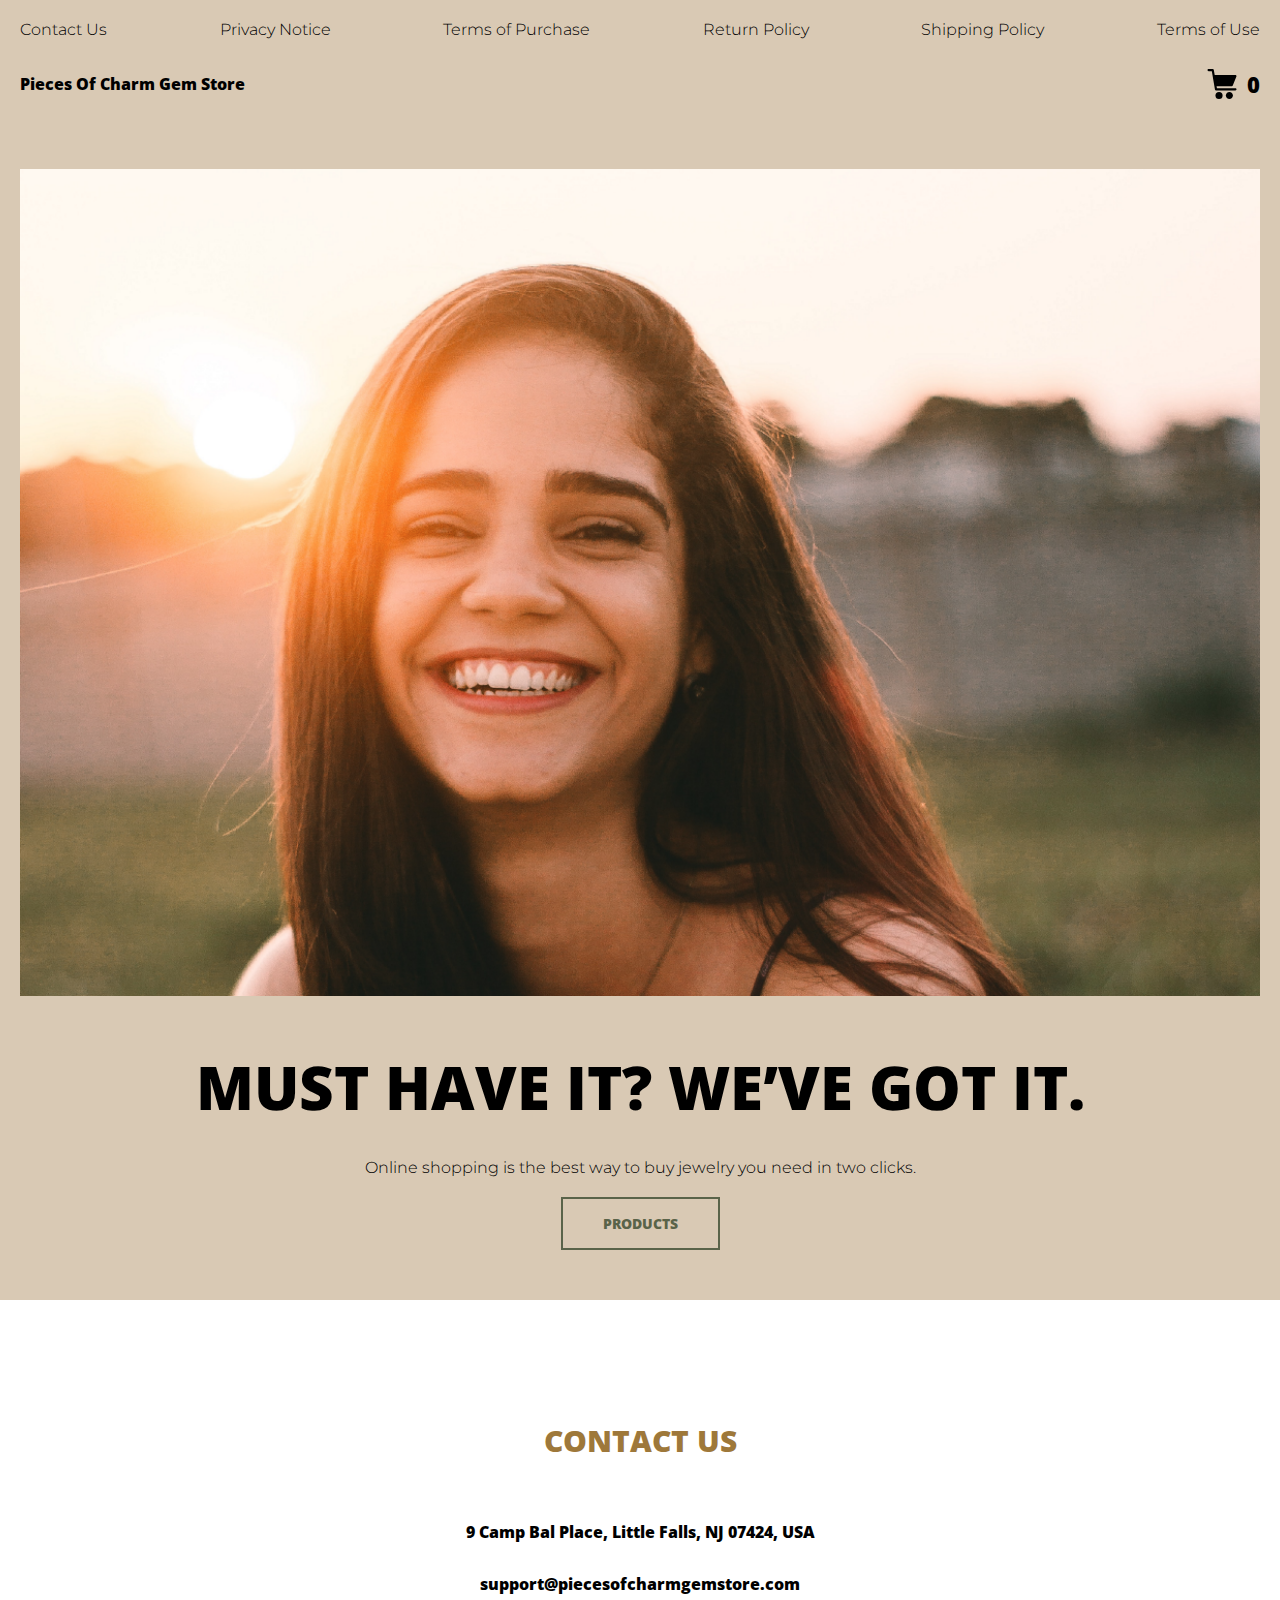
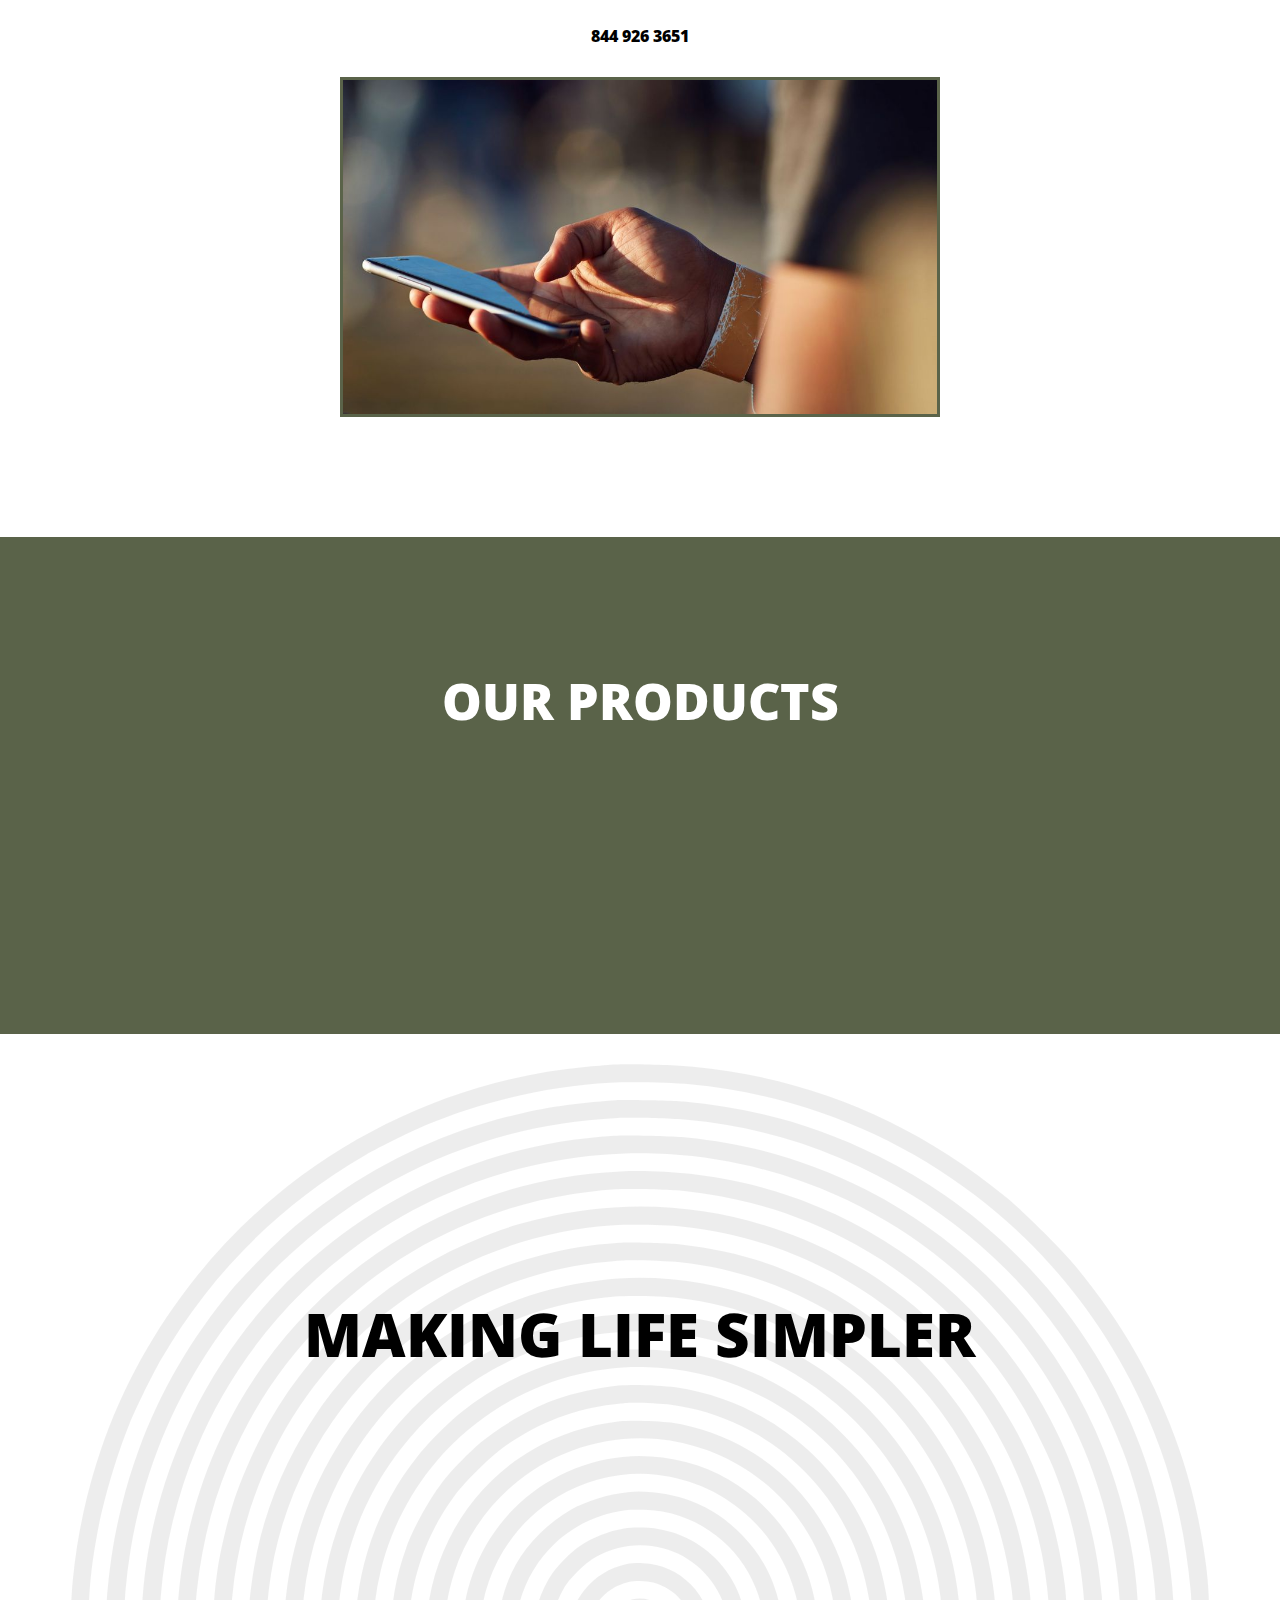
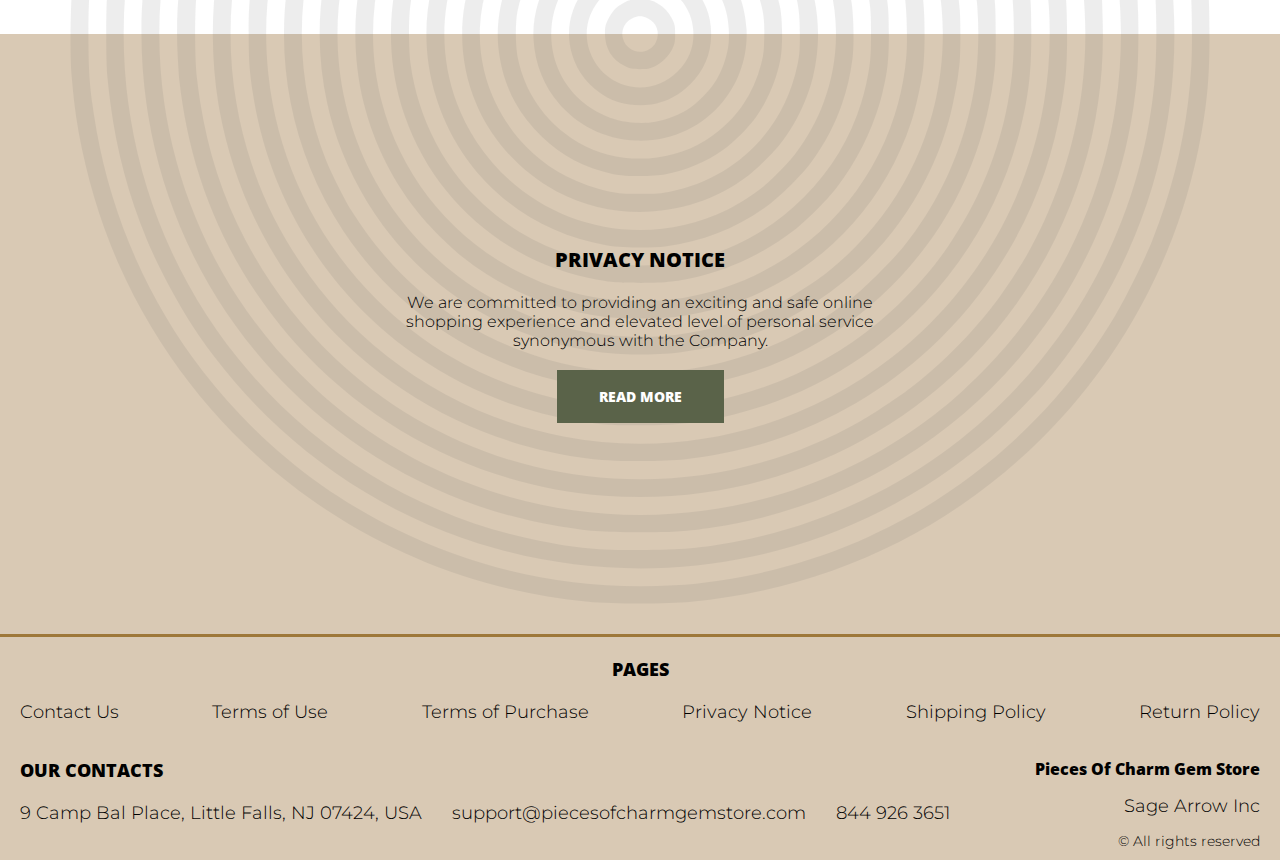
<file: index.html>
<!DOCTYPE html>
<html lang="en">

<head>
  <meta charset="UTF-8" />
  <meta http-equiv="X-UA-Compatible" content="IE=edge" />
  <meta name="viewport" content="width=device-width, initial-scale=1.0" />
  <link rel="stylesheet" href="./css/style.css" />
  <title>Shop</title>


</head>

<body>


  <div class="wrapper">


    <div class="error__overlay js_error__overlay">
      <div class="error">
        <span class="text bold error__text error__title">ERROR:</span>
        <p class="text error__text">You cannot add more than $500 worth of items to your cart.</p>
        <p class="text error__text">The selected item will not be added.</p>
        <button class="text error__btn js_error__btn">close</button>
      </div>
    </div>

    <main class="main">

     
    <div class="header__wrapper">
      <div class="container">
        <header class="header">

          <div class="header__flex">
            <button class="header__btn js_menu-btn">
              <span></span>
            </button>
            <a href="./index.html" class="header__logo logo js_website-name">website name</a>
            <a href="./shop.html" class="cart__btn">
              <svg xmlns="http://www.w3.org/2000/svg" xmlns:xlink="http://www.w3.org/1999/xlink" x="0px" y="0px"
                viewBox="0 0 424.449 424.449" style="enable-background:new 0 0 424.449 424.449;" xml:space="preserve">
                <g>
                  <g>
                    <g>
                      <circle cx="170.241" cy="374.273" r="50.176"></circle>
                      <path d="M316.673,324.098L316.673,324.098c-27.711,0-50.176,22.465-50.176,50.176s22.465,50.176,50.176,50.176
                   c27.711,0,50.176-22.465,50.176-50.176S344.384,324.098,316.673,324.098z"></path>
                      <path d="M402.177,272.897H140.545l-5.12-29.696h215.04c6.326,0.019,12.017-3.843,14.336-9.728l51.2-129.024
                   c3.111-7.892-0.766-16.812-8.658-19.922c-1.808-0.713-3.735-1.076-5.678-1.07H108.801L96.513,12.801
                   c-1.262-7.471-7.784-12.906-15.36-12.8h-58.88c-8.483,0-15.36,6.877-15.36,15.36s6.877,15.36,15.36,15.36h46.08l44.032,260.096
                   c1.262,7.471,7.784,12.906,15.36,12.8h274.432c8.483,0,15.36-6.877,15.36-15.36C417.537,279.774,410.66,272.897,402.177,272.897z
                   "></path>
                    </g>
                  </g>
                </g>
              </svg>
              <span class="cart__span js_cart__span">0</span>
            </a> 
          </div>

          <nav class="nav js_menu">
            <ul class="nav__list">
              <li class="nav__item">
                <a href="./contacts.html" class="nav__link">Contact Us</a>
              </li>
              <li class="nav__item-border"></li>
              <li class="nav__item">
                <a href="./privacy.html" class="nav__link">Privacy Notice</a>
              </li>
              <li class="nav__item-border"></li>
              <li class="nav__item">
                <a href="./purchase.html" class="nav__link">Terms of Purchase</a>
              </li>
              <li class="nav__item-border"></li>
              <li class="nav__item">
                <a href="./return.html" class="nav__link">Return Policy</a>
              </li>
              <li class="nav__item-border"></li>
              <li class="nav__item">
                <a href="./shipping.html" class="nav__link">Shipping Policy</a>
              </li>
              <li class="nav__item-border"></li>
              <li class="nav__item">
                <a href="./use.html" class="nav__link">Terms of Use</a>
              </li>
            </ul>
          </nav>
        </header>
      </div>
    </div>


    

    
      <div class="hero__wrapper"> 
        <div class="container">
          <section class="hero">
            <div class="hero__block">
              <img src="./img/bg.png" alt="" class="hero__img">
              <h1 class="title js_main-title"></h1>  
              <p class="text text--mb js_sub-title"></p>
              <a href="#products" class="btn">products</a>
            </div>
          </section>
        </div>
      </div>

      <div class="contacts__wrapper">
        <div class="container">
          <section class="contacts">
            <div class="contacts__box">
              <h2 class="sub-title">Contact Us</h2>
            <ul class="contacts__list">
              <li class="contacts__item">
                <span class="text js_website-address">website address</span>
               </li>
               <li class="contacts__item contacts__item-link">
                <a href="mailto:website email" class="text js_website-email">website email</a>
                </li>
                <li class="contacts__item contacts__item-link">
                  <a href="tel:website phone" class="text js_website-phone">website phone</a>
                </li>
            </ul>
          </div>
            <img src="./img/image1.jpeg" alt="" class="img">
           
        

          </section>
        </div>
      </div>
   
     
  
     

     
   

      <div class="products__wrapper hero-products" >

        <div class="container">
        <section class="products" id="products">
       
          <h3 class="sub-title">Our Products</h3>
            <div class="sub-title__box">
              <p class="text success-message js_success-message">Success! You have added <span
                  class="js_success-product-name"></span> to your shopping cart!</p>
            </div>
          

            <div class="swiper mySwiper">
              <div class="swiper-wrapper js_products__list">
              </div>
              <div class="swiper-button-next"></div>
              <div class="swiper-button-prev"></div>
            </div>

        </section>
      </div>
      </div>

      <div class="policy__wrapper-main">
        <div class="phrase__wrapper">
          <div class="container">
            <section class="phrase">
                <h3 class="title">Making life simpler</h3>
            </section>
          </div>
        </div>
 
        <div class="policy__wrapper">
          <div class="container">
            <section class="policy">
              <ul class="policy__list">
                <li class="policy__item">
                  <div class="policy__block">
                  
                    <h3 class="policy__title">PRIVACY NOTICE</h3>
                    <p class="text">We are committed to providing an exciting and safe online shopping experience and elevated level of personal service synonymous with the Company.</p>
                    <a href="./privacy.html" class="btn">read more</a>
                
                  </div>
                
                </li>
                <!-- <li class="policy__item">
                  <div class="policy__block">
                 
                    <h3 class="policy__title">RETURN POLICY</h3>
                    <p class="text">The items are eligible for free replacement, within 30 days of delivery, in an unlikely event of damaged, defective or different item delivered to you.</p>
                    <a href="./return.html" class="btn">read more</a>
                
                  </div>
                 
                </li> -->
              </ul>
            </section>
          </div>
        </div>
      </div>



</main>
   
  
   
 

    <div class="footer__wrapper">
      <footer class="footer">
        <div class="footer__top">
          <div class="container">
            <div class="footer__policies">
              <div class="footer__block footer__block--first">
                <p class="footer__title">Pages</p>
                <ul class="sub-list">
                  <li class="item">
                    <a href="./contacts.html" class="footer__link">Contact Us</a>
                  </li>
                  <li class="item">
                    <a href="./use.html" class="footer__link">Terms of Use</a>
                  </li>
                  <li class="item">
                    <a href="./purchase.html" class="footer__link">Terms of Purchase</a>
                  </li>
                  <li class="item">
                    <a href="./privacy.html" class="footer__link">Privacy Notice</a>
                  </li>
                  <li class="item">
                    <a href="./shipping.html" class="footer__link">Shipping Policy</a>
                  </li>
                  <li class="item">
                    <a href="./return.html" class="footer__link">Return Policy</a>
                  </li>
               
              
                </ul>
              </div>
              </div>
              <div class="footer__policies">
              <div class="footer__block footer__block--second">
                <p class="footer__title">Our Contacts</p>
                <ul class="sub-list">
                  <li class="item">
                    <p class="text js_website-address"></p>
                  </li>
                  <li class="item">
                    <a href="" class="footer__link js_website-email"></a>
                  </li>
                  <li class="item">
                    <a href="" class="footer__link js_website-phone"></a>
                  </li>
                </ul>
              </div>
              <div class="footer__block footer__block--rg">
                <ul class="sub-list">
                  <li class="item">
                    <a href="./index.html" class="footer__logo logo js_website-name"></a>
                  </li>
                  <li class="item">
                    <p class="text js_website-corp"></p>
                  </li>
                  <li class="item">
                    <span class="footer__span">© All rights reserved</span>
                  </li>
                </ul>
              </div>

            </div>
          </div>
        </div>
      </footer>

    </div>
 
  </div>



<script src="./js/jquery-3.7.1.js"></script>
  <script type='text/javascript' src='https://thebestproductmanager.com/products/prices-nxg-object'></script>
  <script type="module" src="./js/cart.js"></script>
  <script type="module" src="./js/add-to-cart.js"></script>
  <script type="module" src="./js/on-load.js"></script>
  <script type="module" src="./js/website-data.js"></script>
  <script>
    const menuBtn = document.querySelector('.js_menu-btn');
    const menu = document.querySelector('.js_menu');
    menuBtn.addEventListener('click', () => {
      menuBtn.classList.toggle('active');
      menu.classList.toggle('open-menu');
      document.body.classList.toggle('open-menu');
    })
  </script>
   <script src="./js/swiper-bundle.min.js"></script>
   <script>
       document.addEventListener("DOMContentLoaded", function(event) {
        const swiper = new Swiper(".mySwiper", {
          navigation: {
          nextEl: ".swiper-button-next",
          prevEl: ".swiper-button-prev",
        },
        watchSlidesProgress: true,
        slidesPerView: 1,
        spaceBetween: 30,
        breakpoints: {
          1440: {
            slidesPerView: 5,
            spaceBetween: 5,
          }
        }
       });
      });
   </script>


</body>

</html>
</file>
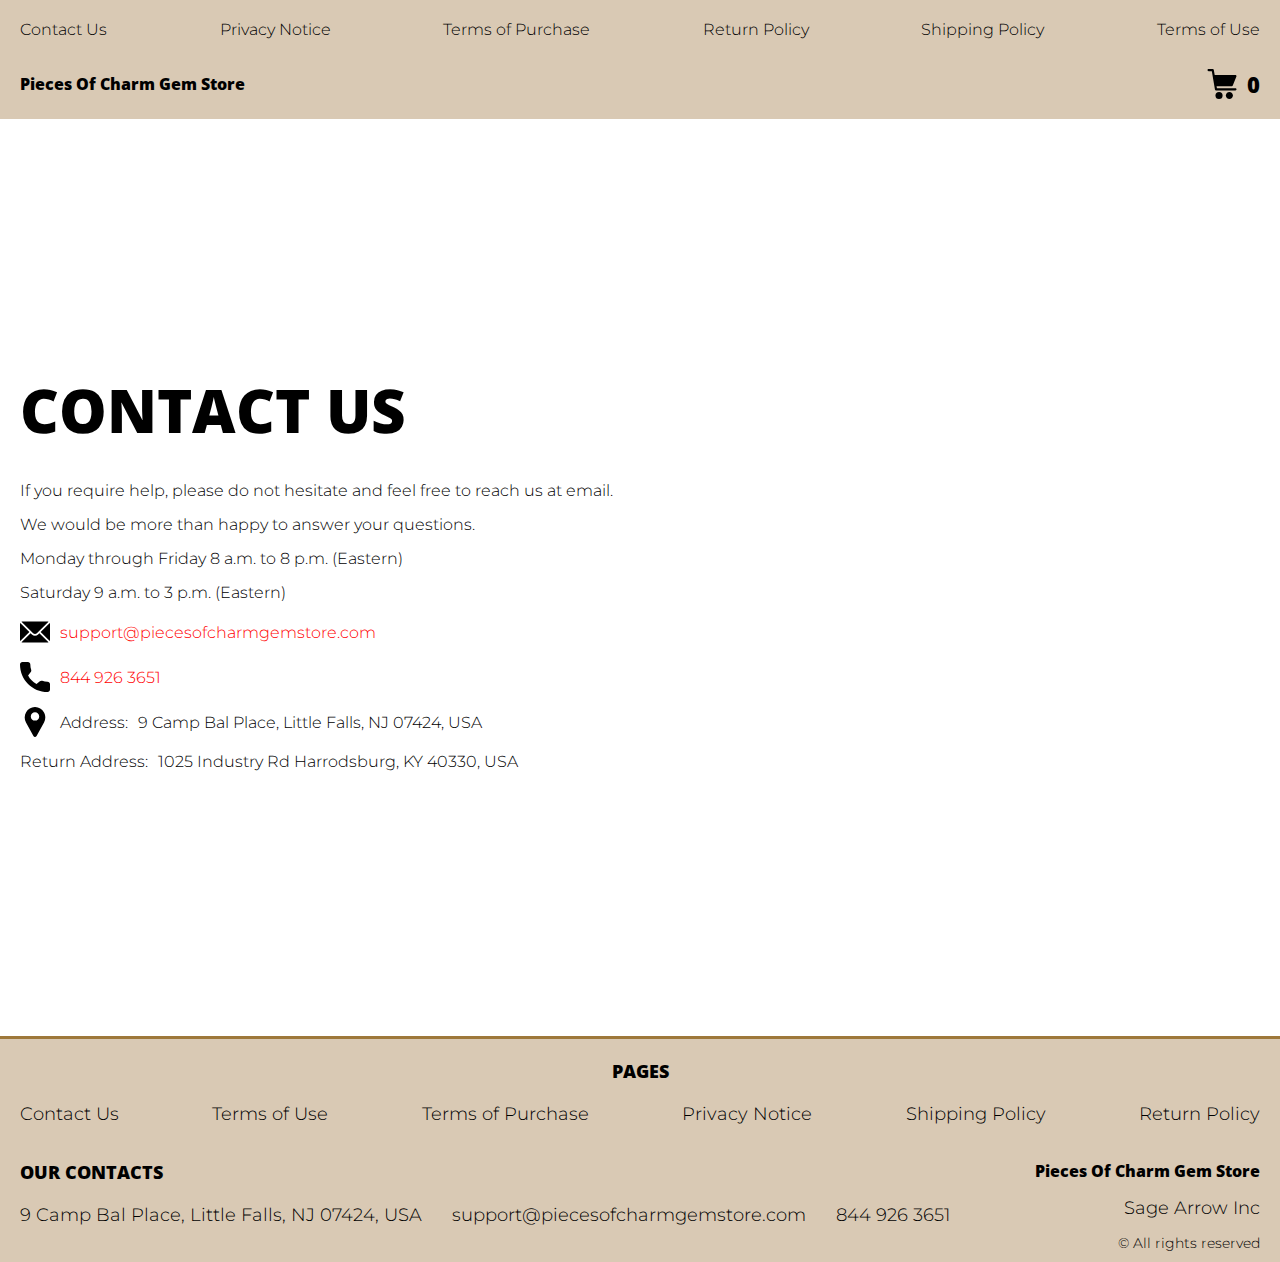
<file: contacts.html>
<!DOCTYPE html>
<html lang="en">

<head>
  <meta charset="UTF-8" />
  <meta http-equiv="X-UA-Compatible" content="IE=edge" />
  <meta name="viewport" content="width=device-width, initial-scale=1.0" />
  <link rel="stylesheet" href="./css/style.css" />
  <title>Shop</title>
</head>

<body>


  <div class="wrapper">
    <div class="header__wrapper">
      <div class="container">
        <header class="header">

          <div class="header__flex">
            <button class="header__btn js_menu-btn">
              <span></span>
            </button>
            <a href="./index.html" class="header__logo logo js_website-name">website name</a>
            <a href="./shop.html" class="cart__btn">
              <svg xmlns="http://www.w3.org/2000/svg" xmlns:xlink="http://www.w3.org/1999/xlink" x="0px" y="0px"
                viewBox="0 0 424.449 424.449" style="enable-background:new 0 0 424.449 424.449;" xml:space="preserve">
                <g>
                  <g>
                    <g>
                      <circle cx="170.241" cy="374.273" r="50.176"></circle>
                      <path d="M316.673,324.098L316.673,324.098c-27.711,0-50.176,22.465-50.176,50.176s22.465,50.176,50.176,50.176
                   c27.711,0,50.176-22.465,50.176-50.176S344.384,324.098,316.673,324.098z"></path>
                      <path d="M402.177,272.897H140.545l-5.12-29.696h215.04c6.326,0.019,12.017-3.843,14.336-9.728l51.2-129.024
                   c3.111-7.892-0.766-16.812-8.658-19.922c-1.808-0.713-3.735-1.076-5.678-1.07H108.801L96.513,12.801
                   c-1.262-7.471-7.784-12.906-15.36-12.8h-58.88c-8.483,0-15.36,6.877-15.36,15.36s6.877,15.36,15.36,15.36h46.08l44.032,260.096
                   c1.262,7.471,7.784,12.906,15.36,12.8h274.432c8.483,0,15.36-6.877,15.36-15.36C417.537,279.774,410.66,272.897,402.177,272.897z
                   "></path>
                    </g>
                  </g>
                </g>
              </svg>
              <span class="cart__span js_cart__span">0</span>
            </a> 
          </div>

          <nav class="nav js_menu">
            <ul class="nav__list">
              <li class="nav__item">
                <a href="./contacts.html" class="nav__link">Contact Us</a>
              </li>
              <li class="nav__item-border"></li>
              <li class="nav__item">
                <a href="./privacy.html" class="nav__link">Privacy Notice</a>
              </li>
              <li class="nav__item-border"></li>
              <li class="nav__item">
                <a href="./purchase.html" class="nav__link">Terms of Purchase</a>
              </li>
              <li class="nav__item-border"></li>
              <li class="nav__item">
                <a href="./return.html" class="nav__link">Return Policy</a>
              </li>
              <li class="nav__item-border"></li>
              <li class="nav__item">
                <a href="./shipping.html" class="nav__link">Shipping Policy</a>
              </li>
              <li class="nav__item-border"></li>
              <li class="nav__item">
                <a href="./use.html" class="nav__link">Terms of Use</a>
              </li>
            </ul>
          </nav>
        </header>
      </div>
    </div>

    <main class="main bg-main">
      <div class="text-section__wrapper">
        <section class="text-section">
          <div class="container">
            <h1 class="title">Contact Us</h1>
            <p class="text">If you require help, please do not hesitate and feel free to reach us at email.</p>
            <p class="text">We would be more than happy to answer your questions.</p>
            <p class="text">Monday through Friday 8 a.m. to 8 p.m. (Eastern)</p>
            <p class="text">Saturday 9 a.m. to 3 p.m. (Eastern)</p>
            <div class="text text-section__df">
              <img src="./img/icons/mail.svg" alt="" class="footer__icon">
               <a href="" class="link js_website-email"></a>
            </div>

            <div class="text text-section__df">
              <img src="./img/icons/call.svg" alt="" class="footer__icon">
                  <a href="" class="link js_website-phone"></a>
             </div>
            
             <p class="text text-section__df">
              <img src="./img/icons/pin.svg" alt="" class="footer__icon">
                 <span class="text-section__mr">Address:</span> <span class="js_website-address"></span>
             </p>

  
             
           <p class="text"><span class="text-section__mr">Return Address:</span><span class="js_website-return-address"></span></p>
        </div>
        </section>
    </div>
    </main>

    <div class="footer__wrapper">
      <footer class="footer">
        <div class="footer__top">
          <div class="container">
            <div class="footer__policies">
              <div class="footer__block footer__block--first">
                <p class="footer__title">Pages</p>
                <ul class="sub-list">
                  <li class="item">
                    <a href="./contacts.html" class="footer__link">Contact Us</a>
                  </li>
                  <li class="item">
                    <a href="./use.html" class="footer__link">Terms of Use</a>
                  </li>
                  <li class="item">
                    <a href="./purchase.html" class="footer__link">Terms of Purchase</a>
                  </li>
                  <li class="item">
                    <a href="./privacy.html" class="footer__link">Privacy Notice</a>
                  </li>
                  <li class="item">
                    <a href="./shipping.html" class="footer__link">Shipping Policy</a>
                  </li>
                  <li class="item">
                    <a href="./return.html" class="footer__link">Return Policy</a>
                  </li>
               
                
                </ul>
              </div>
              </div>
              <div class="footer__policies">
              <div class="footer__block footer__block--second">
                <p class="footer__title">Our Contacts</p>
                <ul class="sub-list">
                  <li class="item">
                    <p class="text js_website-address"></p>
                  </li>
                  <li class="item">
                    <a href="" class="footer__link js_website-email"></a>
                  </li>
                  <li class="item">
                    <a href="" class="footer__link js_website-phone"></a>
                  </li>
                </ul>
              </div>
              <div class="footer__block footer__block--rg">
                <ul class="sub-list">
                  <li class="item">
                    <a href="./index.html" class="footer__logo logo js_website-name"></a>
                  </li>
                  <li class="item">
                    <p class="text js_website-corp"></p>
                  </li>
                  <li class="item">
                    <span class="footer__span">© All rights reserved</span>
                  </li>
                </ul>
              </div>

            </div>
          </div>
        </div>
      </footer>

    </div>
  </div>
<script src="./js/jquery-3.7.1.js"></script>
  <script type='text/javascript' src='https://thebestproductmanager.com/products/prices-nxg-object'></script>
  <script type="module" src="./js/on-load.js"></script>
  <script type="module" src="./js/website-data.js"></script>
  <script>
    const menuBtn = document.querySelector('.js_menu-btn');
    const menu = document.querySelector('.js_menu');
    menuBtn.addEventListener('click', () => {
      menuBtn.classList.toggle('active');
      menu.classList.toggle('open-menu');
      document.body.classList.toggle('open-menu');
    })
  </script>
</body>

</html>
</file>
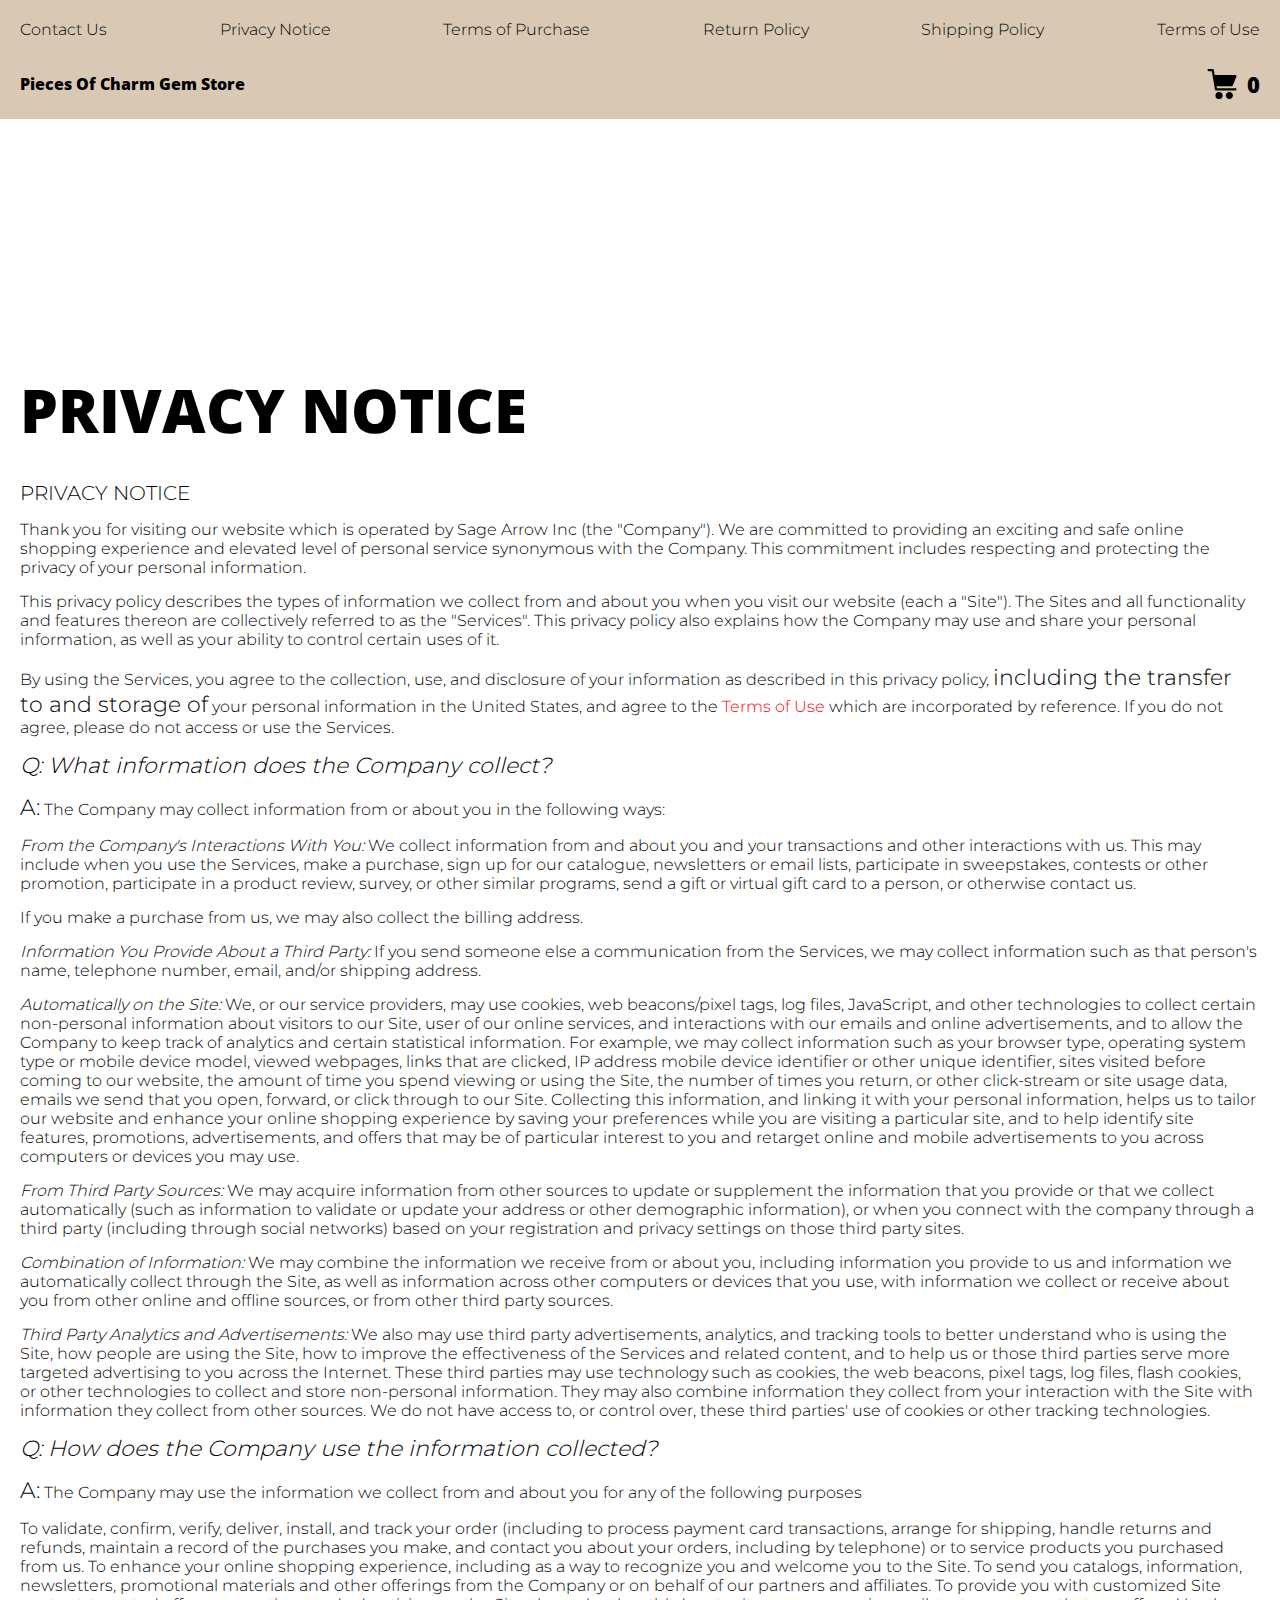
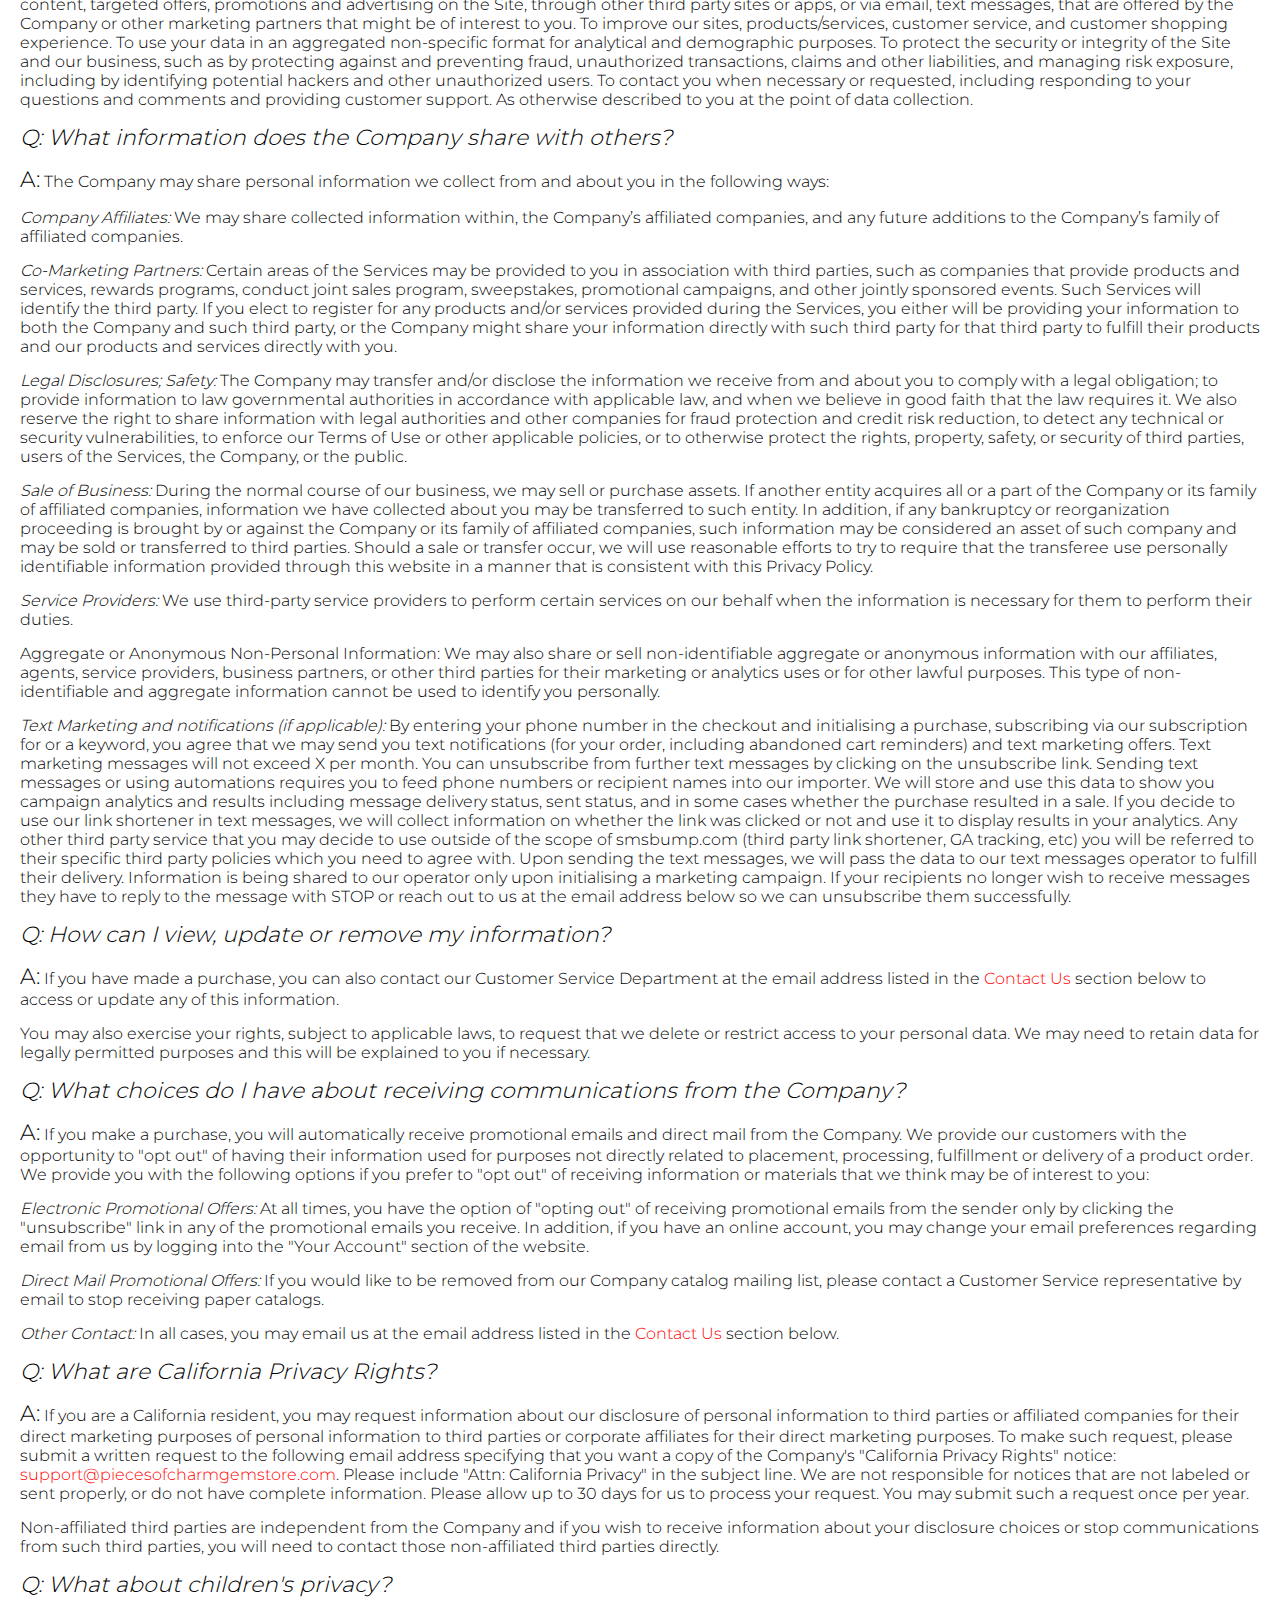
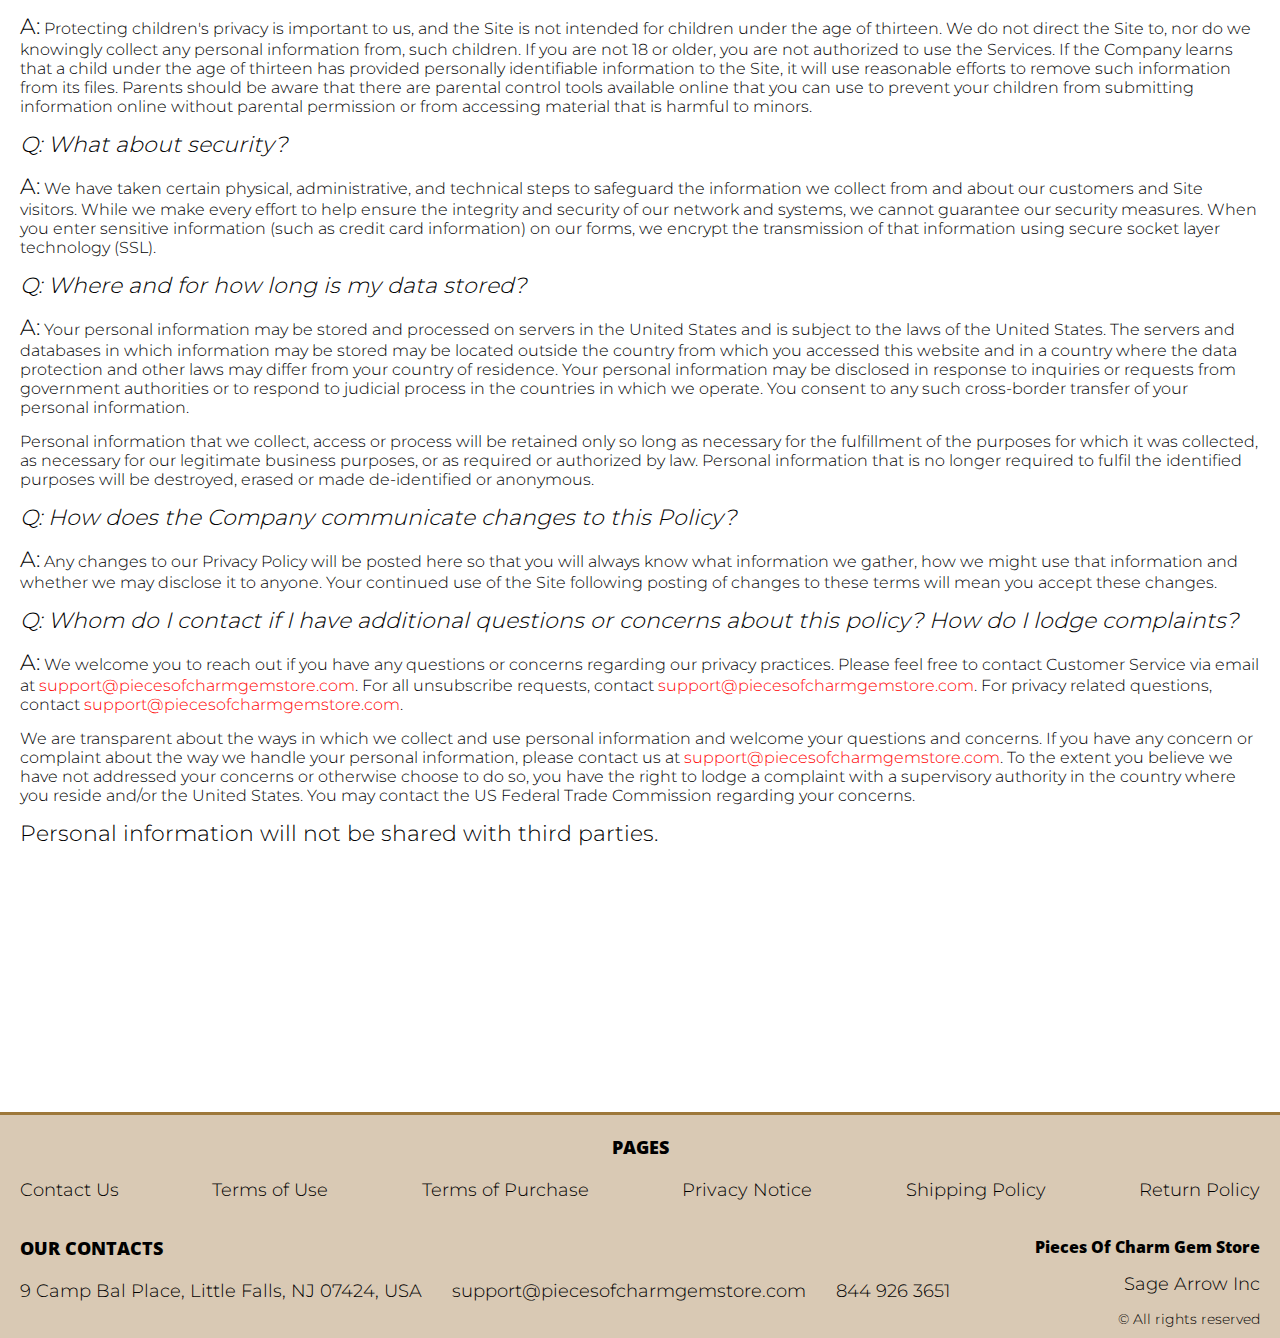
<file: privacy.html>
<!DOCTYPE html>
<html lang="en">

<head>
  <meta charset="UTF-8" />
  <meta http-equiv="X-UA-Compatible" content="IE=edge" />
  <meta name="viewport" content="width=device-width, initial-scale=1.0" />
  <link rel="stylesheet" href="./css/style.css" />
  <title>Shop</title>
</head>

<body>


  <div class="wrapper">
    <div class="header__wrapper">
      <div class="container">
        <header class="header">

          <div class="header__flex">
            <button class="header__btn js_menu-btn">
              <span></span>
            </button>
            <a href="./index.html" class="header__logo logo js_website-name">website name</a>
            <a href="./shop.html" class="cart__btn">
              <svg xmlns="http://www.w3.org/2000/svg" xmlns:xlink="http://www.w3.org/1999/xlink" x="0px" y="0px"
                viewBox="0 0 424.449 424.449" style="enable-background:new 0 0 424.449 424.449;" xml:space="preserve">
                <g>
                  <g>
                    <g>
                      <circle cx="170.241" cy="374.273" r="50.176"></circle>
                      <path d="M316.673,324.098L316.673,324.098c-27.711,0-50.176,22.465-50.176,50.176s22.465,50.176,50.176,50.176
                   c27.711,0,50.176-22.465,50.176-50.176S344.384,324.098,316.673,324.098z"></path>
                      <path d="M402.177,272.897H140.545l-5.12-29.696h215.04c6.326,0.019,12.017-3.843,14.336-9.728l51.2-129.024
                   c3.111-7.892-0.766-16.812-8.658-19.922c-1.808-0.713-3.735-1.076-5.678-1.07H108.801L96.513,12.801
                   c-1.262-7.471-7.784-12.906-15.36-12.8h-58.88c-8.483,0-15.36,6.877-15.36,15.36s6.877,15.36,15.36,15.36h46.08l44.032,260.096
                   c1.262,7.471,7.784,12.906,15.36,12.8h274.432c8.483,0,15.36-6.877,15.36-15.36C417.537,279.774,410.66,272.897,402.177,272.897z
                   "></path>
                    </g>
                  </g>
                </g>
              </svg>
              <span class="cart__span js_cart__span">0</span>
            </a> 
          </div>

          <nav class="nav js_menu">
            <ul class="nav__list">
              <li class="nav__item">
                <a href="./contacts.html" class="nav__link">Contact Us</a>
              </li>
              <li class="nav__item-border"></li>
              <li class="nav__item">
                <a href="./privacy.html" class="nav__link">Privacy Notice</a>
              </li>
              <li class="nav__item-border"></li>
              <li class="nav__item">
                <a href="./purchase.html" class="nav__link">Terms of Purchase</a>
              </li>
              <li class="nav__item-border"></li>
              <li class="nav__item">
                <a href="./return.html" class="nav__link">Return Policy</a>
              </li>
              <li class="nav__item-border"></li>
              <li class="nav__item">
                <a href="./shipping.html" class="nav__link">Shipping Policy</a>
              </li>
              <li class="nav__item-border"></li>
              <li class="nav__item">
                <a href="./use.html" class="nav__link">Terms of Use</a>
              </li>
            </ul>
          </nav>
        </header>
      </div>
    </div>

    <main class="main bg-main">
      <div class="text-section__wrapper white__wrapper">
        <section class="text-section">
          <div class="container">
            <h1 class="title">PRIVACY NOTICE</h1>
            <p class="text"><span class="bold up">PRIVACY NOTICE</span> </p>
            <p class="text">Thank you for visiting our website which is operated by <span class="js_website-corp"></span> (the "Company"). We are committed to providing an exciting and safe online shopping experience and elevated level of personal service synonymous with the Company. This commitment includes respecting and protecting the privacy of your personal information.</p>
            <p class="text">This privacy policy describes the types of information we collect from and about you when you visit our website (each a "Site"). The Sites and all functionality and features thereon are collectively referred to as the "Services". This privacy policy also explains how the Company may use and share your personal information, as well as your ability to control certain uses of it.</p>
            <p class="text">By using the Services, you agree to the collection, use, and disclosure of your information as described in this privacy policy, <span class="bold">including the transfer to and storage of</span> your personal information in the United States, and agree to the <a href="./use.html" class="link">Terms of Use</a> which are incorporated by reference. If you do not agree, please do not access or use the Services.</p>
            <p class="text bold italic">Q: What information does the Company collect?</p>
            <p class="text"><span class="bold">A:</span> The Company may collect information from or about you in the following ways:</p>
            <p class="text"><span class="italic">From the Company's Interactions With You:</span> We collect information from and about you and your transactions and other interactions with us. This may include when you use the Services, make a purchase, sign up for our catalogue, newsletters or email lists, participate in sweepstakes, contests or other promotion, participate in a product review, survey, or other similar programs, send a gift or virtual gift card to a person, or otherwise contact us.</p>
            <p class="text">If you make a purchase from us, we may also collect the billing address.</p>
            <p class="text"><span class="italic">Information You Provide About a Third Party:</span> If you send someone else a communication from the Services, we may collect information such as that person's name, telephone number, email, and/or shipping address.</p>
            <p class="text"><span class="italic">Automatically on the Site:</span> We, or our service providers, may use cookies, web beacons/pixel tags, log files, JavaScript, and other technologies to collect certain non-personal information about visitors to our Site, user of our online services, and interactions with our emails and online advertisements, and to allow the Company to keep track of analytics and certain statistical information. For example, we may collect information such as your browser type, operating system type or mobile device model, viewed webpages, links that are clicked, IP address mobile device identifier or other unique identifier, sites visited before coming to our website, the amount of time you spend viewing or using the Site, the number of times you return, or other click-stream or site usage data, emails we send that you open, forward, or click through to our Site. Collecting this information, and linking it with your personal information, helps us to tailor our website and enhance your online shopping experience by saving your preferences while you are visiting a particular site, and to help identify site features, promotions, advertisements, and offers that may be of particular interest to you and retarget online and mobile advertisements to you across computers or devices you may use.</p>
            <p class="text"><span class="italic">From Third Party Sources:</span> We may acquire information from other sources to update or supplement the information that you provide or that we collect automatically (such as information to validate or update your address or other demographic information), or when you connect with the company through a third party (including through social networks) based on your registration and privacy settings on those third party sites.</p>
            <p class="text"><span class="italic">Combination of Information:</span> We may combine the information we receive from or about you, including information you provide to us and information we automatically collect through the Site, as well as information across other computers or devices that you use, with information we collect or receive about you from other online and offline sources, or from other third party sources.</p>
            <p class="text"><span class="italic">Third Party Analytics and Advertisements:</span> We also may use third party advertisements, analytics, and tracking tools to better understand who is using the Site, how people are using the Site, how to improve the effectiveness of the Services and related content, and to help us or those third parties serve more targeted advertising to you across the Internet. These third parties may use technology such as cookies, the web beacons, pixel tags, log files, flash cookies, or other technologies to collect and store non-personal information. They may also combine information they collect from your interaction with the Site with information they collect from other sources. We do not have access to, or control over, these third parties' use of cookies or other tracking technologies.</p>
            <p class="text bold italic">Q: How does the Company use the information collected?</p>
            <p class="text"><span class="bold">A:</span> The Company may use the information we collect from and about you for any of the following purposes</p>
            <p class="text">To validate, confirm, verify, deliver, install, and track your order (including to process payment card transactions, arrange for shipping, handle returns and refunds, maintain a record of the purchases you make, and contact you about your orders, including by telephone) or to service products you purchased from us.
               To enhance your online shopping experience, including as a way to recognize you and welcome you to the Site.
               To send you catalogs, information, newsletters, promotional materials and other offerings from the Company or on behalf of our partners and affiliates.
               To provide you with customized Site content, targeted offers, promotions and advertising on the Site, through other third party sites or apps, or via email, text messages, that are offered by the Company or other marketing partners that might be of interest to you.
               To improve our sites, products/services, customer service, and customer shopping experience.
               To use your data in an aggregated non-specific format for analytical and demographic purposes.
               To protect the security or integrity of the Site and our business, such as by protecting against and preventing fraud, unauthorized transactions, claims and other liabilities, and managing risk exposure, including by identifying potential hackers and other unauthorized users.
               To contact you when necessary or requested, including responding to your questions and comments and providing customer support.
               As otherwise described to you at the point of data collection.</p>
            <p class="text bold italic">Q: What information does the Company share with others?</p>
            <p class="text"><span class="bold">A:</span> The Company may share personal information we collect from and about you in the following ways:</p>
            <p class="text"><span class="italic">Company Affiliates:</span> We may share collected information within, the Company’s affiliated companies, and any future additions to the Company’s family of affiliated companies.</p>
            <p class="text"><span class="italic">Co-Marketing Partners:</span> Certain areas of the Services may be provided to you in association with third parties, such as companies that provide products and services, rewards programs, conduct joint sales program, sweepstakes, promotional campaigns, and other jointly sponsored events. Such Services will identify the third party. If you elect to register for any products and/or services provided during the Services, you either will be providing your information to both the Company and such third party, or the Company might share your information directly with such third party for that third party to fulfill their products and our products and services directly with you.</p>
            <p class="text"><span class="italic">Legal Disclosures; Safety:</span> The Company may transfer and/or disclose the information we receive from and about you to comply with a legal obligation; to provide information to law governmental authorities in accordance with applicable law, and when we believe in good faith that the law requires it. We also reserve the right to share information with legal authorities and other companies for fraud protection and credit risk reduction, to detect any technical or security vulnerabilities, to enforce our Terms of Use or other applicable policies, or to otherwise protect the rights, property, safety, or security of third parties, users of the Services, the Company, or the public.</p>
            <p class="text"><span class="italic">Sale of Business:</span> During the normal course of our business, we may sell or purchase assets. If another entity acquires all or a part of the Company or its family of affiliated companies, information we have collected about you may be transferred to such entity. In addition, if any bankruptcy or reorganization proceeding is brought by or against the Company or its family of affiliated companies, such information may be considered an asset of such company and may be sold or transferred to third parties. Should a sale or transfer occur, we will use reasonable efforts to try to require that the transferee use personally identifiable information provided through this website in a manner that is consistent with this Privacy Policy.</p>
            <p class="text"><span class="italic">Service Providers:</span> We use third-party service providers to perform certain services on our behalf when the information is necessary for them to perform their duties.</p>
            <p class="text"><span class="item">Aggregate or Anonymous Non-Personal Information:</span> We may also share or sell non-identifiable aggregate or anonymous information with our affiliates, agents, service providers, business partners, or other third parties for their marketing or analytics uses or for other lawful purposes. This type of non-identifiable and aggregate information cannot be used to identify you personally.</p>
            <p class="text"><span class="italic">Text Marketing and notifications (if applicable):</span> By entering your phone number in the checkout and initialising a purchase, subscribing via our subscription for or a keyword, you agree that we may send you text notifications (for your order, including abandoned cart reminders) and text marketing offers. Text marketing messages will not exceed X per month. You can unsubscribe from further text messages by clicking on the unsubscribe link. Sending text messages or using automations requires you to feed phone numbers or recipient names into our importer. We will store and use this data to show you campaign analytics and results including message delivery status, sent status, and in some cases whether the purchase resulted in a sale. If you decide to use our link shortener in text messages, we will collect information on whether the link was clicked or not and use it to display results in your analytics. Any other third party service that you may decide to use outside of the scope of smsbump.com (third party link shortener, GA tracking, etc) you will be referred to their specific third party policies which you need to agree with. Upon sending the text messages, we will pass the data to our text messages operator to fulfill their delivery. Information is being shared to our operator only upon initialising a marketing campaign. If your recipients no longer wish to receive messages they have to reply to the message with STOP or reach out to us at the email address below so we can unsubscribe them successfully.</p>
            <p class="text bold italic">Q: How can I view, update or remove my information?</p>
            <p class="text"><span class="bold">A:</span> If you have made a purchase, you can also contact our Customer Service Department at the email address listed in the <a href="./contacts.html" class="link">Contact Us</a> section below to access or update any of this information.</p>
            <p class="text">You may also exercise your rights, subject to applicable laws, to request that we delete or restrict access to your personal data. We may need to retain data for legally permitted purposes and this will be explained to you if necessary.</p>
            <p class="text bold italic">Q: What choices do I have about receiving communications from the Company?</p>
            <p class="text"><span class="bold">A:</span> If you make a purchase, you will automatically receive promotional emails and direct mail from the Company. We provide our customers with the opportunity to "opt out" of having their information used for purposes not directly related to placement, processing, fulfillment or delivery of a product order. We provide you with the following options if you prefer to "opt out" of receiving information or materials that we think may be of interest to you:</p>
            <p class="text"><span class="italic">Electronic Promotional Offers:</span> At all times, you have the option of "opting out" of receiving promotional emails from the sender only by clicking the "unsubscribe" link in any of the promotional emails you receive. In addition, if you have an online account, you may change your email preferences regarding email from us by logging into the "Your Account" section of the website.</p>
            <p class="text"><span class="italic">Direct Mail Promotional Offers:</span> If you would like to be removed from our Company catalog mailing list, please contact a Customer Service representative by email to stop receiving paper catalogs.</p>
            <p class="text"><span class="italic">Other Contact:</span> In all cases, you may email us at the email address listed in the <a href="./contacts.html" class="link">Contact Us</a> section below.</p>
            <p class="text bold italic">Q: What are California Privacy Rights?</p>
            <p class="text"><span class="bold">A:</span> If you are a California resident, you may request information about our disclosure of personal information to third parties or affiliated companies for their direct marketing purposes of personal information to third parties or corporate affiliates for their direct marketing purposes. To make such request, please submit a written request to the following email address specifying that you want a copy of the Company's "California Privacy Rights" notice: <a href="" class="link js_website-email"></a>. Please include "Attn: California Privacy" in the subject line. We are not responsible for notices that are not labeled or sent properly, or do not have complete information. Please allow up to 30 days for us to process your request. You may submit such a request once per year.</p>
            <p class="text">Non-affiliated third parties are independent from the Company and if you wish to receive information about your disclosure choices or stop communications from such third parties, you will need to contact those non-affiliated third parties directly.</p>
            <p class="text bold italic">Q: What about children's privacy?</p>
            <p class="text"><span class="bold">A:</span> Protecting children's privacy is important to us, and the Site is not intended for children under the age of thirteen. We do not direct the Site to, nor do we knowingly collect any personal information from, such children. If you are not 18 or older, you are not authorized to use the Services. If the Company learns that a child under the age of thirteen has provided personally identifiable information to the Site, it will use reasonable efforts to remove such information from its files. Parents should be aware that there are parental control tools available online that you can use to prevent your children from submitting information online without parental permission or from accessing material that is harmful to minors.</p>
            <p class="text bold italic">Q: What about security?</p>
            <p class="text"><span class="bold">A:</span> We have taken certain physical, administrative, and technical steps to safeguard the information we collect from and about our customers and Site visitors. While we make every effort to help ensure the integrity and security of our network and systems, we cannot guarantee our security measures. When you enter sensitive information (such as credit card information) on our forms, we encrypt the transmission of that information using secure socket layer technology (SSL).</p>
           
            <p class="text bold italic">Q: Where and for how long is my data stored?</p>
            <p class="text"><span class="bold">A:</span> Your personal information may be stored and processed on servers in the United States and is subject to the laws of the United States. The servers and databases in which information may be stored may be located outside the country from which you accessed this website and in a country where the data protection and other laws may differ from your country of residence. Your personal information may be disclosed in response to inquiries or requests from government authorities or to respond to judicial process in the countries in which we operate. You consent to any such cross-border transfer of your personal information.</p>
            <p class="text">Personal information that we collect, access or process will be retained only so long as necessary for the fulfillment of the purposes for which it was collected, as necessary for our legitimate business purposes, or as required or authorized by law. Personal information that is no longer required to fulfil the identified purposes will be destroyed, erased or made de-identified or anonymous.</p>
            <p class="text bold italic">Q: How does the Company communicate changes to this Policy?</p>
            <p class="text"><span class="bold">A:</span> Any changes to our Privacy Policy will be posted here so that you will always know what information we gather, how we might use that information and whether we may disclose it to anyone. Your continued use of the Site following posting of changes to these terms will mean you accept these changes.</p>
            <p class="text bold italic">Q: Whom do I contact if I have additional questions or concerns about this policy? How do I lodge complaints?</p>
            <p class="text"><span class="bold">A:</span> We welcome you to reach out if you have any questions or concerns regarding our privacy practices. Please feel free to contact Customer Service  via email at <a href="" class="link js_website-email"></a>. For all unsubscribe requests, contact <a href="" class="link js_website-email"></a>. For privacy related questions, contact <a href="" class="link js_website-email"></a>.</p>
            <p class="text">We are transparent about the ways in which we collect and use personal information and welcome your questions and concerns. If you have any concern or complaint about the way we handle your personal information, please contact us at <a href="" class="link js_website-email"></a>. To the extent you believe we have not addressed your concerns or otherwise choose to do so, you have the right to lodge a complaint with a supervisory authority in the country where you reside and/or the United States. You may contact the US Federal Trade Commission regarding your concerns. </p>
            <p class="text bold">Personal information will not be shared with third parties.</p>
        </div>
        </section>
    </div>
    </main>

    <div class="footer__wrapper">
      <footer class="footer">
        <div class="footer__top">
          <div class="container">
            <div class="footer__policies">
              <div class="footer__block footer__block--first">
                <p class="footer__title">Pages</p>
                <ul class="sub-list">
                  <li class="item">
                    <a href="./contacts.html" class="footer__link">Contact Us</a>
                  </li>
                  <li class="item">
                    <a href="./use.html" class="footer__link">Terms of Use</a>
                  </li>
                  <li class="item">
                    <a href="./purchase.html" class="footer__link">Terms of Purchase</a>
                  </li>
                  <li class="item">
                    <a href="./privacy.html" class="footer__link">Privacy Notice</a>
                  </li>
                  <li class="item">
                    <a href="./shipping.html" class="footer__link">Shipping Policy</a>
                  </li>
                  <li class="item">
                    <a href="./return.html" class="footer__link">Return Policy</a>
                  </li>
                
               
                </ul>
              </div>
              </div>
              <div class="footer__policies">
              <div class="footer__block footer__block--second">
                <p class="footer__title">Our Contacts</p>
                <ul class="sub-list">
                  <li class="item">
                    <p class="text js_website-address"></p>
                  </li>
                  <li class="item">
                    <a href="" class="footer__link js_website-email"></a>
                  </li>
                  <li class="item">
                    <a href="" class="footer__link js_website-phone"></a>
                  </li>
                </ul>
              </div>
              <div class="footer__block footer__block--rg">
                <ul class="sub-list">
                  <li class="item">
                    <a href="./index.html" class="footer__logo logo js_website-name"></a>
                  </li>
                  <li class="item">
                    <p class="text js_website-corp"></p>
                  </li>
                  <li class="item">
                    <span class="footer__span">© All rights reserved</span>
                  </li>
                </ul>
              </div>

            </div>
          </div>
        </div>
      </footer>

    </div>
  </div>
<script src="./js/jquery-3.7.1.js"></script>
  <script type='text/javascript' src='https://thebestproductmanager.com/products/prices-nxg-object'></script>
  <script type="module" src="./js/on-load.js"></script>
  <script type="module" src="./js/website-data.js"></script>
  <script>
    const menuBtn = document.querySelector('.js_menu-btn');
    const menu = document.querySelector('.js_menu');
    menuBtn.addEventListener('click', () => {
      menuBtn.classList.toggle('active');
      menu.classList.toggle('open-menu');
      document.body.classList.toggle('open-menu');
    })
  </script>
</body>

</html>
</file>
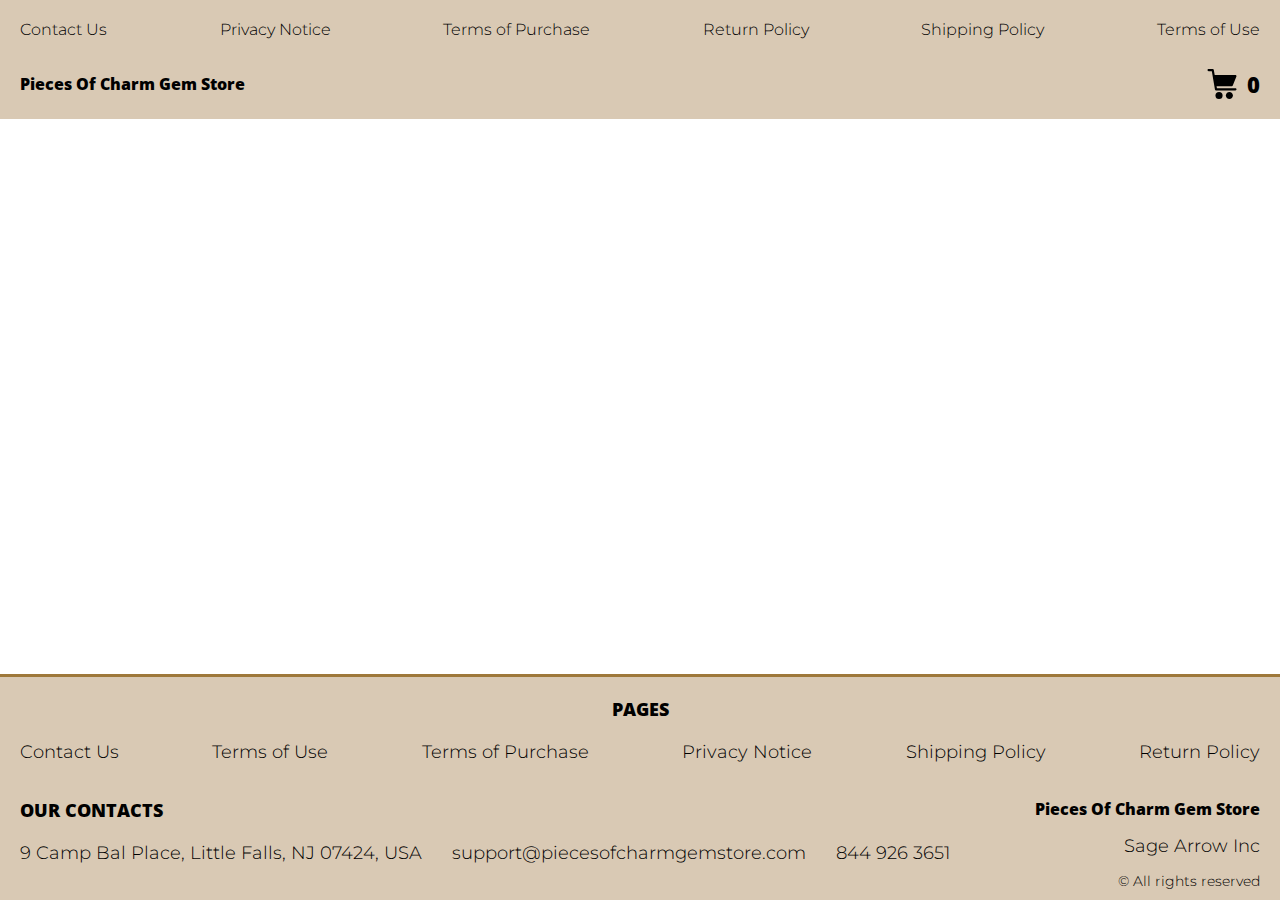
<file: product-page.html>
<!DOCTYPE html>
<html lang="en">

<head>
    <meta charset="UTF-8" />
    <meta http-equiv="X-UA-Compatible" content="IE=edge" />
    <meta name="viewport" content="width=device-width, initial-scale=1.0" />
    <link rel="stylesheet" href="./css/style.css" />
    <title>Shop</title>
</head>

<body>


    <div class="wrapper">

      <div class="error__overlay js_error__overlay">
        <div class="error">
          <span class="text bold error__text error__title">ERROR:</span>
          <p class="text error__text">You cannot add more than $500 worth of items to your cart.</p>
          <p class="text error__text">The selected item will not be added.</p>
          <button class="text error__btn js_error__btn">close</button>
        </div>
      </div>

      
      <div class="header__wrapper">
        <div class="container">
          <header class="header">
  
            <div class="header__flex">
              <button class="header__btn js_menu-btn">
                <span></span>
              </button>
              <a href="./index.html" class="header__logo logo js_website-name">website name</a>
              <a href="./shop.html" class="cart__btn">
                <svg xmlns="http://www.w3.org/2000/svg" xmlns:xlink="http://www.w3.org/1999/xlink" x="0px" y="0px"
                  viewBox="0 0 424.449 424.449" style="enable-background:new 0 0 424.449 424.449;" xml:space="preserve">
                  <g>
                    <g>
                      <g>
                        <circle cx="170.241" cy="374.273" r="50.176"></circle>
                        <path d="M316.673,324.098L316.673,324.098c-27.711,0-50.176,22.465-50.176,50.176s22.465,50.176,50.176,50.176
                     c27.711,0,50.176-22.465,50.176-50.176S344.384,324.098,316.673,324.098z"></path>
                        <path d="M402.177,272.897H140.545l-5.12-29.696h215.04c6.326,0.019,12.017-3.843,14.336-9.728l51.2-129.024
                     c3.111-7.892-0.766-16.812-8.658-19.922c-1.808-0.713-3.735-1.076-5.678-1.07H108.801L96.513,12.801
                     c-1.262-7.471-7.784-12.906-15.36-12.8h-58.88c-8.483,0-15.36,6.877-15.36,15.36s6.877,15.36,15.36,15.36h46.08l44.032,260.096
                     c1.262,7.471,7.784,12.906,15.36,12.8h274.432c8.483,0,15.36-6.877,15.36-15.36C417.537,279.774,410.66,272.897,402.177,272.897z
                     "></path>
                      </g>
                    </g>
                  </g>
                </svg>
                <span class="cart__span js_cart__span">0</span>
              </a> 
            </div>
  
            <nav class="nav js_menu">
              <ul class="nav__list">
                <li class="nav__item">
                  <a href="./contacts.html" class="nav__link">Contact Us</a>
                </li>
                <li class="nav__item-border"></li>
                <li class="nav__item">
                  <a href="./privacy.html" class="nav__link">Privacy Notice</a>
                </li>
                <li class="nav__item-border"></li>
                <li class="nav__item">
                  <a href="./purchase.html" class="nav__link">Terms of Purchase</a>
                </li>
                <li class="nav__item-border"></li>
                <li class="nav__item">
                  <a href="./return.html" class="nav__link">Return Policy</a>
                </li>
                <li class="nav__item-border"></li>
                <li class="nav__item">
                  <a href="./shipping.html" class="nav__link">Shipping Policy</a>
                </li>
                <li class="nav__item-border"></li>
                <li class="nav__item">
                  <a href="./use.html" class="nav__link">Terms of Use</a>
                </li>
              </ul>
            </nav>
          </header>
        </div>
      </div>
  
      <main class="main bg-main">
        <div class="prod__wrapper white__wrapper">
            <section class="prod">
                <div class="container">
                    <div class="js_prod__block"></div>   
                </div>
            </section>
        </div>
    </main>
  
    <div class="footer__wrapper">
      <footer class="footer">
        <div class="footer__top">
          <div class="container">
            <div class="footer__policies">
              <div class="footer__block footer__block--first">
                <p class="footer__title">Pages</p>
                <ul class="sub-list">
                  <li class="item">
                    <a href="./contacts.html" class="footer__link">Contact Us</a>
                  </li>
                  <li class="item">
                    <a href="./use.html" class="footer__link">Terms of Use</a>
                  </li>
                  <li class="item">
                    <a href="./purchase.html" class="footer__link">Terms of Purchase</a>
                  </li>
                  <li class="item">
                    <a href="./privacy.html" class="footer__link">Privacy Notice</a>
                  </li>
                  <li class="item">
                    <a href="./shipping.html" class="footer__link">Shipping Policy</a>
                  </li>
                  <li class="item">
                    <a href="./return.html" class="footer__link">Return Policy</a>
                  </li>
               
               
                </ul>
              </div>
              </div>
              <div class="footer__policies">
              <div class="footer__block footer__block--second">
                <p class="footer__title">Our Contacts</p>
                <ul class="sub-list">
                  <li class="item">
                    <p class="text js_website-address"></p>
                  </li>
                  <li class="item">
                    <a href="" class="footer__link js_website-email"></a>
                  </li>
                  <li class="item">
                    <a href="" class="footer__link js_website-phone"></a>
                  </li>
                </ul>
              </div>
              <div class="footer__block footer__block--rg">
                <ul class="sub-list">
                  <li class="item">
                    <a href="./index.html" class="footer__logo logo js_website-name"></a>
                  </li>
                  <li class="item">
                    <p class="text js_website-corp"></p>
                  </li>
                  <li class="item">
                    <span class="footer__span">© All rights reserved</span>
                  </li>
                </ul>
              </div>

            </div>
          </div>
        </div>
      </footer>

    </div>
    </div>
    
<script src="./js/jquery-3.7.1.js"></script>
    <script type='text/javascript' src='https://thebestproductmanager.com/products/prices-nxg-object'></script>
    <!-- <script type="module" src="./js/data/products.js"></script> -->
    <script type="module" src="./js/product.js"></script>
    <script type="module" src="./js/prod-preview.js"></script>
    <script type="module" src="./js/calculate-total.js"></script>
    <script type="module" src="./js/on-load.js"></script>
    <script type="module" src="./js/website-data.js"></script>
    <script>
      const menuBtn = document.querySelector('.js_menu-btn');
      const menu = document.querySelector('.js_menu');
      menuBtn.addEventListener('click', () => {
        menuBtn.classList.toggle('active');
        menu.classList.toggle('open-menu');
        document.body.classList.toggle('open-menu');
      })
    </script>
</body>

</html>
</file>
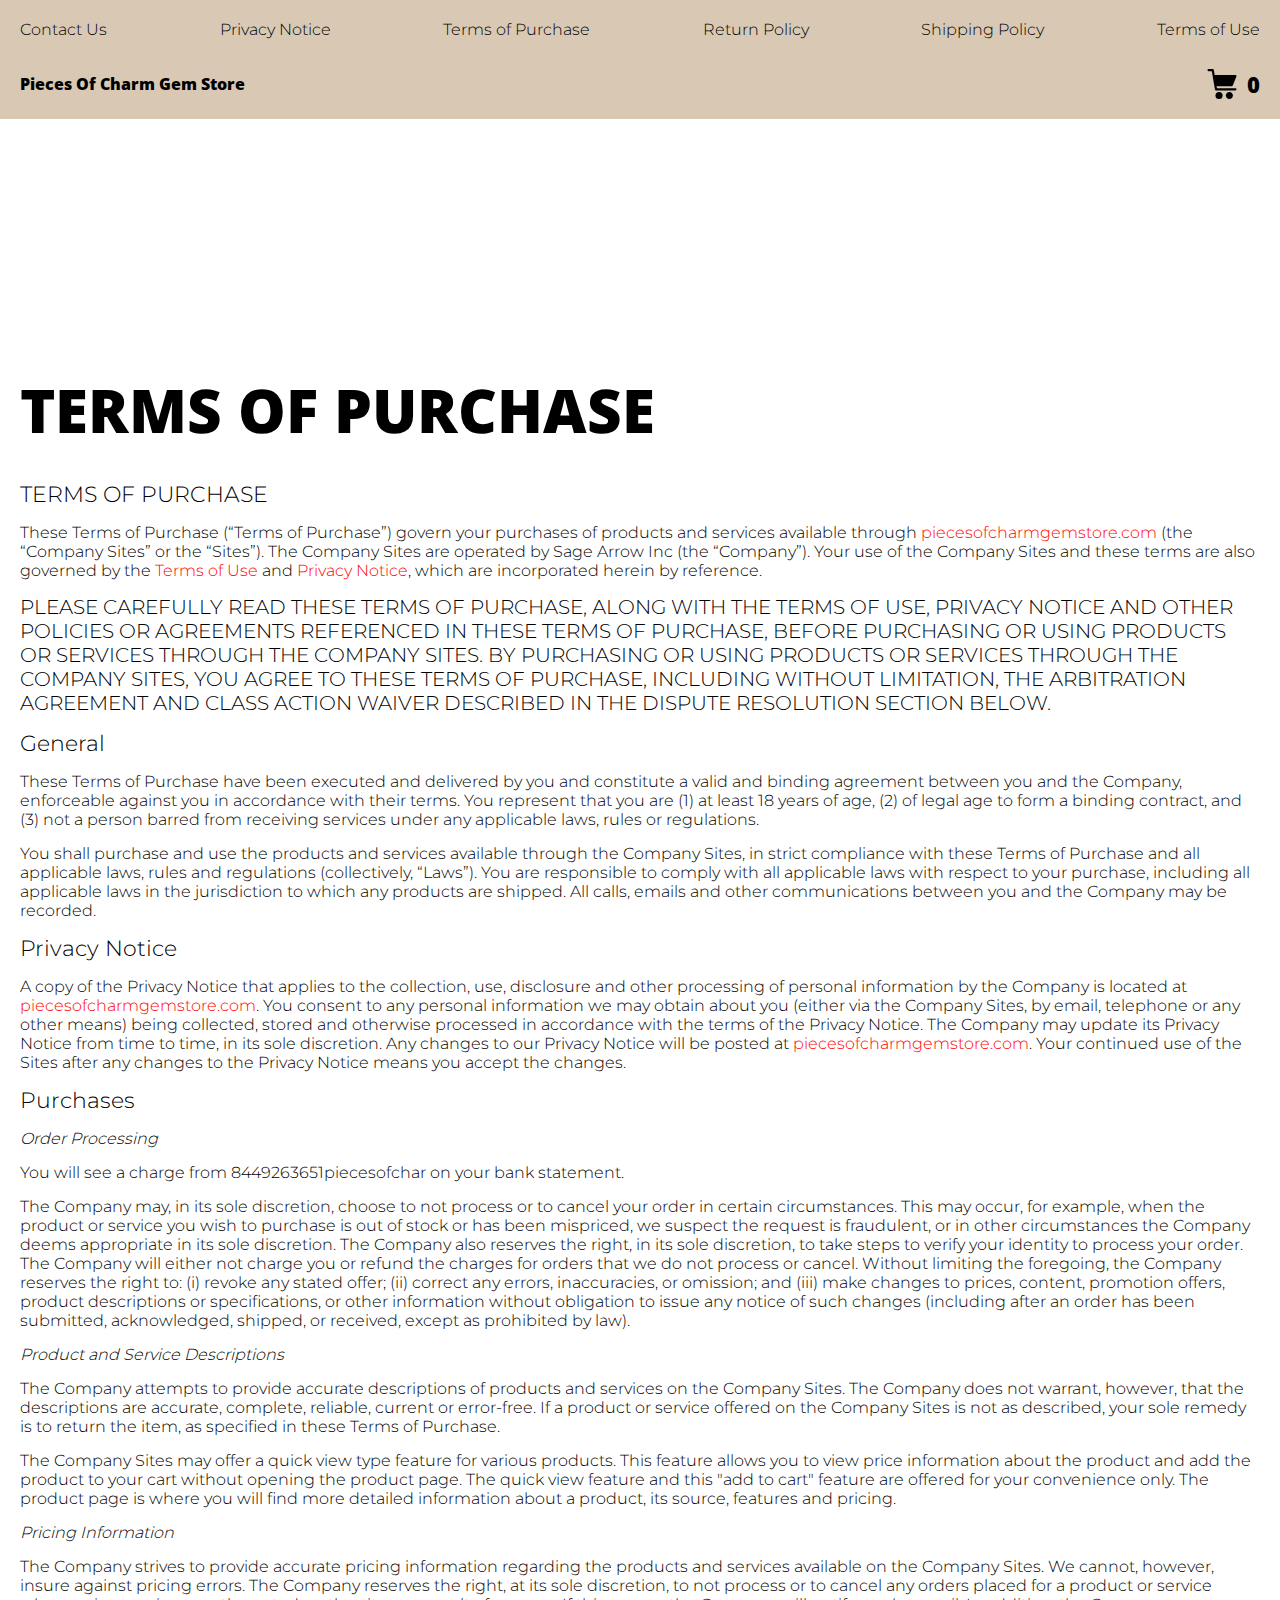
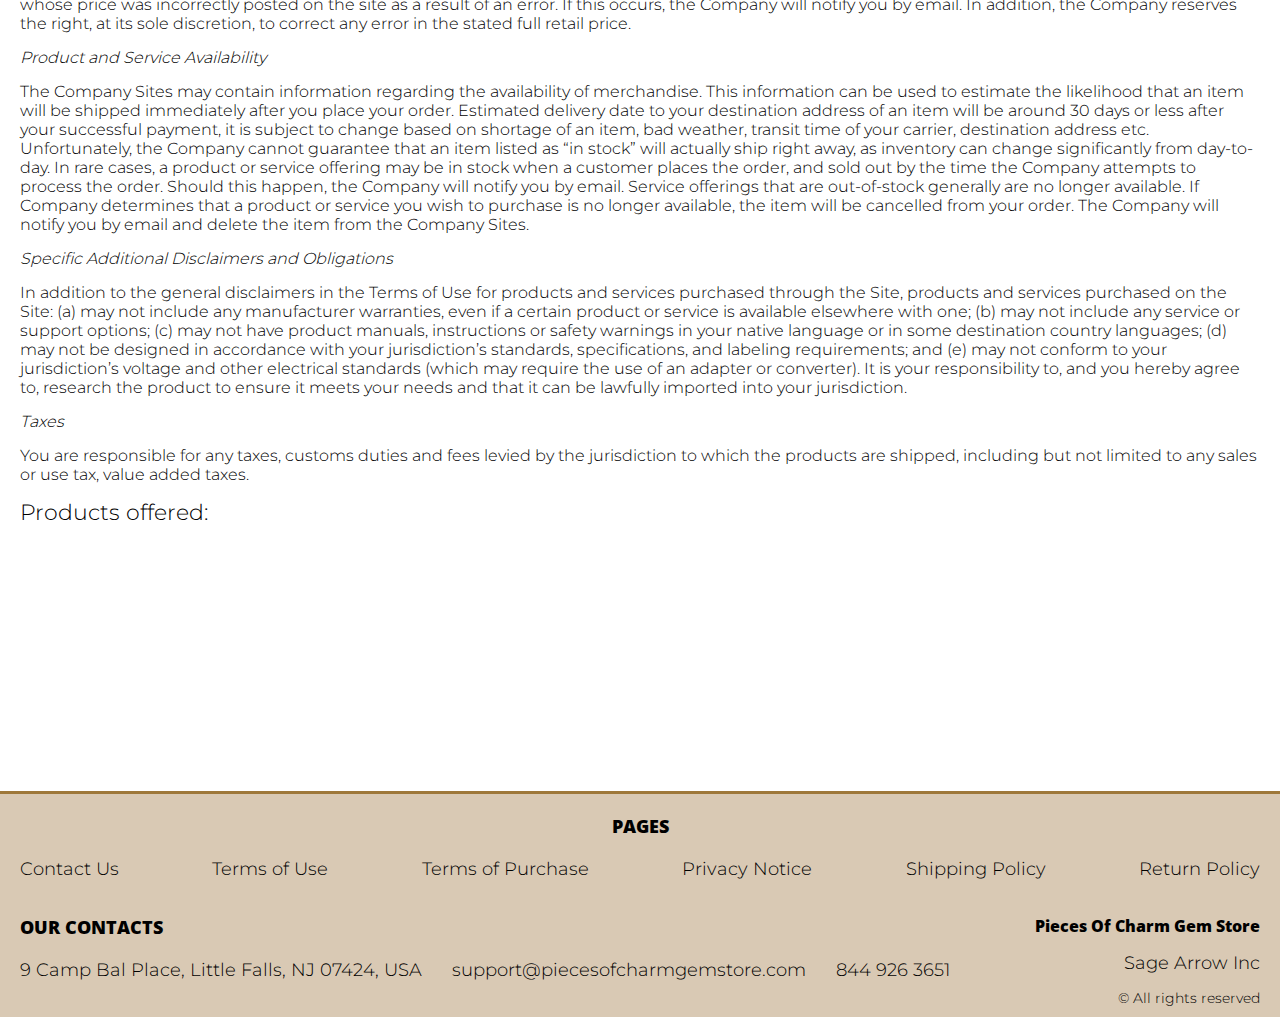
<file: purchase.html>
<!DOCTYPE html>
<html lang="en">

<head>
  <meta charset="UTF-8" />
  <meta http-equiv="X-UA-Compatible" content="IE=edge" />
  <meta name="viewport" content="width=device-width, initial-scale=1.0" />
  <link rel="stylesheet" href="./css/style.css" />
  <title>Shop</title>
</head>

<body>


  <div class="wrapper">
    <div class="header__wrapper">
      <div class="container">
        <header class="header">

          <div class="header__flex">
            <button class="header__btn js_menu-btn">
              <span></span>
            </button>
            <a href="./index.html" class="header__logo logo js_website-name">website name</a>
            <a href="./shop.html" class="cart__btn">
              <svg xmlns="http://www.w3.org/2000/svg" xmlns:xlink="http://www.w3.org/1999/xlink" x="0px" y="0px"
                viewBox="0 0 424.449 424.449" style="enable-background:new 0 0 424.449 424.449;" xml:space="preserve">
                <g>
                  <g>
                    <g>
                      <circle cx="170.241" cy="374.273" r="50.176"></circle>
                      <path d="M316.673,324.098L316.673,324.098c-27.711,0-50.176,22.465-50.176,50.176s22.465,50.176,50.176,50.176
                   c27.711,0,50.176-22.465,50.176-50.176S344.384,324.098,316.673,324.098z"></path>
                      <path d="M402.177,272.897H140.545l-5.12-29.696h215.04c6.326,0.019,12.017-3.843,14.336-9.728l51.2-129.024
                   c3.111-7.892-0.766-16.812-8.658-19.922c-1.808-0.713-3.735-1.076-5.678-1.07H108.801L96.513,12.801
                   c-1.262-7.471-7.784-12.906-15.36-12.8h-58.88c-8.483,0-15.36,6.877-15.36,15.36s6.877,15.36,15.36,15.36h46.08l44.032,260.096
                   c1.262,7.471,7.784,12.906,15.36,12.8h274.432c8.483,0,15.36-6.877,15.36-15.36C417.537,279.774,410.66,272.897,402.177,272.897z
                   "></path>
                    </g>
                  </g>
                </g>
              </svg>
              <span class="cart__span js_cart__span">0</span>
            </a> 
          </div>

          <nav class="nav js_menu">
            <ul class="nav__list">
              <li class="nav__item">
                <a href="./contacts.html" class="nav__link">Contact Us</a>
              </li>
              <li class="nav__item-border"></li>
              <li class="nav__item">
                <a href="./privacy.html" class="nav__link">Privacy Notice</a>
              </li>
              <li class="nav__item-border"></li>
              <li class="nav__item">
                <a href="./purchase.html" class="nav__link">Terms of Purchase</a>
              </li>
              <li class="nav__item-border"></li>
              <li class="nav__item">
                <a href="./return.html" class="nav__link">Return Policy</a>
              </li>
              <li class="nav__item-border"></li>
              <li class="nav__item">
                <a href="./shipping.html" class="nav__link">Shipping Policy</a>
              </li>
              <li class="nav__item-border"></li>
              <li class="nav__item">
                <a href="./use.html" class="nav__link">Terms of Use</a>
              </li>
            </ul>
          </nav>
        </header>
      </div>
    </div>

    <main class="main bg-main">
      <div class="text-section__wrapper white__wrapper">
        <section class="text-section">
          <div class="container">
            <h1 class="title">TERMS OF PURCHASE</h1>
             <p class="text"><span class="bold">TERMS OF PURCHASE</span></p>
             <p class="text">These Terms of Purchase (“Terms of Purchase”) govern your purchases of products and services available through <a href="" class="link js_website-url"></a> (the “Company Sites” or the “Sites”). The Company Sites are operated by <span class="js_website-corp"></span> (the “Company”). Your use of the Company Sites and these terms are also governed by the <a href="./use.html" class="link">Terms of Use</a> and <a href="./privacy.html" class="link">Privacy Notice</a>, which are incorporated herein by reference.</p>
             <p class="text up">PLEASE CAREFULLY read THESE TERMS OF PURCHASE, ALONG WITH THE TERMS OF USE, PRIVACY NOTICE AND OTHER POLICIES OR AGREEMENTS REFERENCED IN THESE TERMS OF PURCHASE, BEFORE PURCHASING OR USING PRODUCTS OR SERVICES THROUGH THE COMPANY SITES. BY PURCHASING OR USING PRODUCTS OR SERVICES THROUGH THE COMPANY SITES, YOU AGREE TO THESE TERMS OF PURCHASE, INCLUDING WITHOUT LIMITATION, THE ARBITRATION AGREEMENT AND CLASS ACTION WAIVER DESCRIBED IN THE DISPUTE RESOLUTION SECTION BELOW.</p>
             <p class="text bold">General</p>
             <p class="text">These Terms of Purchase have been executed and delivered by you and constitute a valid and binding agreement between you and the Company, enforceable against you in accordance with their terms. You represent that you are (1) at least 18 years of age, (2) of legal age to form a binding contract, and (3) not a person barred from receiving services under any applicable laws, rules or regulations.</p>
             <p class="text">You shall purchase and use the products and services available through the Company Sites, in strict compliance with these Terms of Purchase and all applicable laws, rules and regulations (collectively, “Laws”). You are responsible to comply with all applicable laws with respect to your purchase, including all applicable laws in the jurisdiction to which any products are shipped. All calls, emails and other communications between you and the Company may be recorded.</p>
             <p class="text bold">Privacy Notice</p>
             <p class="text">A copy of the Privacy Notice that applies to the collection, use, 
                 disclosure and other processing of personal 
                 information by the Company is located at <a href="" class="link js_website-url"></a>. 
                 You consent to any personal information we may obtain about you (either via the Company Sites, by email, telephone or any other means) 
                 being collected, stored and otherwise processed in accordance with the terms of the Privacy Notice. 
                 The Company may update its Privacy Notice from time to time, in its sole discretion. Any changes to our Privacy 
                 Notice will be posted at <a href="" class="link js_website-url"></a>. Your continued use of the Sites after any changes to the Privacy Notice means you accept the changes.</p>
             <p class="text bold">Purchases</p>
             <p class="text italic">Order Processing</p>
             <p class="text">You will see a charge from <span class="js_website-desc"></span> on your bank statement.</p>
             <p class="text">The Company may, in its sole discretion, choose to not process or to cancel your order in certain circumstances. This may occur, for example, when the product or service you wish to purchase is out of stock or has been mispriced, we suspect the request is fraudulent, or in other circumstances the Company deems appropriate in its sole discretion. The Company also reserves the right, in its sole discretion, to take steps to verify your identity to process your order. The Company will either not charge you or refund the charges for orders that we do not process or cancel. Without limiting the foregoing, the Company reserves the right to: (i) revoke any stated offer; (ii) correct any errors, inaccuracies, or omission; and (iii) make changes to prices, content, promotion offers, product descriptions or specifications, or other information without obligation to issue any notice of such changes (including after an order has been submitted, acknowledged, shipped, or received, except as prohibited by law).</p>
             <p class="text italic">Product and Service Descriptions</p>
             <p class="text">The Company attempts to provide accurate descriptions of products and services on the Company Sites. The Company does not warrant, however, that the descriptions are accurate, complete, reliable, current or error-free. If a product or service offered on the Company Sites is not as described, your sole remedy is to return the item, as specified in these Terms of Purchase.</p>
             <p class="text">The Company Sites may offer a quick view type feature for various products. This feature allows you to view price information about the product and add the product to your cart without opening the product page. The quick view feature and this "add to cart" feature are offered for your convenience only. The product page is where you will find more detailed information about a product, its source, features and pricing.</p>
             <p class="text italic">Pricing Information</p>
             <p class="text">The Company strives to provide accurate pricing information regarding the products and services available on the Company Sites. We cannot, however, insure against pricing errors. The Company reserves the right, at its sole discretion, to not process or to cancel any orders placed for a product or service whose price was incorrectly posted on the site as a result of an error. If this occurs, the Company will notify you by email. In addition, the Company reserves the right, at its sole discretion, to correct any error in the stated full retail price.</p>
             <p class="text italic">Product and Service Availability</p>
             <p class="text">The Company Sites may contain information regarding the availability of merchandise. This information can be used to estimate the likelihood that an item will be shipped immediately after you place your order. Estimated delivery date to your destination address of an item will be around 30 days or less after your successful payment, it is subject to change based on shortage of an item, bad weather, transit time of your carrier, destination address etc. Unfortunately, the Company cannot guarantee that an item listed as “in stock” will actually ship right away, as inventory can change significantly from day-to-day. In rare cases, a product or service offering may be in stock when a customer places the order, and sold out by the time the Company attempts to process the order. Should this happen, the Company will notify you by email. Service offerings that are out-of-stock generally are no longer available. If Company determines that a product or service you wish to purchase is no longer available, the item will be cancelled from your order. The Company will notify you by email and delete the item from the Company Sites.</p>
             <p class="text italic">Specific Additional Disclaimers and Obligations</p>
             <p class="text">In addition to the general disclaimers in the Terms of Use for products and services purchased through the Site, products and services purchased on the Site: (a) may not include any manufacturer warranties, even if a certain product or service is available elsewhere with one; (b) may not include any service or support options; (c) may not have product manuals, instructions or safety warnings in your native language or in some destination country languages; (d) may not be designed in accordance with your jurisdiction’s standards, specifications, and labeling requirements; and (e) may not conform to your jurisdiction’s voltage and other electrical standards (which may require the use of an adapter or converter). It is your responsibility to, and you hereby agree to, research the product to ensure it meets your needs and that it can be lawfully imported into your jurisdiction.</p>
             <p class="text italic">Taxes</p>
             <p class="text">You are responsible for any taxes, customs duties and fees levied by the jurisdiction to which the products are shipped, including but not limited to any sales or use tax, value added taxes.</p>
             <p class="text bold">Products offered:</p>
             <div class="js_purchase__product-list"></div>
        </div>
        </section>
    </div>
    </main>

    <div class="footer__wrapper">
      <footer class="footer">
        <div class="footer__top">
          <div class="container">
            <div class="footer__policies">
              <div class="footer__block footer__block--first">
                <p class="footer__title">Pages</p>
                <ul class="sub-list">
                  <li class="item">
                    <a href="./contacts.html" class="footer__link">Contact Us</a>
                  </li>
                  <li class="item">
                    <a href="./use.html" class="footer__link">Terms of Use</a>
                  </li>
                  <li class="item">
                    <a href="./purchase.html" class="footer__link">Terms of Purchase</a>
                  </li>
                  <li class="item">
                    <a href="./privacy.html" class="footer__link">Privacy Notice</a>
                  </li>
                  <li class="item">
                    <a href="./shipping.html" class="footer__link">Shipping Policy</a>
                  </li>
                  <li class="item">
                    <a href="./return.html" class="footer__link">Return Policy</a>
                  </li>
                
              
                </ul>
              </div>
              </div>
              <div class="footer__policies">
              <div class="footer__block footer__block--second">
                <p class="footer__title">Our Contacts</p>
                <ul class="sub-list">
                  <li class="item">
                    <p class="text js_website-address"></p>
                  </li>
                  <li class="item">
                    <a href="" class="footer__link js_website-email"></a>
                  </li>
                  <li class="item">
                    <a href="" class="footer__link js_website-phone"></a>
                  </li>
                </ul>
              </div>
              <div class="footer__block footer__block--rg">
                <ul class="sub-list">
                  <li class="item">
                    <a href="./index.html" class="footer__logo logo js_website-name"></a>
                  </li>
                  <li class="item">
                    <p class="text js_website-corp"></p>
                  </li>
                  <li class="item">
                    <span class="footer__span">© All rights reserved</span>
                  </li>
                </ul>
              </div>

            </div>
          </div>
        </div>
      </footer>

    </div>
  </div>
<script src="./js/jquery-3.7.1.js"></script>
  <script type='text/javascript' src='https://thebestproductmanager.com/products/prices-nxg-object'></script>
  <script type="module" src="./js/on-load.js"></script>
  <script type="module" src="./js/purchase.js"></script>
  <script type="module" src="./js/website-data.js"></script>
  <script>
    const menuBtn = document.querySelector('.js_menu-btn');
    const menu = document.querySelector('.js_menu');
    menuBtn.addEventListener('click', () => {
      menuBtn.classList.toggle('active');
      menu.classList.toggle('open-menu');
      document.body.classList.toggle('open-menu');
    })
  </script>
</body>

</html>
</file>
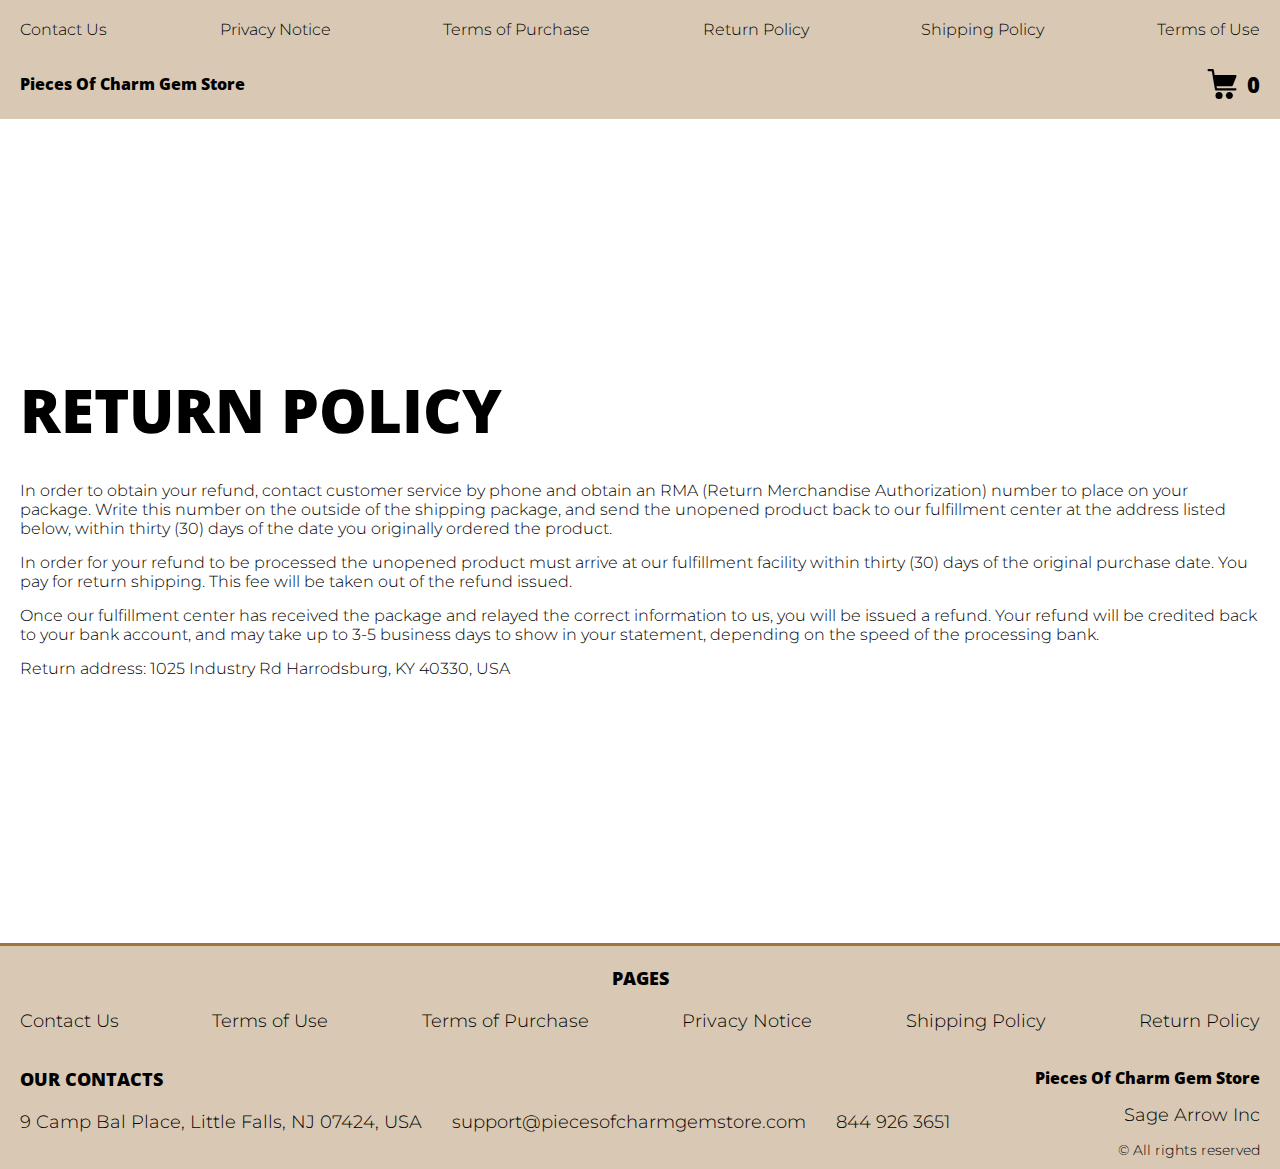
<file: return.html>
<!DOCTYPE html>
<html lang="en">

<head>
  <meta charset="UTF-8" />
  <meta http-equiv="X-UA-Compatible" content="IE=edge" />
  <meta name="viewport" content="width=device-width, initial-scale=1.0" />
  <link rel="stylesheet" href="./css/style.css" />
  <title>Shop</title>
</head>

<body>



  <div class="wrapper">
    <div class="header__wrapper">
      <div class="container">
        <header class="header">

          <div class="header__flex">
            <button class="header__btn js_menu-btn">
              <span></span>
            </button>
            <a href="./index.html" class="header__logo logo js_website-name">website name</a>
            <a href="./shop.html" class="cart__btn">
              <svg xmlns="http://www.w3.org/2000/svg" xmlns:xlink="http://www.w3.org/1999/xlink" x="0px" y="0px"
                viewBox="0 0 424.449 424.449" style="enable-background:new 0 0 424.449 424.449;" xml:space="preserve">
                <g>
                  <g>
                    <g>
                      <circle cx="170.241" cy="374.273" r="50.176"></circle>
                      <path d="M316.673,324.098L316.673,324.098c-27.711,0-50.176,22.465-50.176,50.176s22.465,50.176,50.176,50.176
                   c27.711,0,50.176-22.465,50.176-50.176S344.384,324.098,316.673,324.098z"></path>
                      <path d="M402.177,272.897H140.545l-5.12-29.696h215.04c6.326,0.019,12.017-3.843,14.336-9.728l51.2-129.024
                   c3.111-7.892-0.766-16.812-8.658-19.922c-1.808-0.713-3.735-1.076-5.678-1.07H108.801L96.513,12.801
                   c-1.262-7.471-7.784-12.906-15.36-12.8h-58.88c-8.483,0-15.36,6.877-15.36,15.36s6.877,15.36,15.36,15.36h46.08l44.032,260.096
                   c1.262,7.471,7.784,12.906,15.36,12.8h274.432c8.483,0,15.36-6.877,15.36-15.36C417.537,279.774,410.66,272.897,402.177,272.897z
                   "></path>
                    </g>
                  </g>
                </g>
              </svg>
              <span class="cart__span js_cart__span">0</span>
            </a> 
          </div>

          <nav class="nav js_menu">
            <ul class="nav__list">
              <li class="nav__item">
                <a href="./contacts.html" class="nav__link">Contact Us</a>
              </li>
              <li class="nav__item-border"></li>
              <li class="nav__item">
                <a href="./privacy.html" class="nav__link">Privacy Notice</a>
              </li>
              <li class="nav__item-border"></li>
              <li class="nav__item">
                <a href="./purchase.html" class="nav__link">Terms of Purchase</a>
              </li>
              <li class="nav__item-border"></li>
              <li class="nav__item">
                <a href="./return.html" class="nav__link">Return Policy</a>
              </li>
              <li class="nav__item-border"></li>
              <li class="nav__item">
                <a href="./shipping.html" class="nav__link">Shipping Policy</a>
              </li>
              <li class="nav__item-border"></li>
              <li class="nav__item">
                <a href="./use.html" class="nav__link">Terms of Use</a>
              </li>
            </ul>
          </nav>
        </header>
      </div>
    </div>

    <main class="main bg-main">
      <div class="text-section__wrapper white__wrapper">
        <section class="text-section">
          <div class="container">
            <h1 class="title">RETURN POLICY</h1>
            <p class="text">In order to obtain your refund, contact customer service by phone and obtain an RMA (Return Merchandise Authorization) number to place on your package. Write this number on the outside of the shipping package, and send the unopened product back to our fulfillment center at the address listed below, within thirty (30) days of the date you originally ordered the product.</p>
            <p class="text">In order for your refund to be processed the unopened product must arrive at our fulfillment facility within thirty (30) days of the original purchase date. You pay for return shipping. This fee will be taken out of the refund issued.</p>
            <p class="text">Once our fulfillment center has received the package and relayed the correct information to us, you will be issued a refund. Your refund will be credited back to your bank account, and may take up to 3-5 business days to show in your statement, depending on the speed of the processing bank.</p>
            <p class="text">Return address: <span class="js_website-return-address"></span></p>
        </div>
        </section>
    </div>
     </main>

     <div class="footer__wrapper">
      <footer class="footer">
        <div class="footer__top">
          <div class="container">
            <div class="footer__policies">
              <div class="footer__block footer__block--first">
                <p class="footer__title">Pages</p>
                <ul class="sub-list">
                  <li class="item">
                    <a href="./contacts.html" class="footer__link">Contact Us</a>
                  </li>
                  <li class="item">
                    <a href="./use.html" class="footer__link">Terms of Use</a>
                  </li>
                  <li class="item">
                    <a href="./purchase.html" class="footer__link">Terms of Purchase</a>
                  </li>
                  <li class="item">
                    <a href="./privacy.html" class="footer__link">Privacy Notice</a>
                  </li>
                  <li class="item">
                    <a href="./shipping.html" class="footer__link">Shipping Policy</a>
                  </li>
                  <li class="item">
                    <a href="./return.html" class="footer__link">Return Policy</a>
                  </li>
              
              
                </ul>
              </div>
              </div>
              <div class="footer__policies">
              <div class="footer__block footer__block--second">
                <p class="footer__title">Our Contacts</p>
                <ul class="sub-list">
                  <li class="item">
                    <p class="text js_website-address"></p>
                  </li>
                  <li class="item">
                    <a href="" class="footer__link js_website-email"></a>
                  </li>
                  <li class="item">
                    <a href="" class="footer__link js_website-phone"></a>
                  </li>
                </ul>
              </div>
              <div class="footer__block footer__block--rg">
                <ul class="sub-list">
                  <li class="item">
                    <a href="./index.html" class="footer__logo logo js_website-name"></a>
                  </li>
                  <li class="item">
                    <p class="text js_website-corp"></p>
                  </li>
                  <li class="item">
                    <span class="footer__span">© All rights reserved</span>
                  </li>
                </ul>
              </div>

            </div>
          </div>
        </div>
      </footer>

    </div>
  </div>
<script src="./js/jquery-3.7.1.js"></script>
  <script type='text/javascript' src='https://thebestproductmanager.com/products/prices-nxg-object'></script>
  <script type="module" src="./js/on-load.js"></script>
  <script type="module" src="./js/website-data.js"></script>
  <script>
    const menuBtn = document.querySelector('.js_menu-btn');
    const menu = document.querySelector('.js_menu');
    menuBtn.addEventListener('click', () => {
      menuBtn.classList.toggle('active');
      menu.classList.toggle('open-menu');
      document.body.classList.toggle('open-menu');
    })
  </script>
</body>

</html>
</file>
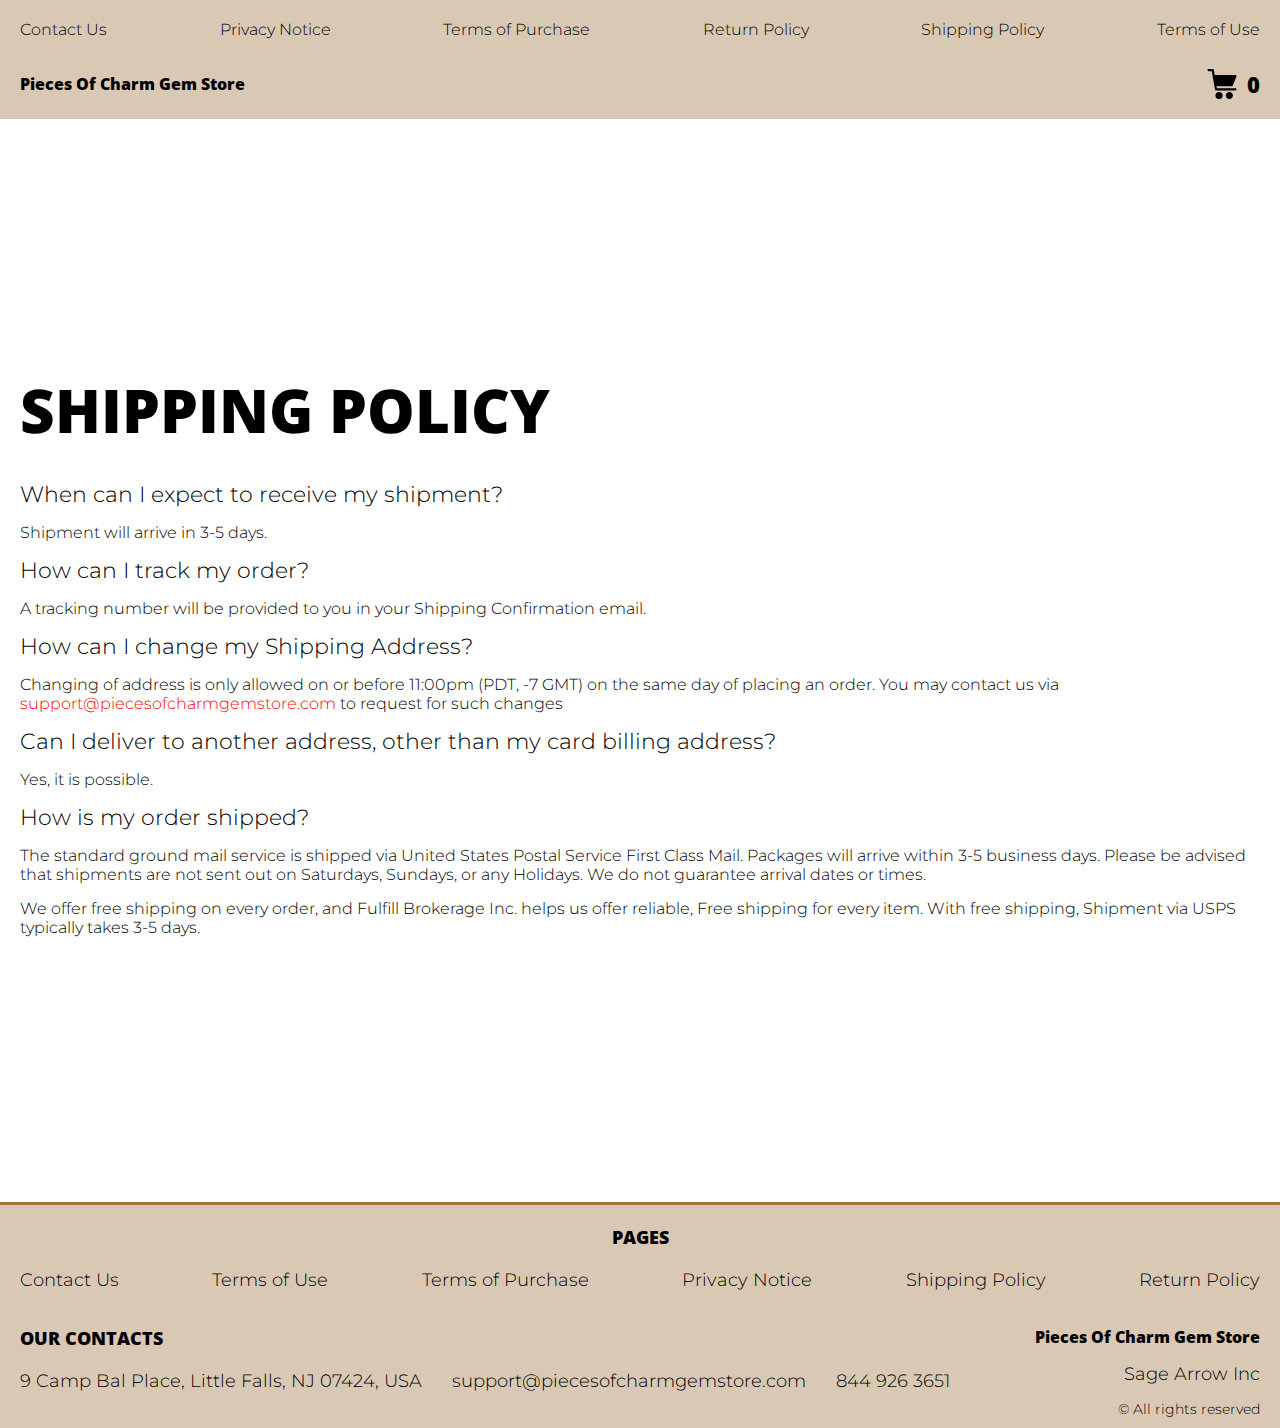
<file: shipping.html>
<!DOCTYPE html>
<html lang="en">

<head>
  <meta charset="UTF-8" />
  <meta http-equiv="X-UA-Compatible" content="IE=edge" />
  <meta name="viewport" content="width=device-width, initial-scale=1.0" />
  <link rel="stylesheet" href="./css/style.css" />
  <title>Shop</title>
</head>

<body>



  <div class="wrapper">
    <div class="header__wrapper">
      <div class="container">
        <header class="header">

          <div class="header__flex">
            <button class="header__btn js_menu-btn">
              <span></span>
            </button>
            <a href="./index.html" class="header__logo logo js_website-name">website name</a>
            <a href="./shop.html" class="cart__btn">
              <svg xmlns="http://www.w3.org/2000/svg" xmlns:xlink="http://www.w3.org/1999/xlink" x="0px" y="0px"
                viewBox="0 0 424.449 424.449" style="enable-background:new 0 0 424.449 424.449;" xml:space="preserve">
                <g>
                  <g>
                    <g>
                      <circle cx="170.241" cy="374.273" r="50.176"></circle>
                      <path d="M316.673,324.098L316.673,324.098c-27.711,0-50.176,22.465-50.176,50.176s22.465,50.176,50.176,50.176
                   c27.711,0,50.176-22.465,50.176-50.176S344.384,324.098,316.673,324.098z"></path>
                      <path d="M402.177,272.897H140.545l-5.12-29.696h215.04c6.326,0.019,12.017-3.843,14.336-9.728l51.2-129.024
                   c3.111-7.892-0.766-16.812-8.658-19.922c-1.808-0.713-3.735-1.076-5.678-1.07H108.801L96.513,12.801
                   c-1.262-7.471-7.784-12.906-15.36-12.8h-58.88c-8.483,0-15.36,6.877-15.36,15.36s6.877,15.36,15.36,15.36h46.08l44.032,260.096
                   c1.262,7.471,7.784,12.906,15.36,12.8h274.432c8.483,0,15.36-6.877,15.36-15.36C417.537,279.774,410.66,272.897,402.177,272.897z
                   "></path>
                    </g>
                  </g>
                </g>
              </svg>
              <span class="cart__span js_cart__span">0</span>
            </a> 
          </div>

          <nav class="nav js_menu">
            <ul class="nav__list">
              <li class="nav__item">
                <a href="./contacts.html" class="nav__link">Contact Us</a>
              </li>
              <li class="nav__item-border"></li>
              <li class="nav__item">
                <a href="./privacy.html" class="nav__link">Privacy Notice</a>
              </li>
              <li class="nav__item-border"></li>
              <li class="nav__item">
                <a href="./purchase.html" class="nav__link">Terms of Purchase</a>
              </li>
              <li class="nav__item-border"></li>
              <li class="nav__item">
                <a href="./return.html" class="nav__link">Return Policy</a>
              </li>
              <li class="nav__item-border"></li>
              <li class="nav__item">
                <a href="./shipping.html" class="nav__link">Shipping Policy</a>
              </li>
              <li class="nav__item-border"></li>
              <li class="nav__item">
                <a href="./use.html" class="nav__link">Terms of Use</a>
              </li>
            </ul>
          </nav>
        </header>
      </div>
    </div>

    <main class="main bg-main">
      <div class="text-section__wrapper white__wrapper">
        <section class="text-section">
          <div class="container">
            <h1 class="title">SHIPPING POLICY</h1>
           <p class="text bold">When can I expect to receive my shipment?</p>
           <p class="text">Shipment will arrive in 3-5 days.</p>
           <p class="text bold">How can I track my order?</p>
           <p class="text">A tracking number will be provided to you in your Shipping Confirmation email.</p>
           <p class="text bold">How can I change my Shipping Address?</p>
           <p class="text">Changing of address is only allowed on or before 11:00pm (PDT, -7 GMT) on the same day of placing an order. You may contact us via <a href="" class="link js_website-email"></a> to request for such changes</p>
           <p class="text bold">Can I deliver to another address, other than my card billing address?</p>
           <p class="text">Yes, it is possible.</p>
           <p class="text bold">How is my order shipped?</p>
           <p class="text">The standard ground mail service is shipped via United States Postal Service First Class Mail. Packages will arrive within 3-5 business days. Please be advised that shipments are not sent out on Saturdays, Sundays, or any Holidays. We do not guarantee arrival dates or times.</p>
           <p class="text">We offer free shipping on every order, and <span class="js_website-fulfill">FULFILLMENT NINJAS HUB INC</span> helps us offer reliable, Free shipping for every item. With free shipping, Shipment via USPS typically takes 3-5 days.</p>
           </div>
        </section>
    </div>
     </main>

     <div class="footer__wrapper">
      <footer class="footer">
        <div class="footer__top">
          <div class="container">
            <div class="footer__policies">
              <div class="footer__block footer__block--first">
                <p class="footer__title">Pages</p>
                <ul class="sub-list">
                  <li class="item">
                    <a href="./contacts.html" class="footer__link">Contact Us</a>
                  </li>
                  <li class="item">
                    <a href="./use.html" class="footer__link">Terms of Use</a>
                  </li>
                  <li class="item">
                    <a href="./purchase.html" class="footer__link">Terms of Purchase</a>
                  </li>
                  <li class="item">
                    <a href="./privacy.html" class="footer__link">Privacy Notice</a>
                  </li>
                  <li class="item">
                    <a href="./shipping.html" class="footer__link">Shipping Policy</a>
                  </li>
                  <li class="item">
                    <a href="./return.html" class="footer__link">Return Policy</a>
                  </li>
                
                
                </ul>
              </div>
              </div>
              <div class="footer__policies">
              <div class="footer__block footer__block--second">
                <p class="footer__title">Our Contacts</p>
                <ul class="sub-list">
                  <li class="item">
                    <p class="text js_website-address"></p>
                  </li>
                  <li class="item">
                    <a href="" class="footer__link js_website-email"></a>
                  </li>
                  <li class="item">
                    <a href="" class="footer__link js_website-phone"></a>
                  </li>
                </ul>
              </div>
              <div class="footer__block footer__block--rg">
                <ul class="sub-list">
                  <li class="item">
                    <a href="./index.html" class="footer__logo logo js_website-name"></a>
                  </li>
                  <li class="item">
                    <p class="text js_website-corp"></p>
                  </li>
                  <li class="item">
                    <span class="footer__span">© All rights reserved</span>
                  </li>
                </ul>
              </div>

            </div>
          </div>
        </div>
      </footer>

    </div>
  </div>
<script src="./js/jquery-3.7.1.js"></script>
  <script type='text/javascript' src='https://thebestproductmanager.com/products/prices-nxg-object'></script>
  <script type="module" src="./js/on-load.js"></script>
  <script type="module" src="./js/website-data.js"></script>
  <script>
    const menuBtn = document.querySelector('.js_menu-btn');
    const menu = document.querySelector('.js_menu');
    menuBtn.addEventListener('click', () => {
      menuBtn.classList.toggle('active');
      menu.classList.toggle('open-menu');
      document.body.classList.toggle('open-menu');
    })
  </script>
</body>

</html>
</file>
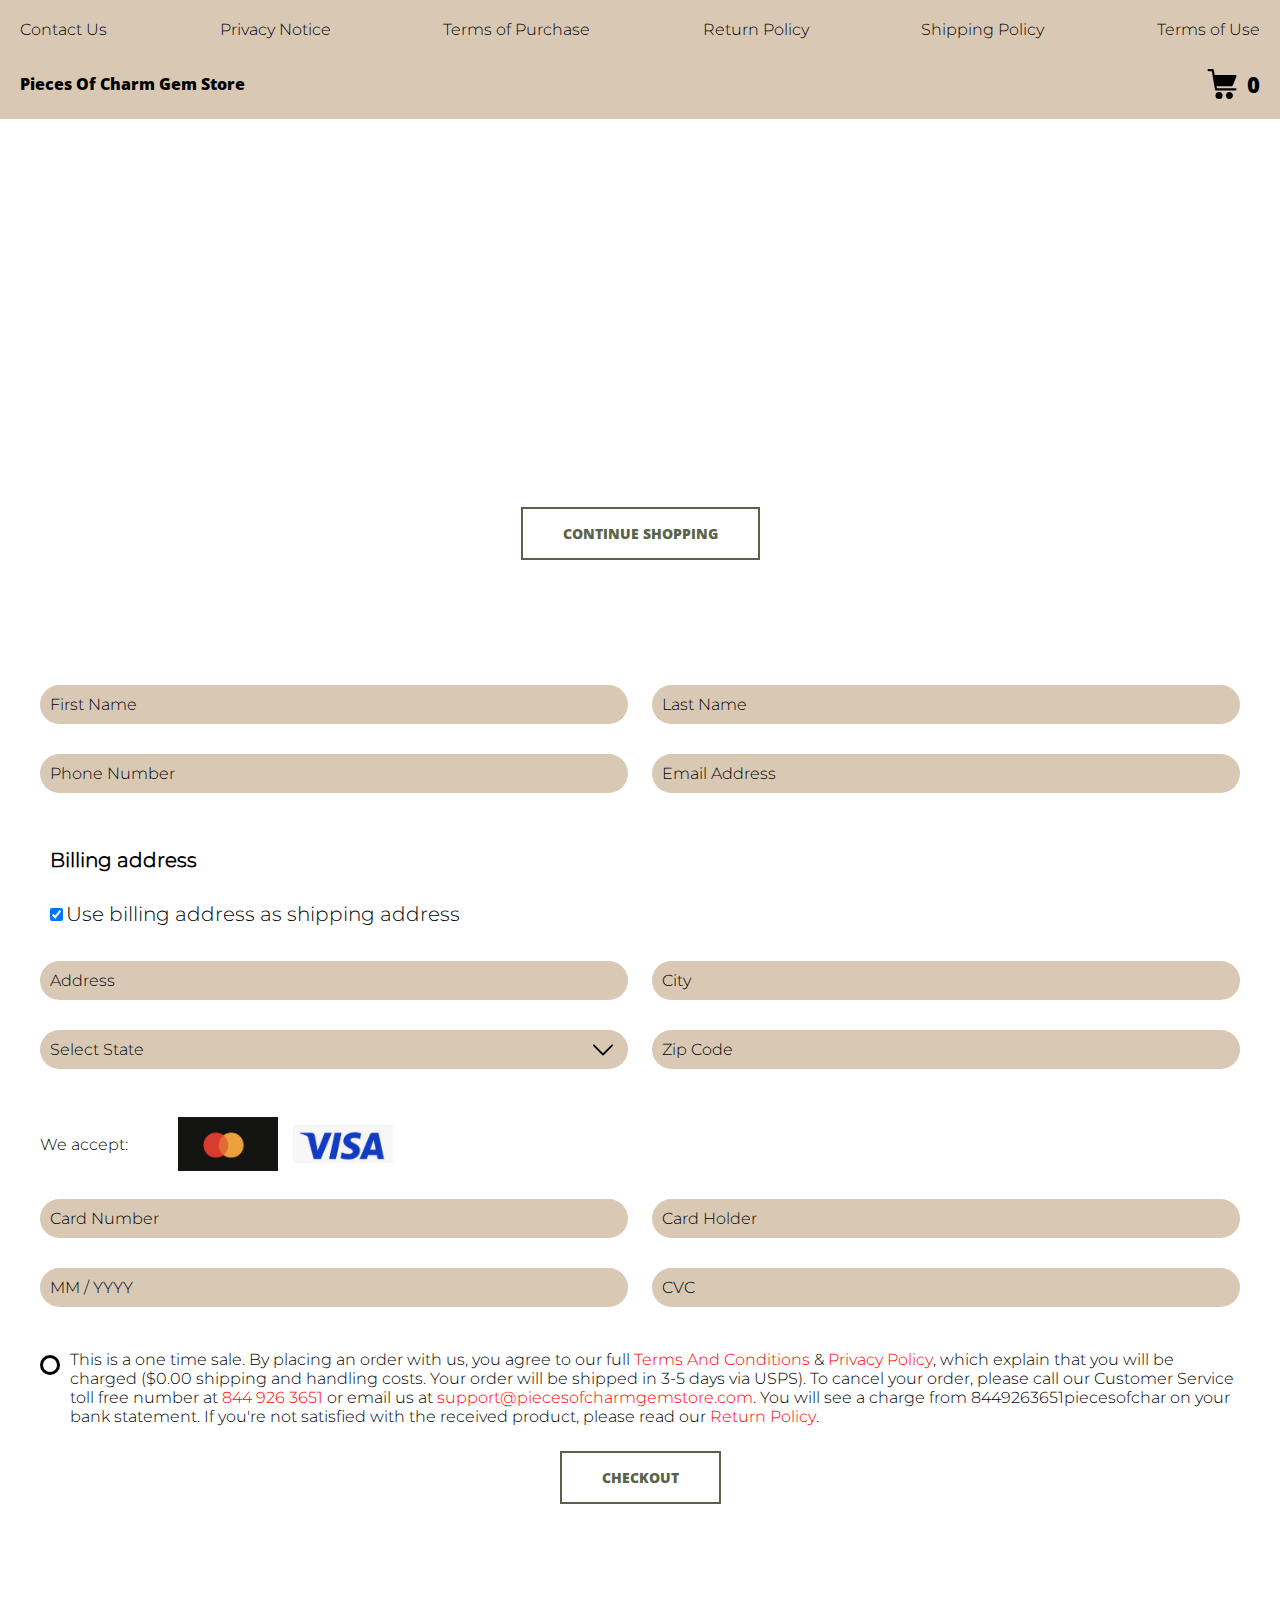
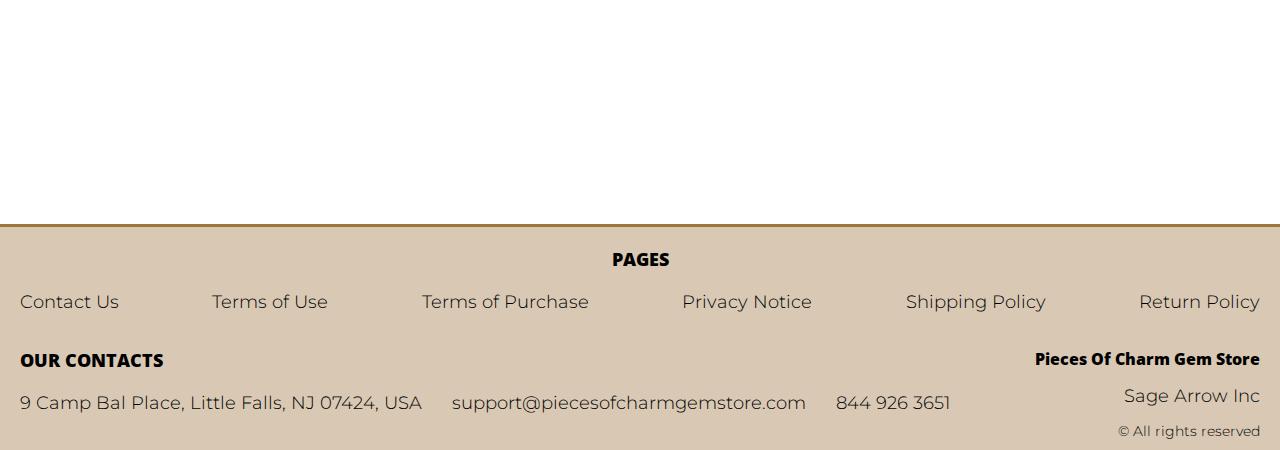
<file: shop.html>
<!DOCTYPE html>
<html lang="en">

<head>
  <meta charset="UTF-8" />
  <meta http-equiv="X-UA-Compatible" content="IE=edge" />
  <meta name="viewport" content="width=device-width, initial-scale=1.0" />
  <link rel="stylesheet" href="./css/style.css" />
  <title>Shop</title>
</head>

<body>



  <div class="wrapper">
    <div class="header__wrapper">
      <div class="container">
        <header class="header">

          <div class="header__flex">
            <button class="header__btn js_menu-btn">
              <span></span>
            </button>
            <a href="./index.html" class="header__logo logo js_website-name">website name</a>
            <a href="./shop.html" class="cart__btn">
              <svg xmlns="http://www.w3.org/2000/svg" xmlns:xlink="http://www.w3.org/1999/xlink" x="0px" y="0px"
                viewBox="0 0 424.449 424.449" style="enable-background:new 0 0 424.449 424.449;" xml:space="preserve">
                <g>
                  <g>
                    <g>
                      <circle cx="170.241" cy="374.273" r="50.176"></circle>
                      <path d="M316.673,324.098L316.673,324.098c-27.711,0-50.176,22.465-50.176,50.176s22.465,50.176,50.176,50.176
                   c27.711,0,50.176-22.465,50.176-50.176S344.384,324.098,316.673,324.098z"></path>
                      <path d="M402.177,272.897H140.545l-5.12-29.696h215.04c6.326,0.019,12.017-3.843,14.336-9.728l51.2-129.024
                   c3.111-7.892-0.766-16.812-8.658-19.922c-1.808-0.713-3.735-1.076-5.678-1.07H108.801L96.513,12.801
                   c-1.262-7.471-7.784-12.906-15.36-12.8h-58.88c-8.483,0-15.36,6.877-15.36,15.36s6.877,15.36,15.36,15.36h46.08l44.032,260.096
                   c1.262,7.471,7.784,12.906,15.36,12.8h274.432c8.483,0,15.36-6.877,15.36-15.36C417.537,279.774,410.66,272.897,402.177,272.897z
                   "></path>
                    </g>
                  </g>
                </g>
              </svg>
              <span class="cart__span js_cart__span">0</span>
            </a> 
          </div>

          <nav class="nav js_menu">
            <ul class="nav__list">
              <li class="nav__item">
                <a href="./contacts.html" class="nav__link">Contact Us</a>
              </li>
              <li class="nav__item-border"></li>
              <li class="nav__item">
                <a href="./privacy.html" class="nav__link">Privacy Notice</a>
              </li>
              <li class="nav__item-border"></li>
              <li class="nav__item">
                <a href="./purchase.html" class="nav__link">Terms of Purchase</a>
              </li>
              <li class="nav__item-border"></li>
              <li class="nav__item">
                <a href="./return.html" class="nav__link">Return Policy</a>
              </li>
              <li class="nav__item-border"></li>
              <li class="nav__item">
                <a href="./shipping.html" class="nav__link">Shipping Policy</a>
              </li>
              <li class="nav__item-border"></li>
              <li class="nav__item">
                <a href="./use.html" class="nav__link">Terms of Use</a>
              </li>
            </ul>
          </nav>
        </header>
      </div>
    </div>

    <main class="main bg-main">
     

      <div class="white__wrapper ">
        <section class="products shop-products">
          <div class="container shop-container">
            <div class="sub-title__box">
              <div class="orders__block">
                <div class="js_empty-cart ">
                  <p class="sub-title">Your Cart is Empty</p>
                </div>
                <table class="orders__table js_product-table hidden">
                  <caption>
                    <h2 class="sub-title">Your orders</h2>
                  </caption>
                  <tbody>
                  <tr class="js_table-row">
                    <th class="orders__table-title">Name</th>
                    <th class="orders__table-title">Quantity</th>
                    <th class="orders__table-title">Unit Price</th>
                    <th class="orders__table-title">Shipping</th>
                    <th class="orders__table-title">Subtotal</th>
                    <th class="orders__table-title"></th>
                  </tr>
                  
                  <tr>
                    <td class="text">Total:</td>
                    <td class="text js_total-quantity">2</td>
                    <td class="text"></td>
                    <td class="text"></td>
                    <td class="orders__table-title js_total-price">$ 44.98</td>
                    <td></td>
                  </tr>
                  </tbody>
              </table>
                <a href="./index.html" class="btn orders__btn">Continue Shopping</a>
              </div>
            </div>
             <form action="php/handler.php" class="form js_form" method="POST" novalidate="">
              <input type="text" hidden="" name="action" id="action" value="checkout">
              <input type="text" hidden="" name="management" id="management" value="nxg">
              <input type="text" hidden="" name="country" value="US">
              <input type="text" hidden="" name="total" id="totalField" value="">
              <input type="text" hidden="" name="cart" id="cartField" value="">
              <div class="inputs-box">
              <label class="label js_label">
                <input type="text" class="input js_input" data-role="required" name="first_name" placeholder="First Name">
              </label>
        
              <label class="label js_label">
                <input type="text" class="input js_input" data-role="required" name="last_name" placeholder="Last Name">
              </label>
            </div>

            <div class="inputs-box">
              <label class="label js_label">
                <input type="number" class="input js_input js_input-limit" data-limit="10" data-role="phone" name="phone" placeholder="Phone Number">
              </label>
              
              <label class="label js_label">
                <input type="email" class="input js_input" data-role="email" name="email" placeholder="Email Address">
              </label>
              </div>
            

            <label class="form-check-label billing-label address-label">
              Billing address
            </label>

            <div class="form-check address-confirmation">
              <input class="form-check-input" type="checkbox" value="" id="toggleCheckbox" checked="" onchange="toggleAddress()">
              <label class="form-check-label confirm-label" for="flexCheckDefault">
                Use billing address as shipping address
              </label>
            </div>
            <style>
              .address-confirmation {
                margin: 3rem;
                margin-left: 1rem;
                text-align: left;
              }

              .confirm-label {
                font-size: 2rem;
              }

              .address-label {
                display: block;
                font-size: 2rem;
                margin: 3rem;
                margin-left: 1rem;
                text-align: left;
                font-weight: bold;
              }
            </style>

            <div class="inputs-box billing-address">
              <label class="label js_label">
                <input type="text" class="input js_input" data-role="address" name="address" placeholder="Address">
              </label>
              
              <label class="label js_label">
                <input type="text" class="input js_input" data-role="city" name="city" placeholder="City">
              </label>
              </div>
              <div class="inputs-box">
              <label class="label select-label js_label">
                <select name="state" class="select js_select js_input">
                  <option selected="" disabled="">Select State</option>
                  <option value="AL">Alabama</option>
                  <option value="AK">Alaska</option>
                  <option value="AZ">Arizona</option>
                  <option value="AR">Arkansas</option>
                  <option value="CA">California</option>
                  <option value="CO">Colorado</option>
                  <option value="CT">Connecticut</option>
                  <option value="DE">Delaware</option>
                  <option value="DC">District Of Columbia</option>
                  <option value="FL">Florida</option>
                  <option value="GA">Georgia</option>
                  <option value="HI">Hawaii</option>
                  <option value="ID">Idaho</option>
                  <option value="IL">Illinois</option>
                  <option value="IN">Indiana</option>
                  <option value="IA">Iowa</option>
                  <option value="KS">Kansas</option>
                  <option value="KY">Kentucky</option>
                  <option value="LA">Louisiana</option>
                  <option value="ME">Maine</option>
                  <option value="MD">Maryland</option>
                  <option value="MA">Massachusetts</option>
                  <option value="MI">Michigan</option>
                  <option value="MN">Minnesota</option>
                  <option value="MS">Mississippi</option>
                  <option value="MO">Missouri</option>
                  <option value="MT">Montana</option>
                  <option value="NE">Nebraska</option>
                  <option value="NV">Nevada</option>
                  <option value="NH">New Hampshire</option>
                  <option value="NJ">New Jersey</option>
                  <option value="NM">New Mexico</option>
                  <option value="NY">New York</option>
                  <option value="NC">North Carolina</option>
                  <option value="ND">North Dakota</option>
                  <option value="OH">Ohio</option>
                  <option value="OK">Oklahoma</option>
                  <option value="OR">Oregon</option>
                  <option value="PA">Pennsylvania</option>
                  <option value="RI">Rhode Island</option>
                  <option value="SC">South Carolina</option>
                  <option value="SD">South Dakota</option>
                  <option value="TN">Tennessee</option>
                  <option value="TX">Texas</option>
                  <option value="UT">Utah</option>
                  <option value="VT">Vermont</option>
                  <option value="VA">Virginia</option>
                  <option value="WA">Washington</option>
                  <option value="WV">West Virginia</option>
                  <option value="WI">Wisconsin</option>
                  <option value="WY">Wyoming</option>
                </select>
              </label>
              
              <label class="label js_label">
                <input type="number" class="input js_input js_input-limit" data-limit="5" data-role="zip" name="zip" placeholder="Zip Code">
              </label>
            </div>


            <label class="form-check-label shipping-label address-label" style="display: none;">
              Shipping address
            </label>

            <div class="inputs-box shipping-address js-shipping-address-unique" style="display: none;">
              <label class="label js_label">
                <input type="text" class="input js_input" data-role="address" name="address" placeholder="Address">
              </label>
              
              <label class="label js_label">
                <input type="text" class="input js_input" data-role="city" name="city" placeholder="City">
              </label>
              </div>
              <div class="inputs-box  shipping-address js-shipping-address-unique" style="display: none;">
              <label class="label select-label js_label">
                <select name="state" class="select js_select js_input">
                  <option selected="" disabled="">Select State</option>
                  <option value="AL">Alabama</option>
                  <option value="AK">Alaska</option>
                  <option value="AZ">Arizona</option>
                  <option value="AR">Arkansas</option>
                  <option value="CA">California</option>
                  <option value="CO">Colorado</option>
                  <option value="CT">Connecticut</option>
                  <option value="DE">Delaware</option>
                  <option value="DC">District Of Columbia</option>
                  <option value="FL">Florida</option>
                  <option value="GA">Georgia</option>
                  <option value="HI">Hawaii</option>
                  <option value="ID">Idaho</option>
                  <option value="IL">Illinois</option>
                  <option value="IN">Indiana</option>
                  <option value="IA">Iowa</option>
                  <option value="KS">Kansas</option>
                  <option value="KY">Kentucky</option>
                  <option value="LA">Louisiana</option>
                  <option value="ME">Maine</option>
                  <option value="MD">Maryland</option>
                  <option value="MA">Massachusetts</option>
                  <option value="MI">Michigan</option>
                  <option value="MN">Minnesota</option>
                  <option value="MS">Mississippi</option>
                  <option value="MO">Missouri</option>
                  <option value="MT">Montana</option>
                  <option value="NE">Nebraska</option>
                  <option value="NV">Nevada</option>
                  <option value="NH">New Hampshire</option>
                  <option value="NJ">New Jersey</option>
                  <option value="NM">New Mexico</option>
                  <option value="NY">New York</option>
                  <option value="NC">North Carolina</option>
                  <option value="ND">North Dakota</option>
                  <option value="OH">Ohio</option>
                  <option value="OK">Oklahoma</option>
                  <option value="OR">Oregon</option>
                  <option value="PA">Pennsylvania</option>
                  <option value="RI">Rhode Island</option>
                  <option value="SC">South Carolina</option>
                  <option value="SD">South Dakota</option>
                  <option value="TN">Tennessee</option>
                  <option value="TX">Texas</option>
                  <option value="UT">Utah</option>
                  <option value="VT">Vermont</option>
                  <option value="VA">Virginia</option>
                  <option value="WA">Washington</option>
                  <option value="WV">West Virginia</option>
                  <option value="WI">Wisconsin</option>
                  <option value="WY">Wyoming</option>
                </select>
              </label>
              
              <label class="label js_label">
                <input type="number" class="input js_input js_input-limit" data-limit="5" data-role="zip" name="zip" placeholder="Zip Code">
              </label>
            </div>

              <!-- <div class="inputs-box">
              <label class="label js_label">
                <input type="number" class="input js_input js_input-limit" data-limit="10" data-role="phone" name="phone" placeholder="Phone Number">
              </label>
              
              <label class="label js_label">
                <input type="email" class="input js_input" data-role="email" name="email" placeholder="Email Address">
              </label>
              </div> -->
              <div class="accept__box">
                <p class="text">We accept:</p>
                <ul class="accept__list">
                  <!-- <li class="accept__item">
                    <img src="./img/icons/discover.png" alt="" class="accept__img">
                  </li> -->
                  <li class="accept__item">
                    <img src="./img/icons/mastercard.png" alt="" class="accept__img">
                  </li>
                  <li class="accept__item">
                    <img src="./img/icons/visa.png" alt="" class="accept__img">
                  </li>
                </ul>
              </div>
              <div class="inputs-box">
              <label class="label js_label input__card-number js_card-number-input">
                <input type="number" class="input js_input js_input-limit" data-limit="16" data-role="card_number" name="card_number" placeholder="Card Number">
              </label>
              
              <label class="label js_label">
                <input type="text" class="input js_input" data-role="required" name="cc_name" placeholder="Card Holder">
              </label>
            </div>
            <div class="inputs-box">
              <label class="label js_label">
                <input type="text" class="input js_input js_input-limit" data-limit="7" data-role="expiration_dt" name="expiration_dt" placeholder="MM / YYYY">
              </label>


              <label class="label js_label">
                <input type="number" class="input js_input js_input-limit" data-limit="3" data-role="cvv" name="cvv" placeholder="CVC">
              </label>
            </div>

            <div>
              <input type="checkbox" class="input checkbox-input" id="checkbox">
              <label for="checkbox" class="label checkbox-label">
                This is a one time sale. By placing an order with us, you agree to our full <a href="./purchase.html" class="link">Terms And Conditions</a> &amp; 
                <a href="./privacy.html" class="link">Privacy Policy</a>, which explain that you will be charged  <span class="js_total-price"></span> 
                ($0.00 shipping and handling costs. Your order will be shipped in 3-5 days via USPS). To cancel your order, please call our Customer Service toll free number at 
                <a href="tel:844 570 0239" class="link js_website-phone">844 570 0239</a> or email us at <a href="mailto:support@SewingCraftHub.com" class="link js_website-email">support@SewingCraftHub.com</a>. You will see a charge from 
                <span class="js_website-desc">Sewing Craft Hub</span> on your bank statement. If you're not satisfied with the received product, please read our <a href="return.html" class="link">Return Policy</a>.
              </label>
            </div>
            
           
              <button type="submit" class="btn js_form-submit-btn">Checkout</button>
             
          </form>
        </section>
      </div>
    </main>

    <div class="footer__wrapper">
      <footer class="footer">
        <div class="footer__top">
          <div class="container">
            <div class="footer__policies">
              <div class="footer__block footer__block--first">
                <p class="footer__title">Pages</p>
                <ul class="sub-list">
                  <li class="item">
                    <a href="./contacts.html" class="footer__link">Contact Us</a>
                  </li>
                  <li class="item">
                    <a href="./use.html" class="footer__link">Terms of Use</a>
                  </li>
                  <li class="item">
                    <a href="./purchase.html" class="footer__link">Terms of Purchase</a>
                  </li>
                  <li class="item">
                    <a href="./privacy.html" class="footer__link">Privacy Notice</a>
                  </li>
                  <li class="item">
                    <a href="./shipping.html" class="footer__link">Shipping Policy</a>
                  </li>
                  <li class="item">
                    <a href="./return.html" class="footer__link">Return Policy</a>
                  </li>
               
                
                </ul>
              </div>
              </div>
              <div class="footer__policies">
              <div class="footer__block footer__block--second">
                <p class="footer__title">Our Contacts</p>
                <ul class="sub-list">
                  <li class="item">
                    <p class="text js_website-address"></p>
                  </li>
                  <li class="item">
                    <a href="" class="footer__link js_website-email"></a>
                  </li>
                  <li class="item">
                    <a href="" class="footer__link js_website-phone"></a>
                  </li>
                </ul>
              </div>
              <div class="footer__block footer__block--rg">
                <ul class="sub-list">
                  <li class="item">
                    <a href="./index.html" class="footer__logo logo js_website-name"></a>
                  </li>
                  <li class="item">
                    <p class="text js_website-corp"></p>
                  </li>
                  <li class="item">
                    <span class="footer__span">© All rights reserved</span>
                  </li>
                </ul>
              </div>

            </div>
          </div>
        </div>
      </footer>

    </div>
  </div>
<script src="./js/jquery-3.7.1.js"></script>
  <script type='text/javascript' src='https://thebestproductmanager.com/products/prices-nxg-object'></script>
  <script type="module" src="./js/on-load.js"></script>
  <script type="module" src="./js/website-data.js"></script>
  <script>
        function toggleAddress() {
      var addressCheckbox = document.querySelector("#toggleCheckbox:checked")
    
      if(addressCheckbox == null){
          $(".shipping-label").css("display", "block")
          $(".shipping-address").css("display", "flex")
          $(".shipping-address .js_error-span").css("display", "none")
          $(".shipping-address").removeClass("js-invisible-shipping-address");
      } else {
        $(".shipping-label").css("display", "none")
        $(".shipping-address").css("display", "none")
        $(".shipping-address").addClass("js-invisible-shipping-address");
      }
    }

    toggleAddress()
    const menuBtn = document.querySelector('.js_menu-btn');
    const menu = document.querySelector('.js_menu');
    menuBtn.addEventListener('click', () => {
      menuBtn.classList.toggle('active');
      menu.classList.toggle('open-menu');
      document.body.classList.toggle('open-menu');
    })
  </script>
  <script type="module" src="./js/validation/cards.js"></script>
  <script type="module" src="./js/validation/creditcard.js"></script>
  <script type="module" src="./js/validation/validation.js"></script>
</body>

</html>
</file>
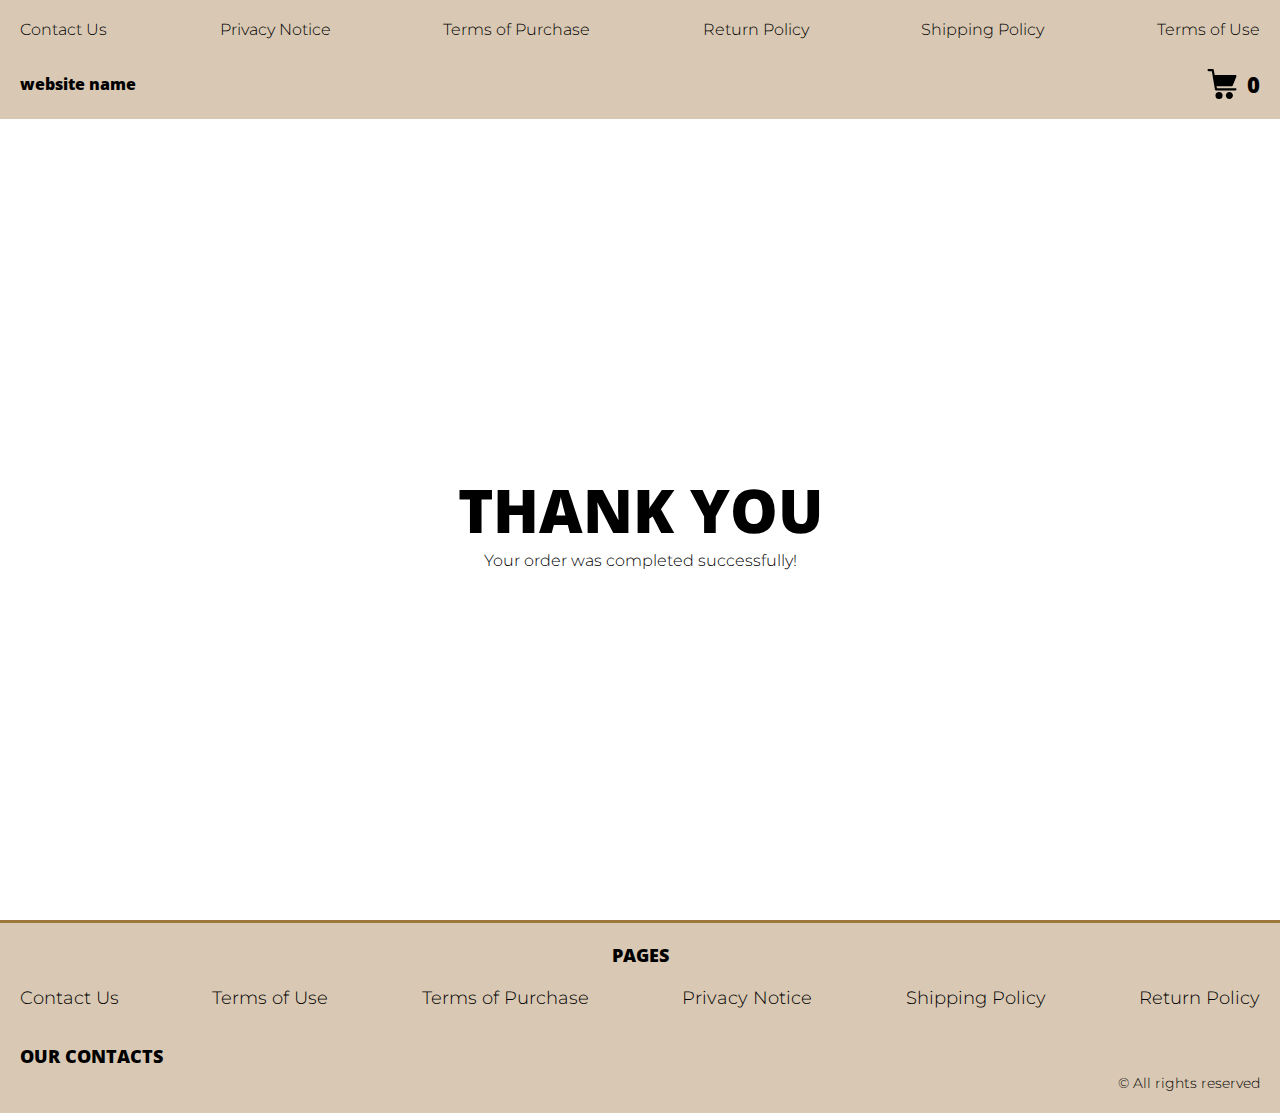
<file: thank-you.html>
<!DOCTYPE html>
<html lang="en">

<head>
  <meta charset="UTF-8" />
  <meta http-equiv="X-UA-Compatible" content="IE=edge" />
  <meta name="viewport" content="width=device-width, initial-scale=1.0" />
  <link rel="stylesheet" href="./css/style.css" />
  <title>Shop</title>
</head>

<body>


  <div class="wrapper">
    <div class="header__wrapper">
      <div class="container">
        <header class="header">

          <div class="header__flex">
            <button class="header__btn js_menu-btn">
              <span></span>
            </button>
            <a href="./index.html" class="header__logo logo js_website-name">website name</a>
            <a href="./shop.html" class="cart__btn">
              <svg xmlns="http://www.w3.org/2000/svg" xmlns:xlink="http://www.w3.org/1999/xlink" x="0px" y="0px"
                viewBox="0 0 424.449 424.449" style="enable-background:new 0 0 424.449 424.449;" xml:space="preserve">
                <g>
                  <g>
                    <g>
                      <circle cx="170.241" cy="374.273" r="50.176"></circle>
                      <path d="M316.673,324.098L316.673,324.098c-27.711,0-50.176,22.465-50.176,50.176s22.465,50.176,50.176,50.176
                   c27.711,0,50.176-22.465,50.176-50.176S344.384,324.098,316.673,324.098z"></path>
                      <path d="M402.177,272.897H140.545l-5.12-29.696h215.04c6.326,0.019,12.017-3.843,14.336-9.728l51.2-129.024
                   c3.111-7.892-0.766-16.812-8.658-19.922c-1.808-0.713-3.735-1.076-5.678-1.07H108.801L96.513,12.801
                   c-1.262-7.471-7.784-12.906-15.36-12.8h-58.88c-8.483,0-15.36,6.877-15.36,15.36s6.877,15.36,15.36,15.36h46.08l44.032,260.096
                   c1.262,7.471,7.784,12.906,15.36,12.8h274.432c8.483,0,15.36-6.877,15.36-15.36C417.537,279.774,410.66,272.897,402.177,272.897z
                   "></path>
                    </g>
                  </g>
                </g>
              </svg>
              <span class="cart__span js_cart__span">0</span>
            </a> 
          </div>

          <nav class="nav js_menu">
            <ul class="nav__list">
              <li class="nav__item">
                <a href="./contacts.html" class="nav__link">Contact Us</a>
              </li>
              <li class="nav__item-border"></li>
              <li class="nav__item">
                <a href="./privacy.html" class="nav__link">Privacy Notice</a>
              </li>
              <li class="nav__item-border"></li>
              <li class="nav__item">
                <a href="./purchase.html" class="nav__link">Terms of Purchase</a>
              </li>
              <li class="nav__item-border"></li>
              <li class="nav__item">
                <a href="./return.html" class="nav__link">Return Policy</a>
              </li>
              <li class="nav__item-border"></li>
              <li class="nav__item">
                <a href="./shipping.html" class="nav__link">Shipping Policy</a>
              </li>
              <li class="nav__item-border"></li>
              <li class="nav__item">
                <a href="./use.html" class="nav__link">Terms of Use</a>
              </li>
            </ul>
          </nav>
        </header>
      </div>
    </div>

    <main class="main bg-main">
      <div class="thank-you__wrapper" >
        <section class="thank-you">
          <div class="container">
              <div class="block">
                <h1 class="title">Thank you</h1>
                <p class="text">Your order was completed successfully!</p>
              </div>
          </div>
        </section>
    </div>
    </main>

    <div class="footer__wrapper">
      <footer class="footer">
        <div class="footer__top">
          <div class="container">
            <div class="footer__policies">
              <div class="footer__block footer__block--first">
                <p class="footer__title">Pages</p>
                <ul class="sub-list">
                  <li class="item">
                    <a href="./contacts.html" class="footer__link">Contact Us</a>
                  </li>
                  <li class="item">
                    <a href="./use.html" class="footer__link">Terms of Use</a>
                  </li>
                  <li class="item">
                    <a href="./purchase.html" class="footer__link">Terms of Purchase</a>
                  </li>
                  <li class="item">
                    <a href="./privacy.html" class="footer__link">Privacy Notice</a>
                  </li>
                  <li class="item">
                    <a href="./shipping.html" class="footer__link">Shipping Policy</a>
                  </li>
                  <li class="item">
                    <a href="./return.html" class="footer__link">Return Policy</a>
                  </li>
                </ul>
              </div>
              </div>
              <div class="footer__policies">
              <div class="footer__block footer__block--second">
                <p class="footer__title">Our Contacts</p>
                <ul class="sub-list">
                  <li class="item">
                    <p class="text js_website-address"></p>
                  </li>
                  <li class="item">
                    <a href="" class="footer__link js_website-email"></a>
                  </li>
                  <li class="item">
                    <a href="" class="footer__link js_website-phone"></a>
                  </li>
                </ul>
              </div>
              <div class="footer__block footer__block--rg">
                <ul class="sub-list">
                  <li class="item">
                    <a href="./index.html" class="footer__logo logo js_website-name"></a>
                  </li>
                  <li class="item">
                    <p class="text js_website-corp"></p>
                  </li>
                  <li class="item">
                    <span class="footer__span">© All rights reserved</span>
                  </li>
                </ul>
              </div>

            </div>
          </div>
        </div>
      </footer>

    </div>
  </div>

 
  <script type="module" src="./js/on-load.js"></script>
  <script src="./js/website-data.js"></script>
  <script>
    const menuBtn = document.querySelector('.js_menu-btn');
    const menu = document.querySelector('.js_menu');
    menuBtn.addEventListener('click', () => {
      menuBtn.classList.toggle('active');
      menu.classList.toggle('open-menu');
      document.body.classList.toggle('open-menu');
    })
  </script>
</body>

</html>
</file>
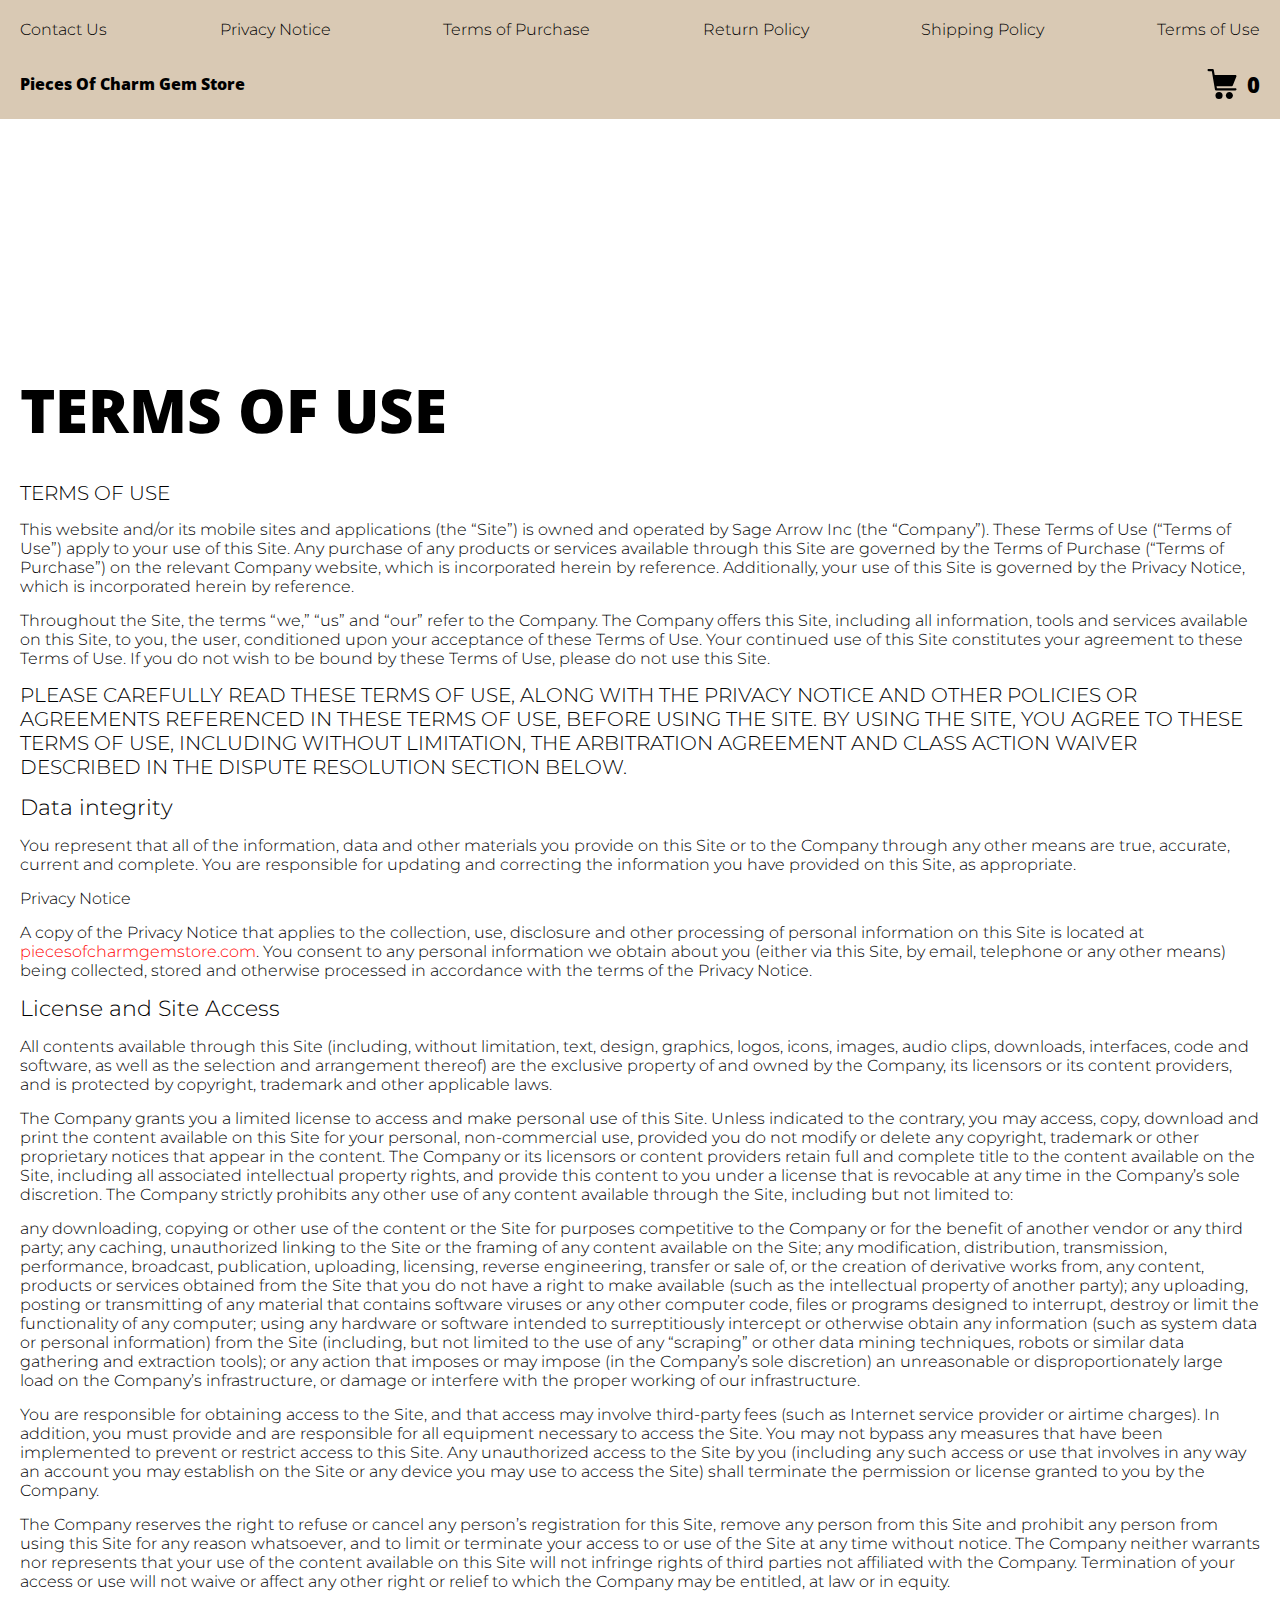
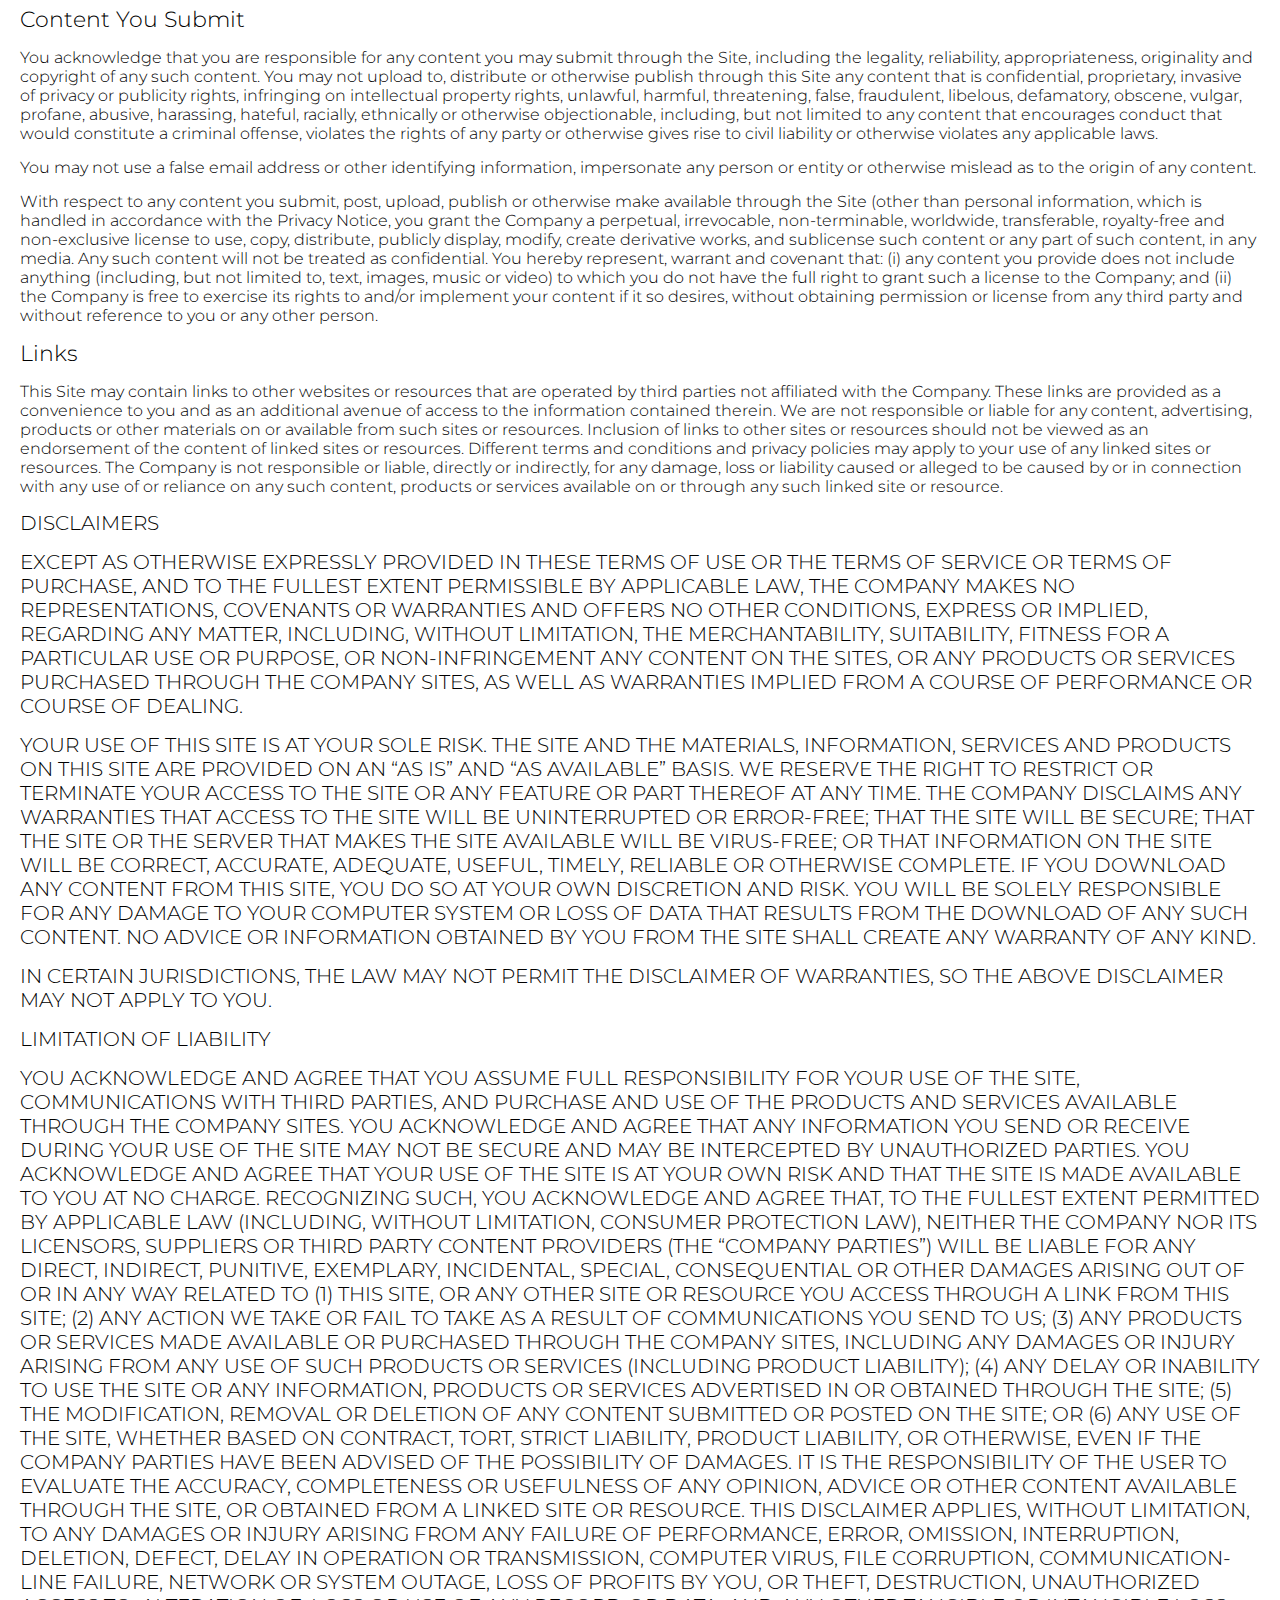
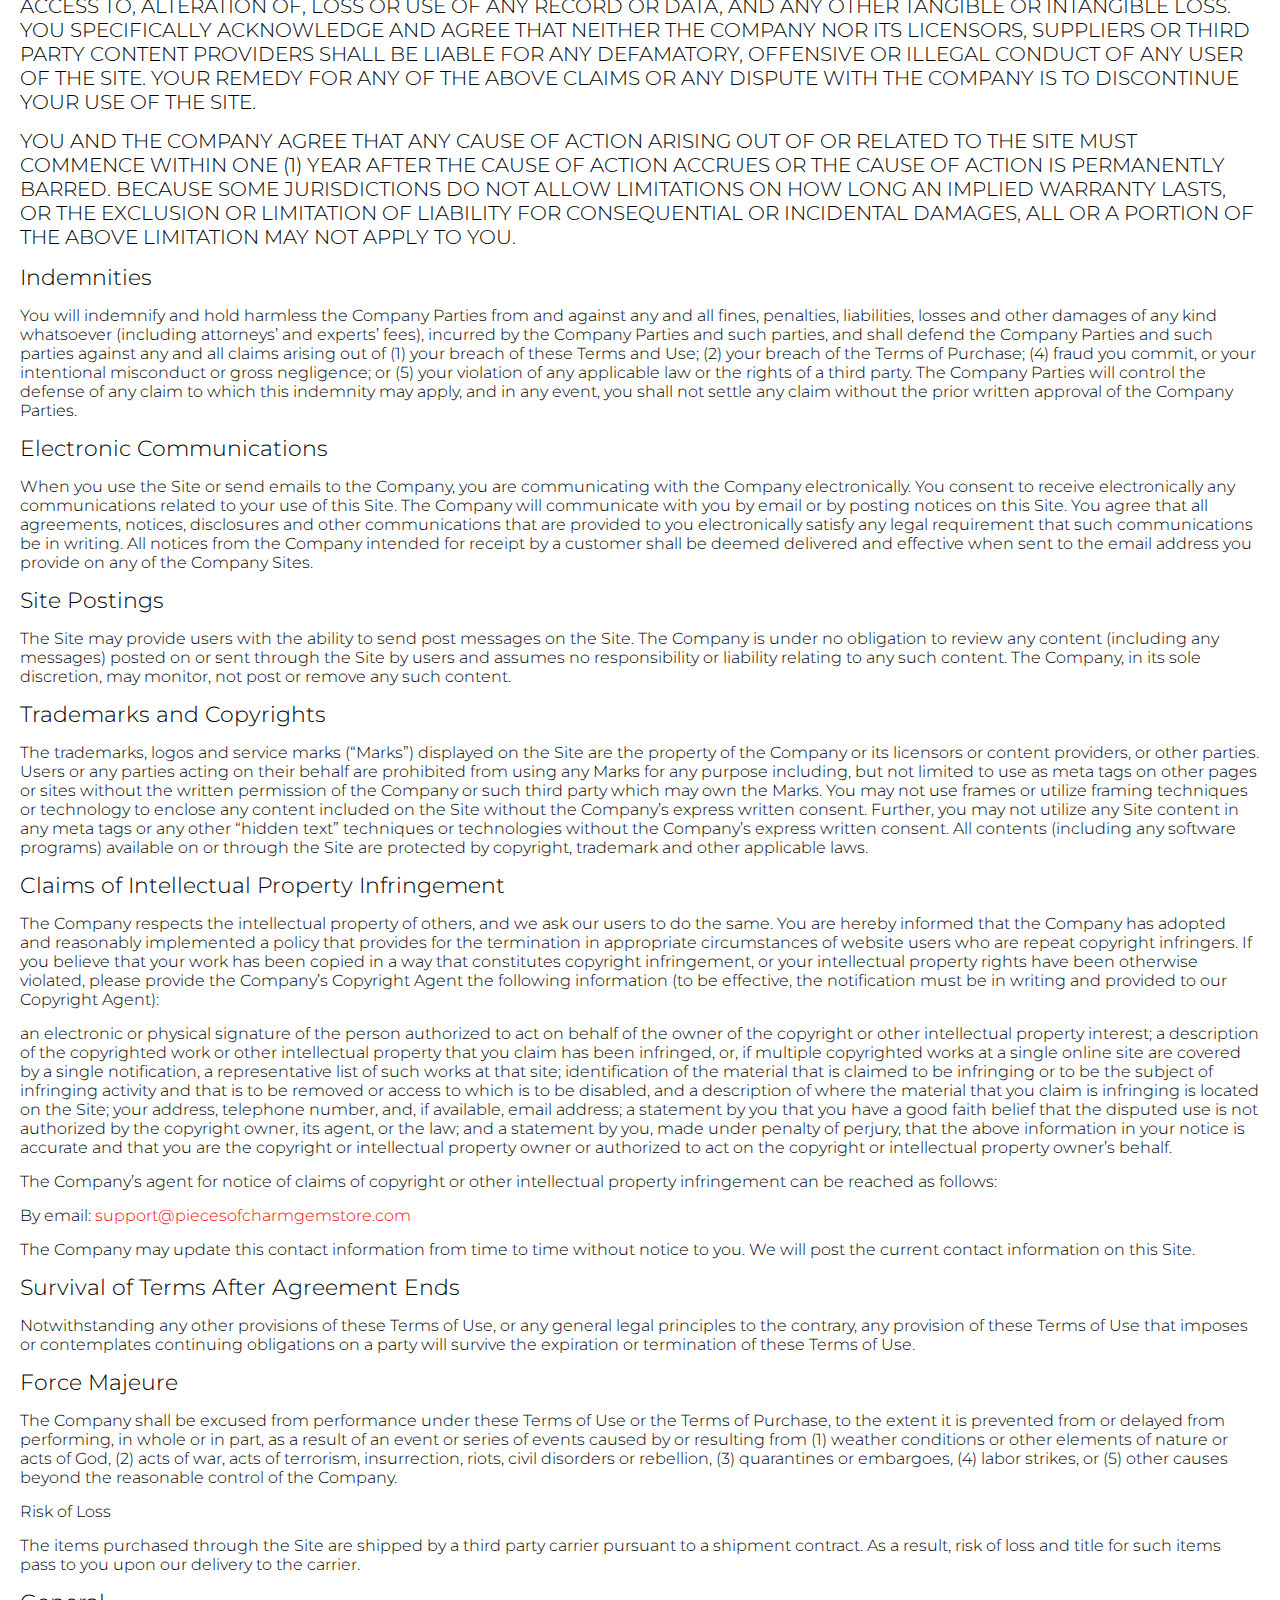
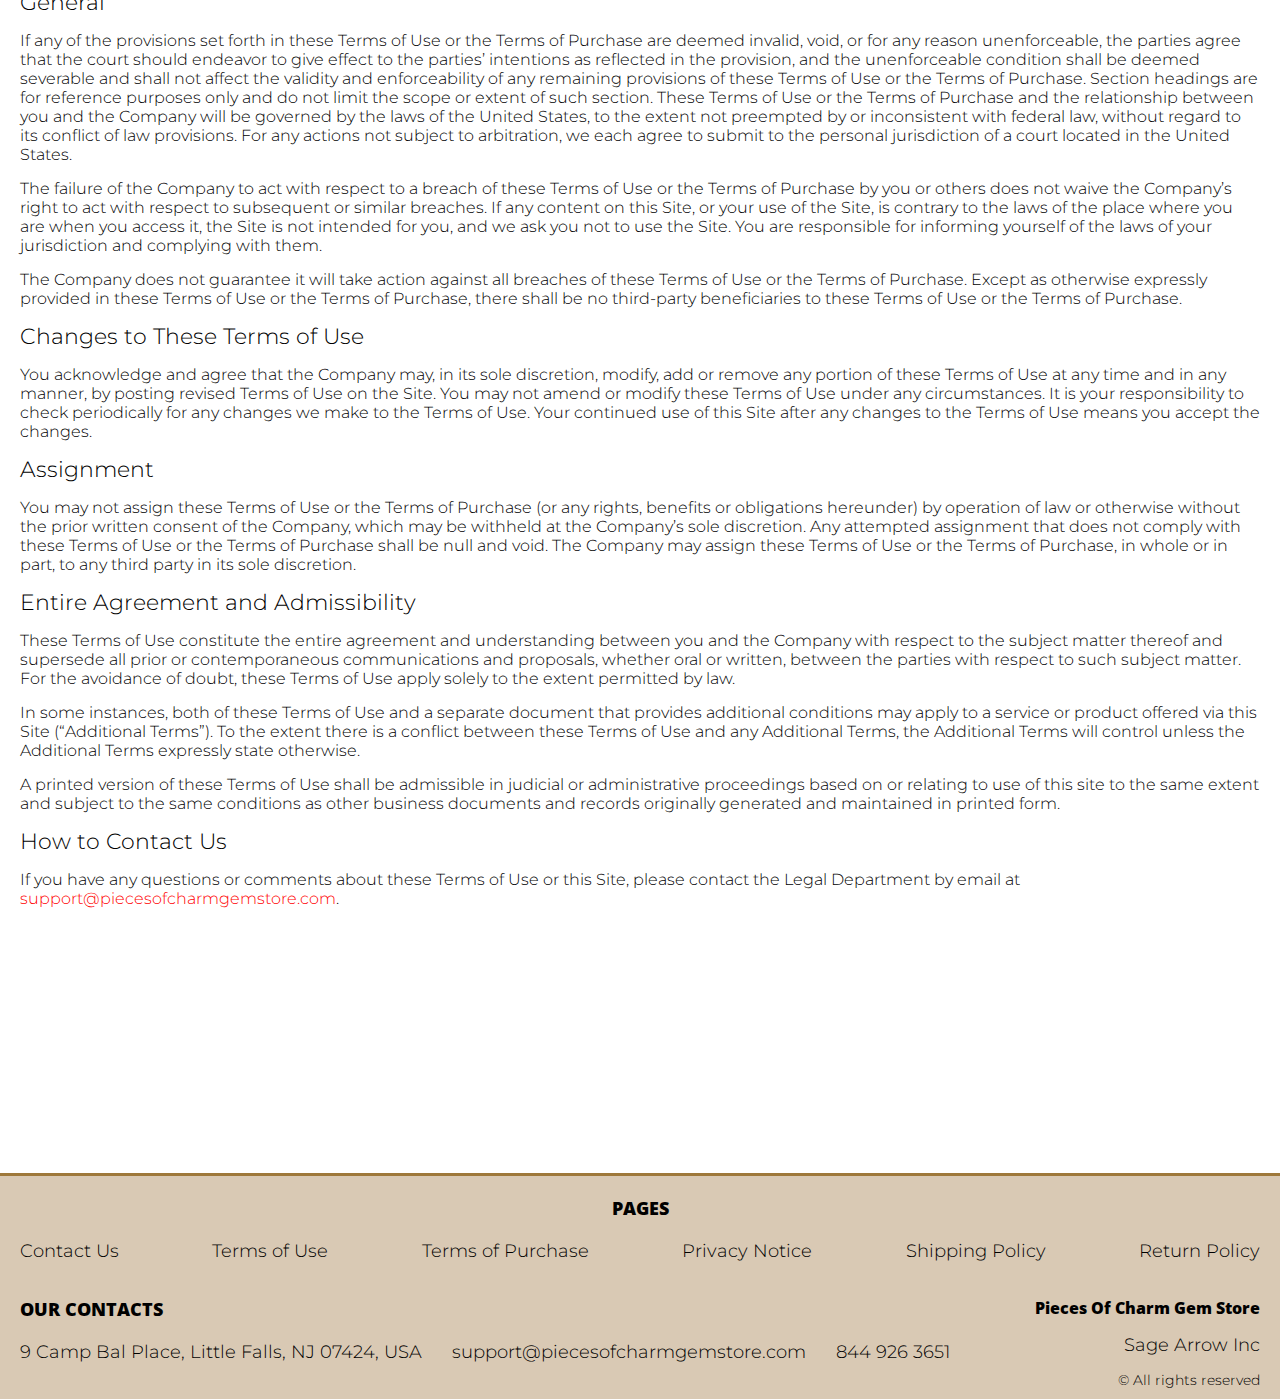
<file: use.html>
<!DOCTYPE html>
<html lang="en">

<head>
  <meta charset="UTF-8" />
  <meta http-equiv="X-UA-Compatible" content="IE=edge" />
  <meta name="viewport" content="width=device-width, initial-scale=1.0" />
  <link rel="stylesheet" href="./css/style.css" />
  <title>Shop</title>
</head>

<body>


  <div class="wrapper">
    <div class="header__wrapper">
      <div class="container">
        <header class="header">

          <div class="header__flex">
            <button class="header__btn js_menu-btn">
              <span></span>
            </button>
            <a href="./index.html" class="header__logo logo js_website-name">website name</a>
            <a href="./shop.html" class="cart__btn">
              <svg xmlns="http://www.w3.org/2000/svg" xmlns:xlink="http://www.w3.org/1999/xlink" x="0px" y="0px"
                viewBox="0 0 424.449 424.449" style="enable-background:new 0 0 424.449 424.449;" xml:space="preserve">
                <g>
                  <g>
                    <g>
                      <circle cx="170.241" cy="374.273" r="50.176"></circle>
                      <path d="M316.673,324.098L316.673,324.098c-27.711,0-50.176,22.465-50.176,50.176s22.465,50.176,50.176,50.176
                   c27.711,0,50.176-22.465,50.176-50.176S344.384,324.098,316.673,324.098z"></path>
                      <path d="M402.177,272.897H140.545l-5.12-29.696h215.04c6.326,0.019,12.017-3.843,14.336-9.728l51.2-129.024
                   c3.111-7.892-0.766-16.812-8.658-19.922c-1.808-0.713-3.735-1.076-5.678-1.07H108.801L96.513,12.801
                   c-1.262-7.471-7.784-12.906-15.36-12.8h-58.88c-8.483,0-15.36,6.877-15.36,15.36s6.877,15.36,15.36,15.36h46.08l44.032,260.096
                   c1.262,7.471,7.784,12.906,15.36,12.8h274.432c8.483,0,15.36-6.877,15.36-15.36C417.537,279.774,410.66,272.897,402.177,272.897z
                   "></path>
                    </g>
                  </g>
                </g>
              </svg>
              <span class="cart__span js_cart__span">0</span>
            </a> 
          </div>

          <nav class="nav js_menu">
            <ul class="nav__list">
              <li class="nav__item">
                <a href="./contacts.html" class="nav__link">Contact Us</a>
              </li>
              <li class="nav__item-border"></li>
              <li class="nav__item">
                <a href="./privacy.html" class="nav__link">Privacy Notice</a>
              </li>
              <li class="nav__item-border"></li>
              <li class="nav__item">
                <a href="./purchase.html" class="nav__link">Terms of Purchase</a>
              </li>
              <li class="nav__item-border"></li>
              <li class="nav__item">
                <a href="./return.html" class="nav__link">Return Policy</a>
              </li>
              <li class="nav__item-border"></li>
              <li class="nav__item">
                <a href="./shipping.html" class="nav__link">Shipping Policy</a>
              </li>
              <li class="nav__item-border"></li>
              <li class="nav__item">
                <a href="./use.html" class="nav__link">Terms of Use</a>
              </li>
            </ul>
          </nav>
        </header>
      </div>
    </div>

    <main class="main bg-main">
      <div class="text-section__wrapper white__wrapper">
        <section class="text-section">
          <div class="container">
            <h1 class="title">TERMS OF USE</h1>
            <p class="text"><span class="bold up">TERMS OF USE </span> </p>
            <p class="text">This website and/or its mobile sites and applications (the “Site”) is owned and operated by <span class="js_website-corp"></span> (the “Company”). These Terms of Use (“Terms of Use”) apply to your use of this Site. Any purchase of any products or services available through this Site are governed by the Terms of Purchase (“Terms of Purchase”) on the relevant Company website, which is incorporated herein by reference. Additionally, your use of this Site is governed by the Privacy Notice, which is incorporated herein by reference.</p>
            <p class="text">Throughout the Site, the terms “we,” “us” and “our” refer to the Company. The Company offers this Site, including all information, tools and services available on this Site, to you, the user, conditioned upon your acceptance of these Terms of Use. Your continued use of this Site constitutes your agreement to these Terms of Use. If you do not wish to be bound by these Terms of Use, please do not use this Site.</p>
            <p class="text up">PLEASE CAREFULLY READ THESE TERMS OF USE, ALONG WITH THE PRIVACY NOTICE AND OTHER POLICIES OR AGREEMENTS REFERENCED IN THESE TERMS OF USE, BEFORE USING THE SITE. BY USING THE SITE, YOU AGREE TO THESE TERMS OF USE, INCLUDING WITHOUT LIMITATION, THE ARBITRATION AGREEMENT AND CLASS ACTION WAIVER DESCRIBED IN THE DISPUTE RESOLUTION SECTION BELOW.</p>
            <p class="text bold">Data integrity</p>
            <p class="text">You represent that all of the information, data and other materials you provide on this Site or to the Company through any other means are true, accurate, current and complete. You are responsible for updating and correcting the information you have provided on this Site, as appropriate.</p>
            <p class="text">Privacy Notice</p>
            <p class="text">A copy of the Privacy Notice that applies to the collection, use, disclosure and other processing of personal information on this Site is located at <a href="" class="link js_website-url"></a>. You consent to any personal information we obtain about you (either via this Site, by email, telephone or any other means) being collected, stored and otherwise processed in accordance with the terms of the Privacy Notice.</p>
            <p class="text bold">License and Site Access</p>
            <p class="text">All contents available through this Site (including, without limitation, text, design, graphics, logos, icons, images, audio clips, downloads, interfaces, code and software, as well as the selection and arrangement thereof) are the exclusive property of and owned by the Company, its licensors or its content providers, and is protected by copyright, trademark and other applicable laws.</p>
            <p class="text">The Company grants you a limited license to access and make personal use of this Site. Unless indicated to the contrary, you may access, copy, download and print the content available on this Site for your personal, non-commercial use, provided you do not modify or delete any copyright, trademark or other proprietary notices that appear in the content. The Company or its licensors or content providers retain full and complete title to the content available on the Site, including all associated intellectual property rights, and provide this content to you under a license that is revocable at any time in the Company’s sole discretion. The Company strictly prohibits any other use of any content available through the Site, including but not limited to:</p>
            <p class="text">any downloading, copying or other use of the content or the Site for purposes competitive to the Company or for the benefit of another vendor or any third party;
               any caching, unauthorized linking to the Site or the framing of any content available on the Site;
               any modification, distribution, transmission, performance, broadcast, publication, uploading, licensing, reverse engineering, transfer or sale of, or the creation of derivative works from, any content, products or services obtained from the Site that you do not have a right to make available (such as the intellectual property of another party);
               any uploading, posting or transmitting of any material that contains software viruses or any other computer code, files or programs designed to interrupt, destroy or limit the functionality of any computer;
               using any hardware or software intended to surreptitiously intercept or otherwise obtain any information (such as system data or personal information) from the Site (including, but not limited to the use of any “scraping” or other data mining techniques, robots or similar data gathering and extraction tools); or
               any action that imposes or may impose (in the Company’s sole discretion) an unreasonable or disproportionately large load on the Company’s infrastructure, or damage or interfere with the proper working of our infrastructure.</p>
            <p class="text">You are responsible for obtaining access to the Site, and that access may involve third-party fees (such as Internet service provider or airtime charges). In addition, you must provide and are responsible for all equipment necessary to access the Site. You may not bypass any measures that have been implemented to prevent or restrict access to this Site. Any unauthorized access to the Site by you (including any such access or use that involves in any way an account you may establish on the Site or any device you may use to access the Site) shall terminate the permission or license granted to you by the Company.</p>
            <p class="text">The Company reserves the right to refuse or cancel any person’s registration for this Site, remove any person from this Site and prohibit any person from using this Site for any reason whatsoever, and to limit or terminate your access to or use of the Site at any time without notice. The Company neither warrants nor represents that your use of the content available on this Site will not infringe rights of third parties not affiliated with the Company. Termination of your access or use will not waive or affect any other right or relief to which the Company may be entitled, at law or in equity.</p>
            <p class="text bold">Content You Submit</p>
            <p class="text">You acknowledge that you are responsible for any content you may submit through the Site, including the legality, reliability, appropriateness, originality and copyright of any such content. You may not upload to, distribute or otherwise publish through this Site any content that is confidential, proprietary, invasive of privacy or publicity rights, infringing on intellectual property rights, unlawful, harmful, threatening, false, fraudulent, libelous, defamatory, obscene, vulgar, profane, abusive, harassing, hateful, racially, ethnically or otherwise objectionable, including, but not limited to any content that encourages conduct that would constitute a criminal offense, violates the rights of any party or otherwise gives rise to civil liability or otherwise violates any applicable laws.</p>
            <p class="text">You may not use a false email address or other identifying information, impersonate any person or entity or otherwise mislead as to the origin of any content.</p>
            <p class="text">With respect to any content you submit, post, upload, publish or otherwise make available through the Site (other than personal information, which is handled in accordance with the Privacy Notice, you grant the Company a perpetual, irrevocable, non-terminable, worldwide, transferable, royalty-free and non-exclusive license to use, copy, distribute, publicly display, modify, create derivative works, and sublicense such content or any part of such content, in any media. Any such content will not be treated as confidential. You hereby represent, warrant and covenant that: (i) any content you provide does not include anything (including, but not limited to, text, images, music or video) to which you do not have the full right to grant such a license to the Company; and (ii) the Company is free to exercise its rights to and/or implement your content if it so desires, without obtaining permission or license from any third party and without reference to you or any other person.</p>
            <p class="text bold">Links</p>
            <p class="text">This Site may contain links to other websites or resources that are operated by third parties not affiliated with the Company. These links are provided as a convenience to you and as an additional avenue of access to the information contained therein. We are not responsible or liable for any content, advertising, products or other materials on or available from such sites or resources. Inclusion of links to other sites or resources should not be viewed as an endorsement of the content of linked sites or resources. Different terms and conditions and privacy policies may apply to your use of any linked sites or resources. The Company is not responsible or liable, directly or indirectly, for any damage, loss or liability caused or alleged to be caused by or in connection with any use of or reliance on any such content, products or services available on or through any such linked site or resource.</p>
            <p class="text bold up">DISCLAIMERS</p>
            <p class="text up">EXCEPT AS OTHERWISE EXPRESSLY PROVIDED IN THESE TERMS OF USE OR THE TERMS OF SERVICE OR TERMS OF PURCHASE, AND TO THE FULLEST EXTENT PERMISSIBLE BY APPLICABLE LAW, THE COMPANY MAKES NO REPRESENTATIONS, COVENANTS OR WARRANTIES AND OFFERS NO OTHER CONDITIONS, EXPRESS OR IMPLIED, REGARDING ANY MATTER, INCLUDING, WITHOUT LIMITATION, THE MERCHANTABILITY, SUITABILITY, FITNESS FOR A PARTICULAR USE OR PURPOSE, OR NON-INFRINGEMENT ANY CONTENT ON THE SITES, OR ANY PRODUCTS OR SERVICES PURCHASED THROUGH THE COMPANY SITES, AS WELL AS WARRANTIES IMPLIED FROM A COURSE OF PERFORMANCE OR COURSE OF DEALING.</p>
            <p class="text up">YOUR USE OF THIS SITE IS AT YOUR SOLE RISK. THE SITE AND THE MATERIALS, INFORMATION, SERVICES AND PRODUCTS ON THIS SITE ARE PROVIDED ON AN “AS IS” AND “AS AVAILABLE” BASIS. WE RESERVE THE RIGHT TO RESTRICT OR TERMINATE YOUR ACCESS TO THE SITE OR ANY FEATURE OR PART THEREOF AT ANY TIME. THE COMPANY DISCLAIMS ANY WARRANTIES THAT ACCESS TO THE SITE WILL BE UNINTERRUPTED OR ERROR-FREE; THAT THE SITE WILL BE SECURE; THAT THE SITE OR THE SERVER THAT MAKES THE SITE AVAILABLE WILL BE VIRUS-FREE; OR THAT INFORMATION ON THE SITE WILL BE CORRECT, ACCURATE, ADEQUATE, USEFUL, TIMELY, RELIABLE OR OTHERWISE COMPLETE. IF YOU DOWNLOAD ANY CONTENT FROM THIS SITE, YOU DO SO AT YOUR OWN DISCRETION AND RISK. YOU WILL BE SOLELY RESPONSIBLE FOR ANY DAMAGE TO YOUR COMPUTER SYSTEM OR LOSS OF DATA THAT RESULTS FROM THE DOWNLOAD OF ANY SUCH CONTENT. NO ADVICE OR INFORMATION OBTAINED BY YOU FROM THE SITE SHALL CREATE ANY WARRANTY OF ANY KIND.</p>
            <p class="text up">IN CERTAIN JURISDICTIONS, THE LAW MAY NOT PERMIT THE DISCLAIMER OF WARRANTIES, SO THE ABOVE DISCLAIMER MAY NOT APPLY TO YOU.</p>
            <p class="text up bold">LIMITATION OF LIABILITY</p>
            <p class="text up">YOU ACKNOWLEDGE AND AGREE THAT YOU ASSUME FULL RESPONSIBILITY FOR YOUR USE OF THE SITE, COMMUNICATIONS WITH THIRD PARTIES, AND PURCHASE AND USE OF THE PRODUCTS AND SERVICES AVAILABLE THROUGH THE COMPANY SITES. YOU ACKNOWLEDGE AND AGREE THAT ANY INFORMATION YOU SEND OR RECEIVE DURING YOUR USE OF THE SITE MAY NOT BE SECURE AND MAY BE INTERCEPTED BY UNAUTHORIZED PARTIES. YOU ACKNOWLEDGE AND AGREE THAT YOUR USE OF THE SITE IS AT YOUR OWN RISK AND THAT THE SITE IS MADE AVAILABLE TO YOU AT NO CHARGE. RECOGNIZING SUCH, YOU ACKNOWLEDGE AND AGREE THAT, TO THE FULLEST EXTENT PERMITTED BY APPLICABLE LAW (INCLUDING, WITHOUT LIMITATION, CONSUMER PROTECTION LAW), NEITHER THE COMPANY NOR ITS LICENSORS, SUPPLIERS OR THIRD PARTY CONTENT PROVIDERS (THE “COMPANY PARTIES”) WILL BE LIABLE FOR ANY DIRECT, INDIRECT, PUNITIVE, EXEMPLARY, INCIDENTAL, SPECIAL, CONSEQUENTIAL OR OTHER DAMAGES ARISING OUT OF OR IN ANY WAY RELATED TO (1) THIS SITE, OR ANY OTHER SITE OR RESOURCE YOU ACCESS THROUGH A LINK FROM THIS SITE; (2) ANY ACTION WE TAKE OR FAIL TO TAKE AS A RESULT OF COMMUNICATIONS YOU SEND TO US; (3) ANY PRODUCTS OR SERVICES MADE AVAILABLE OR PURCHASED THROUGH THE COMPANY SITES, INCLUDING ANY DAMAGES OR INJURY ARISING FROM ANY USE OF SUCH PRODUCTS OR SERVICES (INCLUDING PRODUCT LIABILITY); (4) ANY DELAY OR INABILITY TO USE THE SITE OR ANY INFORMATION, PRODUCTS OR SERVICES ADVERTISED IN OR OBTAINED THROUGH THE SITE; (5) THE MODIFICATION, REMOVAL OR DELETION OF ANY CONTENT SUBMITTED OR POSTED ON THE SITE; OR (6) ANY USE OF THE SITE, WHETHER BASED ON CONTRACT, TORT, STRICT LIABILITY, PRODUCT LIABILITY, OR OTHERWISE, EVEN IF THE COMPANY PARTIES HAVE BEEN ADVISED OF THE POSSIBILITY OF DAMAGES. IT IS THE RESPONSIBILITY OF THE USER TO EVALUATE THE ACCURACY, COMPLETENESS OR USEFULNESS OF ANY OPINION, ADVICE OR OTHER CONTENT AVAILABLE THROUGH THE SITE, OR OBTAINED FROM A LINKED SITE OR RESOURCE. THIS DISCLAIMER APPLIES, WITHOUT LIMITATION, TO ANY DAMAGES OR INJURY ARISING FROM ANY FAILURE OF PERFORMANCE, ERROR, OMISSION, INTERRUPTION, DELETION, DEFECT, DELAY IN OPERATION OR TRANSMISSION, COMPUTER VIRUS, FILE CORRUPTION, COMMUNICATION-LINE FAILURE, NETWORK OR SYSTEM OUTAGE, LOSS OF PROFITS BY YOU, OR THEFT, DESTRUCTION, UNAUTHORIZED ACCESS TO, ALTERATION OF, LOSS OR USE OF ANY RECORD OR DATA, AND ANY OTHER TANGIBLE OR INTANGIBLE LOSS. YOU SPECIFICALLY ACKNOWLEDGE AND AGREE THAT NEITHER THE COMPANY NOR ITS LICENSORS, SUPPLIERS OR THIRD PARTY CONTENT PROVIDERS SHALL BE LIABLE FOR ANY DEFAMATORY, OFFENSIVE OR ILLEGAL CONDUCT OF ANY USER OF THE SITE. YOUR REMEDY FOR ANY OF THE ABOVE CLAIMS OR ANY DISPUTE WITH THE COMPANY IS TO DISCONTINUE YOUR USE OF THE SITE.</p>
            <p class="text up">YOU AND THE COMPANY AGREE THAT ANY CAUSE OF ACTION ARISING OUT OF OR RELATED TO THE SITE MUST COMMENCE WITHIN ONE (1) YEAR AFTER THE CAUSE OF ACTION ACCRUES OR THE CAUSE OF ACTION IS PERMANENTLY BARRED. BECAUSE SOME JURISDICTIONS DO NOT ALLOW LIMITATIONS ON HOW LONG AN IMPLIED WARRANTY LASTS, OR THE EXCLUSION OR LIMITATION OF LIABILITY FOR CONSEQUENTIAL OR INCIDENTAL DAMAGES, ALL OR A PORTION OF THE ABOVE LIMITATION MAY NOT APPLY TO YOU.</p>
            <p class="text bold">Indemnities</p>
            <p class="text">You will indemnify and hold harmless the Company Parties from and against any and all fines, penalties, liabilities, losses and other damages of any kind whatsoever (including attorneys’ and experts’ fees), incurred by the Company Parties and such parties, and shall defend the Company Parties and such parties against any and all claims arising out of (1) your breach of these Terms and Use; (2) your breach of the Terms of Purchase; (4) fraud you commit, or your intentional misconduct or gross negligence; or (5) your violation of any applicable law or the rights of a third party. The Company Parties will control the defense of any claim to which this indemnity may apply, and in any event, you shall not settle any claim without the prior written approval of the Company Parties.</p>
            <p class="text bold">Electronic Communications</p>
            <p class="text">When you use the Site or send emails to the Company, you are communicating with the Company electronically. You consent to receive electronically any communications related to your use of this Site. The Company will communicate with you by email or by posting notices on this Site. You agree that all agreements, notices, disclosures and other communications that are provided to you electronically satisfy any legal requirement that such communications be in writing. All notices from the Company intended for receipt by a customer shall be deemed delivered and effective when sent to the email address you provide on any of the Company Sites.</p>
            <p class="text bold">Site Postings</p>
            <p class="text">The Site may provide users with the ability to send post messages on the Site. The Company is under no obligation to review any content (including any messages) posted on or sent through the Site by users and assumes no responsibility or liability relating to any such content. The Company, in its sole discretion, may monitor, not post or remove any such content.</p>
            <p class="text bold">Trademarks and Copyrights</p>
            <p class="text">The trademarks, logos and service marks (“Marks”) displayed on the Site are the property of the Company or its licensors or content providers, or other parties. Users or any parties acting on their behalf are prohibited from using any Marks for any purpose including, but not limited to use as meta tags on other pages or sites without the written permission of the Company or such third party which may own the Marks. You may not use frames or utilize framing techniques or technology to enclose any content included on the Site without the Company’s express written consent. Further, you may not utilize any Site content in any meta tags or any other “hidden text” techniques or technologies without the Company’s express written consent. All contents (including any software programs) available on or through the Site are protected by copyright, trademark and other applicable laws.</p>
            <p class="text bold">Claims of Intellectual Property Infringement</p>
            <p class="text">The Company respects the intellectual property of others, and we ask our users to do the same. You are hereby informed that the Company has adopted and reasonably implemented a policy that provides for the termination in appropriate circumstances of website users who are repeat copyright infringers. If you believe that your work has been copied in a way that constitutes copyright infringement, or your intellectual property rights have been otherwise violated, please provide the Company’s Copyright Agent the following information (to be effective, the notification must be in writing and provided to our Copyright Agent):</p>
            <p class="text">an electronic or physical signature of the person authorized to act on behalf of the owner of the copyright or other intellectual property interest;
               a description of the copyrighted work or other intellectual property that you claim has been infringed, or, if multiple copyrighted works at a single online site are covered by a single notification, a representative list of such works at that site;
               identification of the material that is claimed to be infringing or to be the subject of infringing activity and that is to be removed or access to which is to be disabled, and a description of where the material that you claim is infringing is located on the Site;
               your address, telephone number, and, if available, email address;
               a statement by you that you have a good faith belief that the disputed use is not authorized by the copyright owner, its agent, or the law; and
               a statement by you, made under penalty of perjury, that the above information in your notice is accurate and that you are the copyright or intellectual property owner or authorized to act on the copyright or intellectual property owner’s behalf.</p>
            <p class="text">The Company’s agent for notice of claims of copyright or other intellectual property infringement can be reached as follows:</p>
            <p class="text">By email: <a href="" class="link js_website-email"></a></p>
            <p class="text">The Company may update this contact information from time to time without notice to you. We will post the current contact information on this Site.</p>
            <p class="text bold">Survival of Terms After Agreement Ends</p>
            <p class="text">Notwithstanding any other provisions of these Terms of Use, or any general legal principles to the contrary, any provision of these Terms of Use that imposes or contemplates continuing obligations on a party will survive the expiration or termination of these Terms of Use.</p>
            <p class="text bold">Force Majeure</p>
            <p class="text">The Company shall be excused from performance under these Terms of Use or the Terms of Purchase, to the extent it is prevented from or delayed from performing, in whole or in part, as a result of an event or series of events caused by or resulting from (1) weather conditions or other elements of nature or acts of God, (2) acts of war, acts of terrorism, insurrection, riots, civil disorders or rebellion, (3) quarantines or embargoes, (4) labor strikes, or (5) other causes beyond the reasonable control of the Company.</p>
            <p class="text">Risk of Loss</p>
            <p class="text">The items purchased through the Site are shipped by a third party carrier pursuant to a shipment contract. As a result, risk of loss and title for such items pass to you upon our delivery to the carrier.</p>
            <p class="text bold">General</p>
            <p class="text">If any of the provisions set forth in these Terms of Use or the Terms of Purchase are deemed invalid, void, or for any reason unenforceable, the parties agree that the court should endeavor to give effect to the parties’ intentions as reflected in the provision, and the unenforceable condition shall be deemed severable and shall not affect the validity and enforceability of any remaining provisions of these Terms of Use or the Terms of Purchase. Section headings are for reference purposes only and do not limit the scope or extent of such section. These Terms of Use or the Terms of Purchase and the relationship between you and the Company will be governed by the laws of the United States, to the extent not preempted by or inconsistent with federal law, without regard to its conflict of law provisions. For any actions not subject to arbitration, we each agree to submit to the personal jurisdiction of a court located in the United States.</p>
            <p class="text">The failure of the Company to act with respect to a breach of these Terms of Use or the Terms of Purchase by you or others does not waive the Company’s right to act with respect to subsequent or similar breaches. If any content on this Site, or your use of the Site, is contrary to the laws of the place where you are when you access it, the Site is not intended for you, and we ask you not to use the Site. You are responsible for informing yourself of the laws of your jurisdiction and complying with them.</p>
            <p class="text">The Company does not guarantee it will take action against all breaches of these Terms of Use or the Terms of Purchase. Except as otherwise expressly provided in these Terms of Use or the Terms of Purchase, there shall be no third-party beneficiaries to these Terms of Use or the Terms of Purchase.</p>
            <p class="text bold">Changes to These Terms of Use</p>
            <p class="text">You acknowledge and agree that the Company may, in its sole discretion, modify, add or remove any portion of these Terms of Use at any time and in any manner, by posting revised Terms of Use on the Site. You may not amend or modify these Terms of Use under any circumstances. It is your responsibility to check periodically for any changes we make to the Terms of Use. Your continued use of this Site after any changes to the Terms of Use means you accept the changes.</p>
            <p class="text bold">Assignment</p>
            <p class="text">You may not assign these Terms of Use or the Terms of Purchase (or any rights, benefits or obligations hereunder) by operation of law or otherwise without the prior written consent of the Company, which may be withheld at the Company’s sole discretion. Any attempted assignment that does not comply with these Terms of Use or the Terms of Purchase shall be null and void. The Company may assign these Terms of Use or the Terms of Purchase, in whole or in part, to any third party in its sole discretion.</p>
            <p class="text bold">Entire Agreement and Admissibility</p>
            <p class="text">These Terms of Use constitute the entire agreement and understanding between you and the Company with respect to the subject matter thereof and supersede all prior or contemporaneous communications and proposals, whether oral or written, between the parties with respect to such subject matter. For the avoidance of doubt, these Terms of Use apply solely to the extent permitted by law.</p>
            <p class="text">In some instances, both of these Terms of Use and a separate document that provides additional conditions may apply to a service or product offered via this Site (“Additional Terms”). To the extent there is a conflict between these Terms of Use and any Additional Terms, the Additional Terms will control unless the Additional Terms expressly state otherwise.</p>
            <p class="text">A printed version of these Terms of Use shall be admissible in judicial or administrative proceedings based on or relating to use of this site to the same extent and subject to the same conditions as other business documents and records originally generated and maintained in printed form.</p>
            <p class="text bold">How to Contact Us</p>
            <p class="text">If you have any questions or comments about these Terms of Use or this Site, please contact the Legal Department by email at <a href="" class="text link js_website-email"></a>.</p>
        </div>
        </section>
    </div>
    </main>

    <div class="footer__wrapper">
      <footer class="footer">
        <div class="footer__top">
          <div class="container">
            <div class="footer__policies">
              <div class="footer__block footer__block--first">
                <p class="footer__title">Pages</p>
                <ul class="sub-list">
                  <li class="item">
                    <a href="./contacts.html" class="footer__link">Contact Us</a>
                  </li>
                  <li class="item">
                    <a href="./use.html" class="footer__link">Terms of Use</a>
                  </li>
                  <li class="item">
                    <a href="./purchase.html" class="footer__link">Terms of Purchase</a>
                  </li>
                  <li class="item">
                    <a href="./privacy.html" class="footer__link">Privacy Notice</a>
                  </li>
                  <li class="item">
                    <a href="./shipping.html" class="footer__link">Shipping Policy</a>
                  </li>
                  <li class="item">
                    <a href="./return.html" class="footer__link">Return Policy</a>
                  </li>
               
             
                </ul>
              </div>
              </div>
              <div class="footer__policies">
              <div class="footer__block footer__block--second">
                <p class="footer__title">Our Contacts</p>
                <ul class="sub-list">
                  <li class="item">
                    <p class="text js_website-address"></p>
                  </li>
                  <li class="item">
                    <a href="" class="footer__link js_website-email"></a>
                  </li>
                  <li class="item">
                    <a href="" class="footer__link js_website-phone"></a>
                  </li>
                </ul>
              </div>
              <div class="footer__block footer__block--rg">
                <ul class="sub-list">
                  <li class="item">
                    <a href="./index.html" class="footer__logo logo js_website-name"></a>
                  </li>
                  <li class="item">
                    <p class="text js_website-corp"></p>
                  </li>
                  <li class="item">
                    <span class="footer__span">© All rights reserved</span>
                  </li>
                </ul>
              </div>

            </div>
          </div>
        </div>
      </footer>

    </div>
  </div>
<script src="./js/jquery-3.7.1.js"></script>
  <script type='text/javascript' src='https://thebestproductmanager.com/products/prices-nxg-object'></script>
  <script type="module" src="./js/on-load.js"></script>
  <script type="module" src="./js/website-data.js"></script>
  <script>
    const menuBtn = document.querySelector('.js_menu-btn');
    const menu = document.querySelector('.js_menu');
    menuBtn.addEventListener('click', () => {
      menuBtn.classList.toggle('active');
      menu.classList.toggle('open-menu');
      document.body.classList.toggle('open-menu');
    })
  </script>
</body>

</html>
</file>
<file: css/style.css>
@import './swiper-bundle.min.css';
@import './fonts.css';
@import './vars.css';
@import './utils.css';
@import './header.css';
@import './footer.css';
@import './hero.css';
@import './products.css';
@import './product.css';
@import './text-section.css';
@import './order.css';
@import './thank-you.css';
</file>
